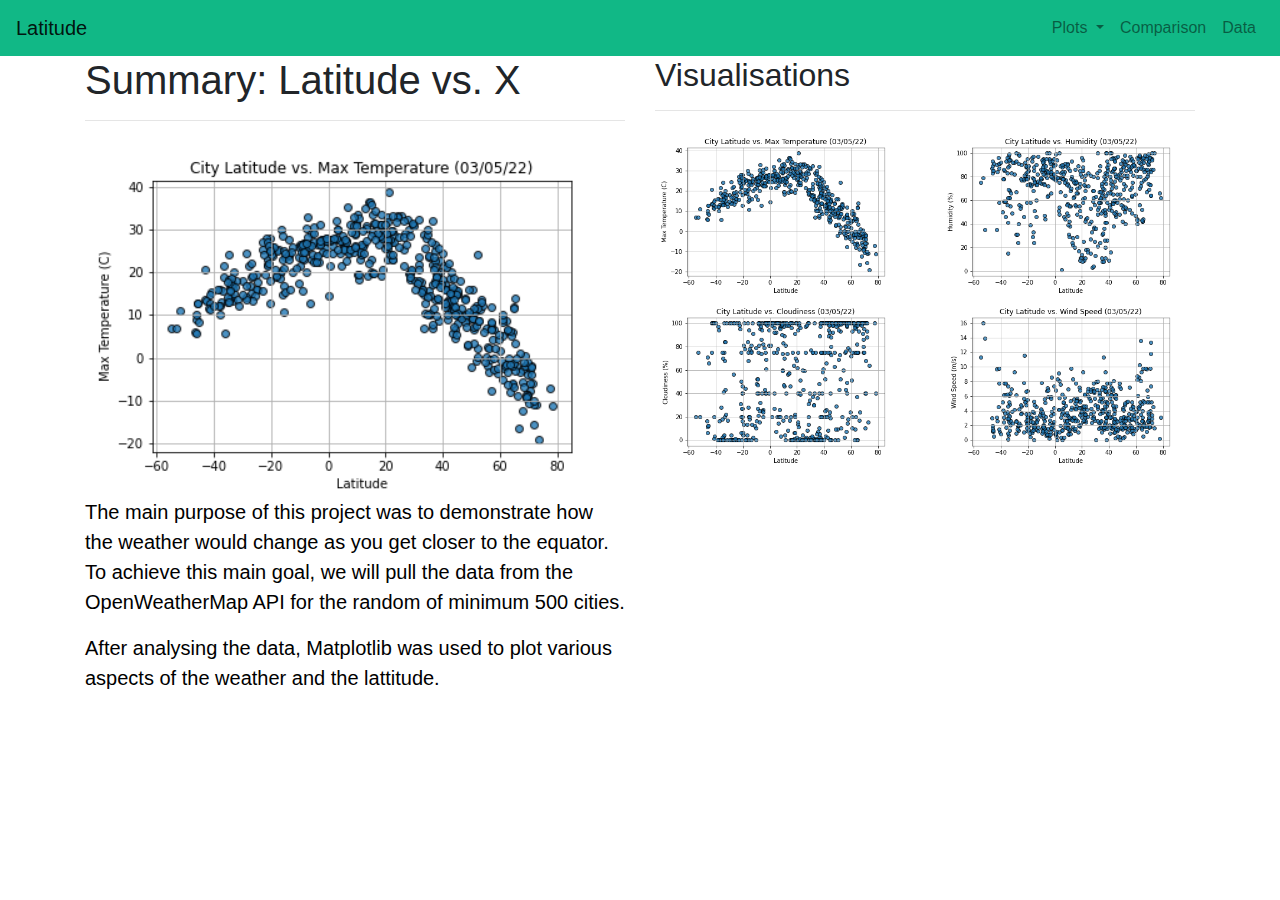
<file: index.html>
<!DOCTYPE html>
<html lang="en">

<head>
  <meta charset="UTF-8">
  <meta name="viewport" content="width=device-width, initial-scale=1.0">
  <title>Latitude</title>
  <script src="https://ajax.googleapis.com/ajax/libs/jquery/3.6.0/jquery.min.js"></script>
  <script src="https://maxcdn.bootstrapcdn.com/bootstrap/4.3.1/js/bootstrap.min.js"></script>

  <link rel="stylesheet" href="https://stackpath.bootstrapcdn.com/bootstrap/4.3.1/css/bootstrap.min.css"
    integrity="sha384-ggOyR0iXCbMQv3Xipma34MD+dH/1fQ784/j6cY/iJTQUOhcWr7x9JvoRxT2MZw1T" crossorigin="anonymous">
  <link rel="stylesheet" href="Resources/assets/css/style.css">
</head>

<body>

  <!--Insert Bootstrap Navbar-->
  <nav class="navbar navbar-expand-lg navbar-light">
    <a class="navbar-brand" href="index.html">Latitude</a>
    <button class="navbar-toggler" type="button" data-toggle="collapse" data-target="#navbarNavDropdown"
      aria-controls="navbarNavDropdown" aria-expanded="false" aria-label="Toggle navigation">
      <span class="navbar-toggler-icon"></span>
    </button>

    <div class="collapse navbar-collapse" id="navbarNavDropdown">
      <ul class="navbar-nav ml-auto">
        <li class="nav-item dropdown">
          <a class="nav-link dropdown-toggle" href="#" id="navbarDropdownMenuLink" role="button" data-toggle="dropdown"
            aria-haspopup="true" aria-expanded="false">
            Plots
          </a>

          <!--Insert submenu & menu bar to go to other pages-->
          <div class="dropdown-menu" aria-labelledby="navbarDropdownMenuLink">
            <a class="dropdown-item" href="visualisations/visualisation.html">Max Temperature</a>
            <a class="dropdown-item" href="visualisations/hum.html">Humidity</a>
            <a class="dropdown-item" href="visualisations/cloudiness.html">Cloudiness</a>
            <a class="dropdown-item" href="visualisations/wind.html">Wind Speed</a>
          </div>
        </li>
        <li class="nav-item">
          <a class="nav-link" href="comparison.html">Comparison</a>
        </li>
        <li class="nav-item">
          <a class="nav-link" href="Resources/data_html.html">Data</a>
        </li>
      </ul>
      </ul>
    </div>
  </nav>

  <!--Landing page contents with page width automatically adjust as per content-->
  <div class="container">
    <div class="row">

      <div class="col-md-6">
        <h1 class="h1">Summary: Latitude vs. X</h1>
        <hr>
        <img class="img-fluid rounded float-left" src="Resources/assets/images/Fig1.png">
        <p class="lead">The main purpose of this project was to demonstrate how the weather would change as you get
          closer to the equator. To achieve this main goal, we will pull the data from the OpenWeatherMap API for the
          random of minimum 500 cities.</p>
        <p class="lead">After analysing the data, Matplotlib was used to plot various aspects of the weather and the
          lattitude.</p>
      </div>

      <!--creating right handside container for Visualisations graph with links -->
      <div class="col">

        <h2 class="h2">Visualisations</h2>
        <hr>
        <div class="row">
          <div class="col">
            <a href="visualisations/visualisation.html"><img class="img-fluid thumbnail"
                src="Resources/assets/images/Fig1.png" style="height:100%"></a>
          </div>
          <div class="col">
            <a href="visualisations/hum.html"><img class="img-fluid thumbnail" src="Resources/assets/images/Fig2.png"
                style="height:100%"></a>
          </div>
        </div>

        <div class="row">
          <div class="col">
            <a href="visualisations/cloudiness.html"><img class="img-fluid thumbnail"
                src="Resources/assets/images/Fig3.png" style="height:100%"></a>
          </div>
          <div class="col">
            <a href="visualisations/wind.html"><img class="img-fluid thumbnail" src="Resources/assets/images/Fig4.png"
                style="height:100%"></a>
          </div>
        </div>

      </div>
    </div>

  </div>


</body>

</html>
</file>
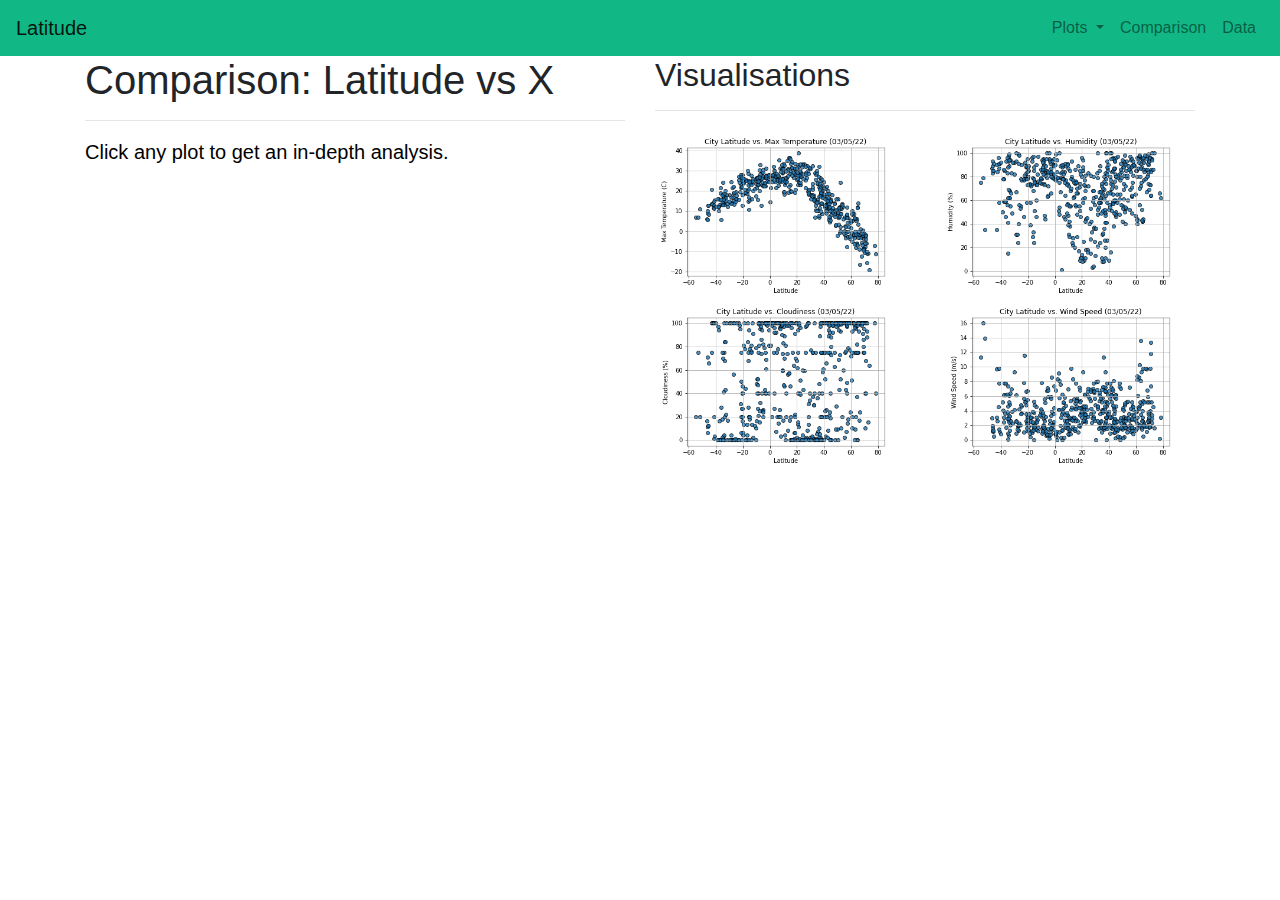
<file: comparison.html>
<!DOCTYPE html>
<html lang="en">

<head>
  <meta charset="UTF-8">
  <meta name="viewport" content="width=device-width, initial-scale=1.0">
  <title>Latitude</title>
  <script src="https://ajax.googleapis.com/ajax/libs/jquery/3.6.0/jquery.min.js"></script>
  <script src="https://maxcdn.bootstrapcdn.com/bootstrap/4.3.1/js/bootstrap.min.js"></script>

  <link rel="stylesheet" href="https://stackpath.bootstrapcdn.com/bootstrap/4.3.1/css/bootstrap.min.css"
    integrity="sha384-ggOyR0iXCbMQv3Xipma34MD+dH/1fQ784/j6cY/iJTQUOhcWr7x9JvoRxT2MZw1T" crossorigin="anonymous">
  <link rel="stylesheet" href="Resources/assets/css/style.css">
</head>

<body>

  <!--Insert Bootstrap Navbar-->
  <nav class="navbar navbar-expand-lg navbar-light">
    <a class="navbar-brand" href="index.html">Latitude</a>
    <button class="navbar-toggler" type="button" data-toggle="collapse" data-target="#navbarNavDropdown"
      aria-controls="navbarNavDropdown" aria-expanded="false" aria-label="Toggle navigation">
      <span class="navbar-toggler-icon"></span>
    </button>

    <div class="collapse navbar-collapse" id="navbarNavDropdown">
      <ul class="navbar-nav ml-auto">
        <li class="nav-item dropdown">
          <a class="nav-link dropdown-toggle" href="#" id="navbarDropdownMenuLink" role="button" data-toggle="dropdown"
            aria-haspopup="true" aria-expanded="false">
            Plots
          </a>

          <!--Insert submenu & menu bar to go to other pages-->
          <div class="dropdown-menu" aria-labelledby="navbarDropdownMenuLink">
            <a class="dropdown-item" href="visualisations/visualisation.html">Max Temperature</a>
            <a class="dropdown-item" href="visualisations/hum.html">Humidity</a>
            <a class="dropdown-item" href="visualisations/cloudiness.html">Cloudiness</a>
            <a class="dropdown-item" href="visualisations/wind.html">Wind Speed</a>
          </div>
        </li>
        <li class="nav-item">
          <a class="nav-link" href="comparison.html">Comparison</a>
        </li>
        <li class="nav-item">
          <a class="nav-link" href="Resources/data_html.html">Data</a>
        </li>
      </ul>
    </div>
  </nav>

  <!--Humidity page contents with page width automatically adjust as per content-->
  <div class="container">
    <div class="row">
      <div class="col-md-6">
        <h1 class="h1">Comparison: Latitude vs X</h1>
        <hr>
        <p class="lead">Click any plot to get an in-depth analysis. </p>

      </div>

      <!--creating right handside container for Visualisations graph with links -->
      <div class="col">
        
          <h2 class="h2">Visualisations</h2>
          <hr>
          <div class="row">
            <div class="col">
              <a href="visualisations/visualisation.html"><img class="img-fluid thumbnail"
                  src="Resources/assets/images/Fig1.png" style="height:100%"></a>
            </div>
            <div class="col">
              <a href="visualisations/hum.html"><img class="img-fluid thumbnail" src="Resources/assets/images/Fig2.png"
                  style="height:100%"></a>
            </div>
          </div>

          <div class="row">
            <div class="col">
              <a href="visualisations/cloudiness.html"><img class="img-fluid thumbnail"
                  src="Resources/assets/images/Fig3.png" style="height:100%"></a>
            </div>
            <div class="col">
              <a href="visualisations/wind.html"><img class="img-fluid thumbnail" src="Resources/assets/images/Fig4.png"
                  style="height:100%"></a>
            </div>
          </div>
        
      </div>
    </div>

  </div>


</body>

</html>
</file>
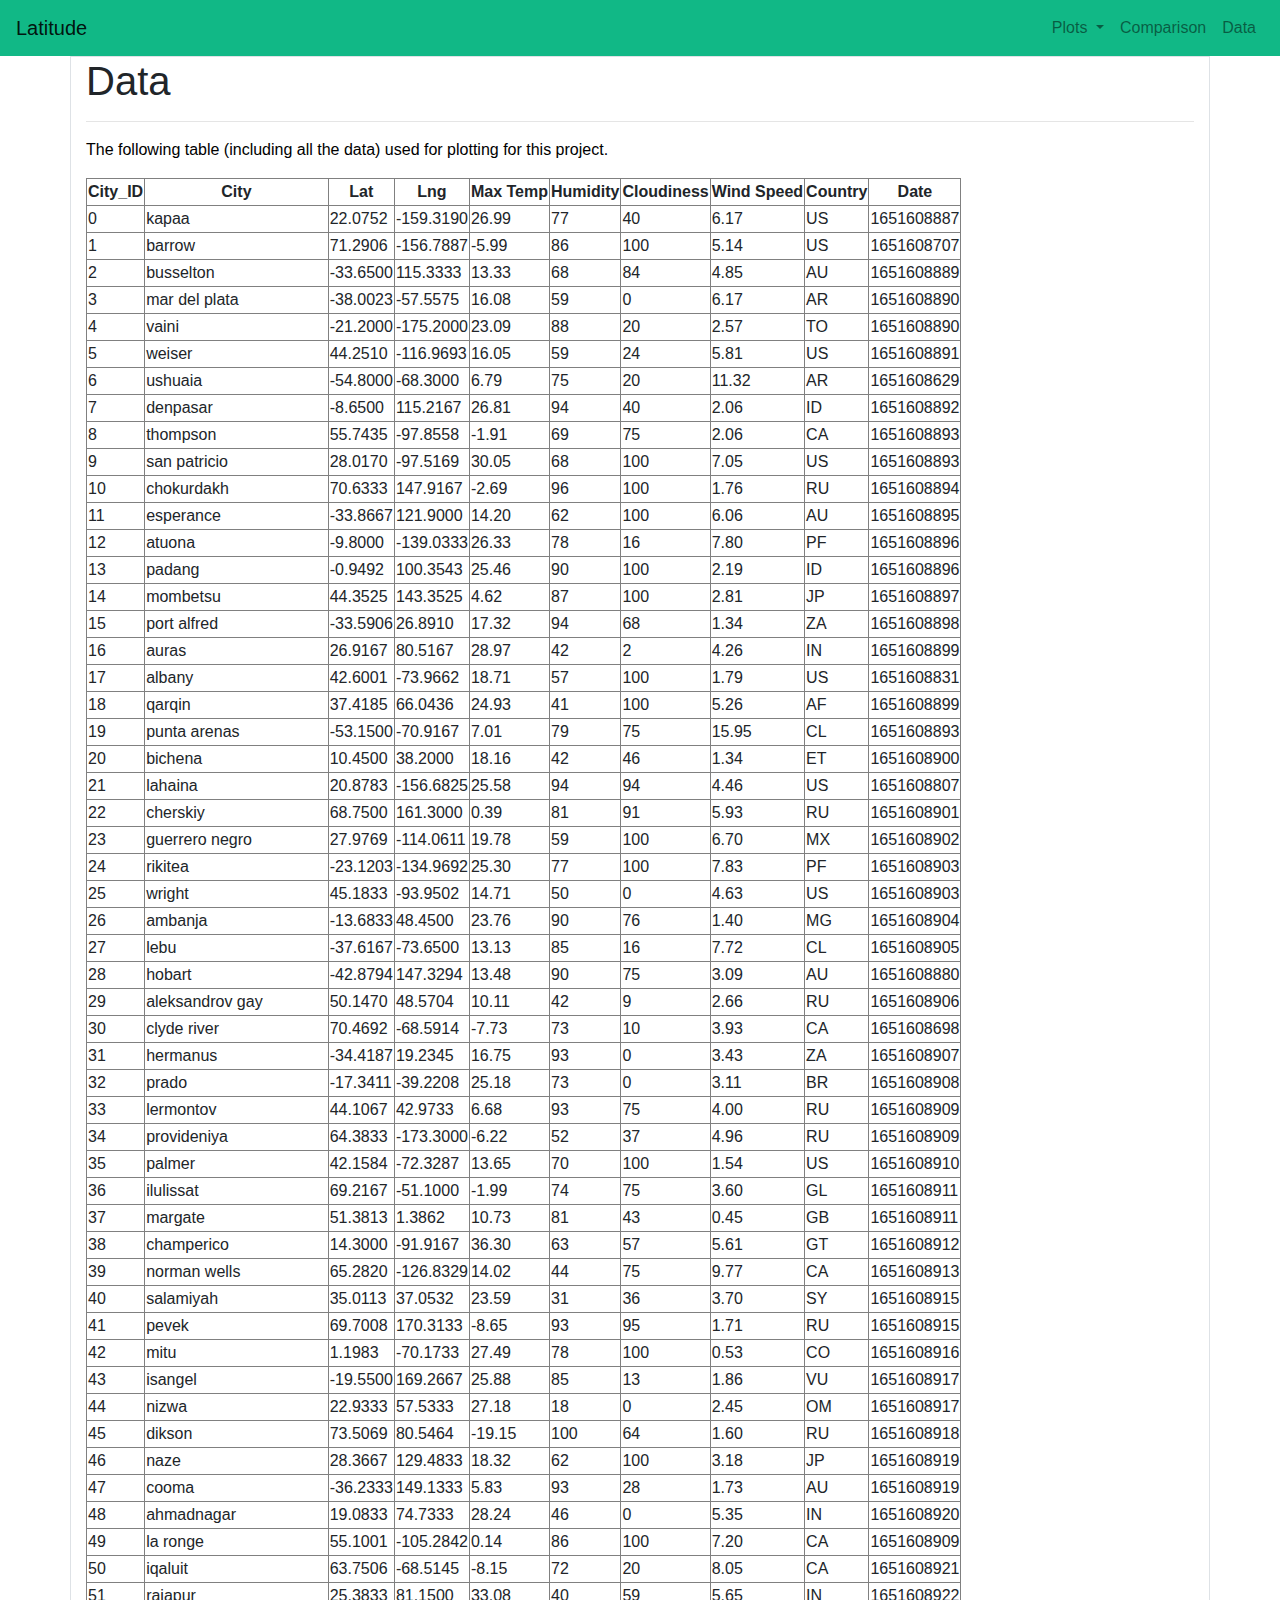
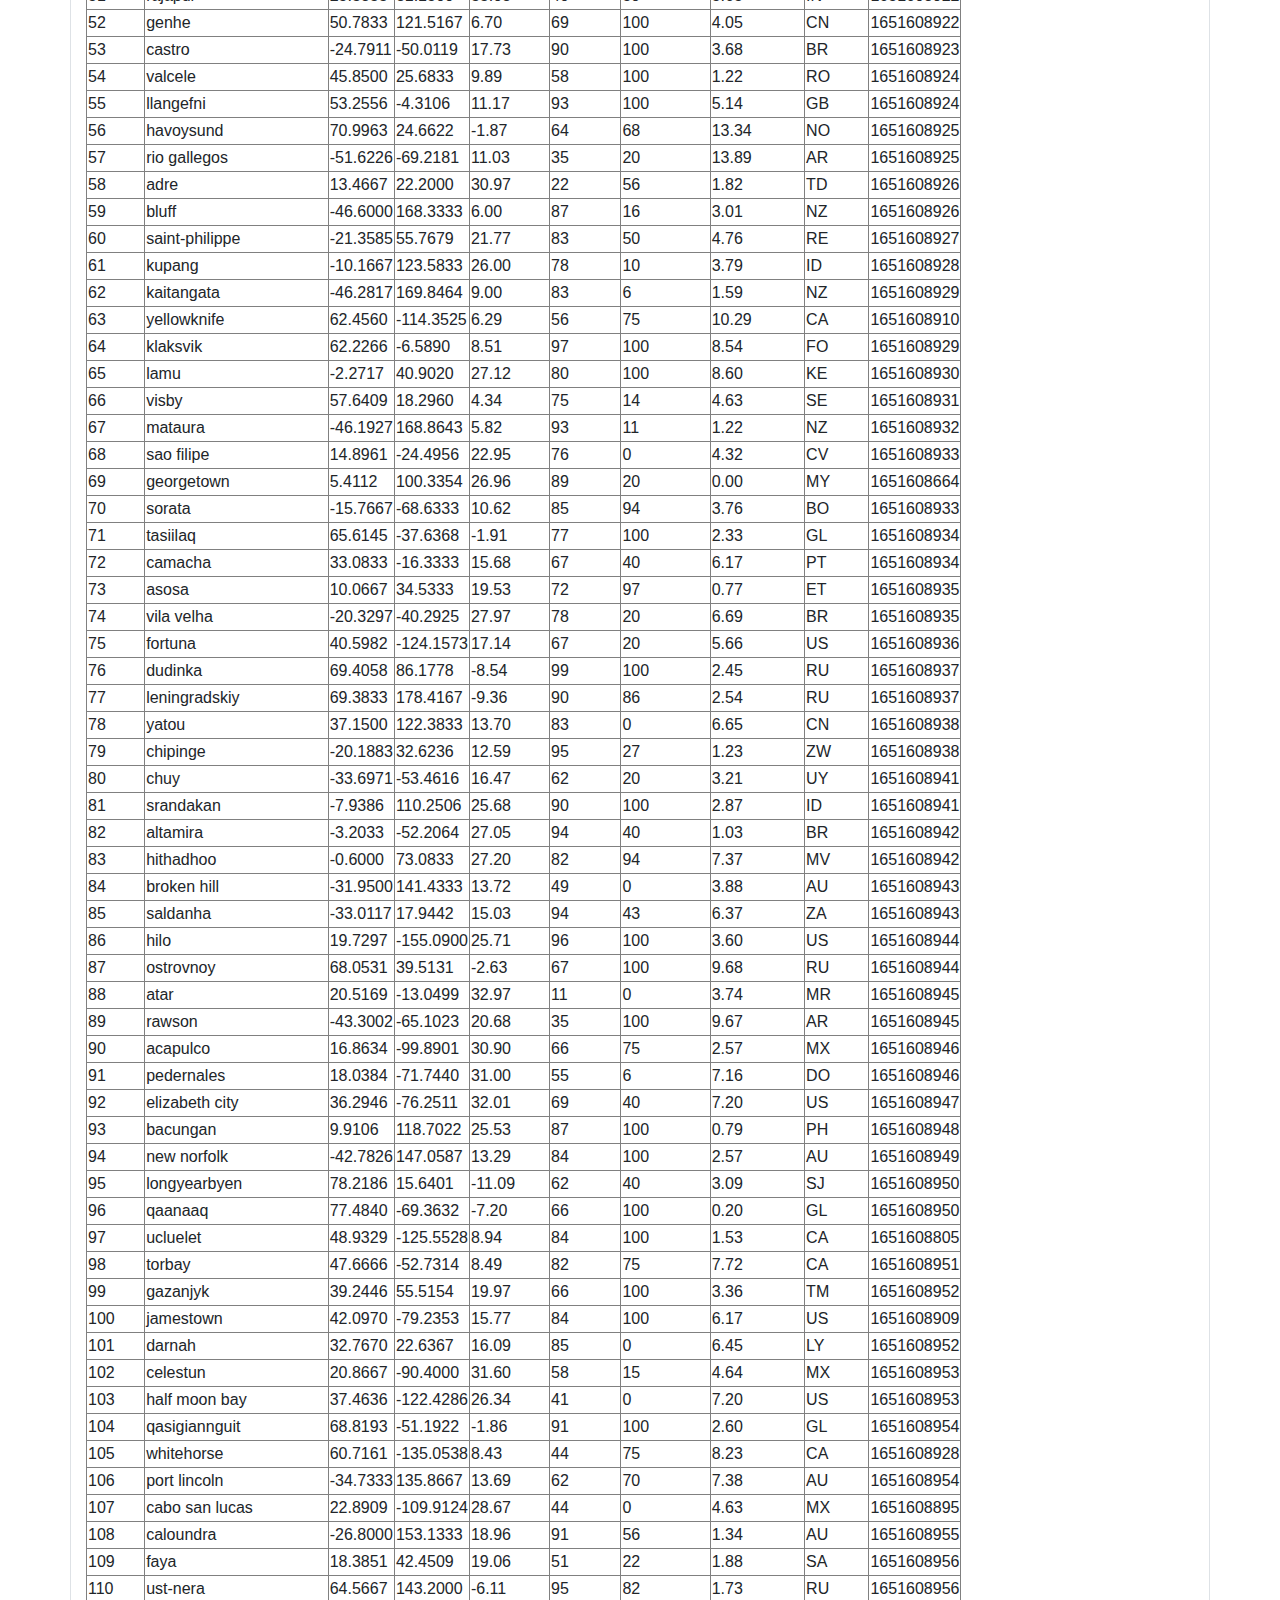
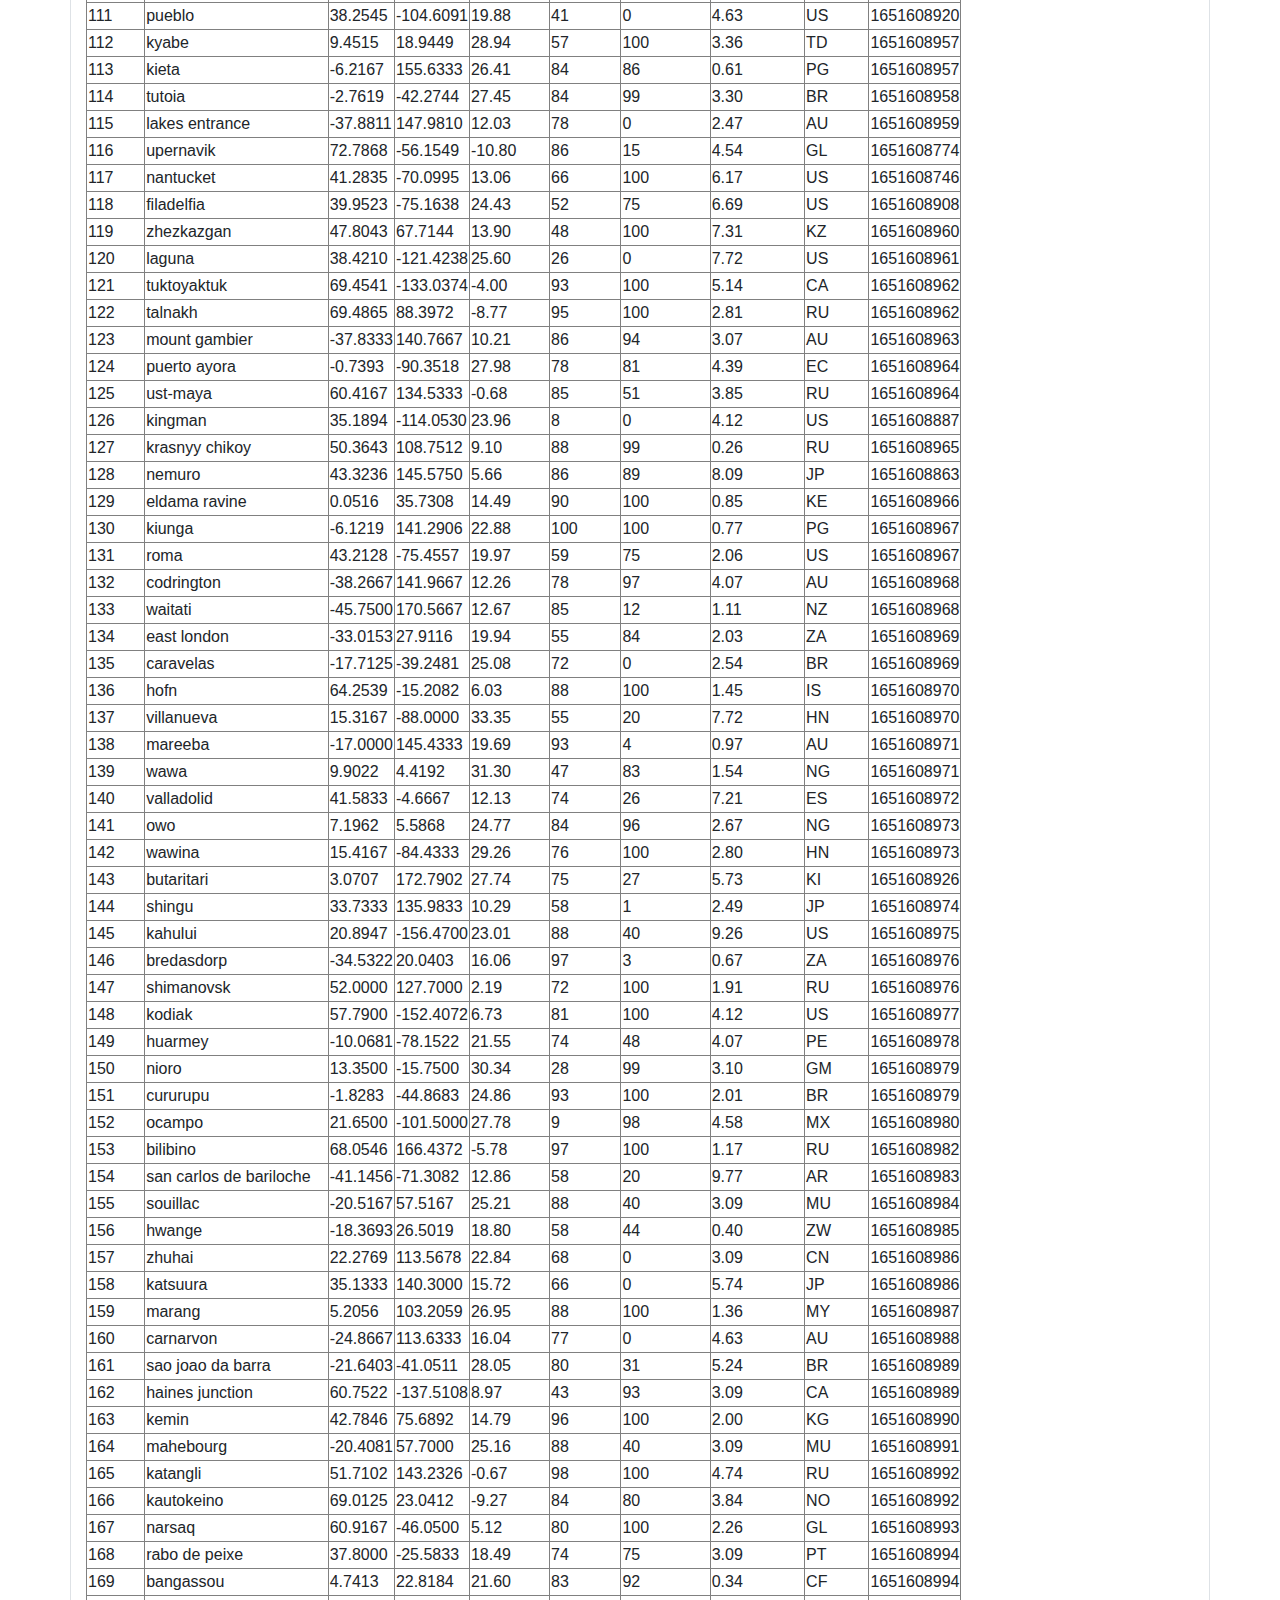
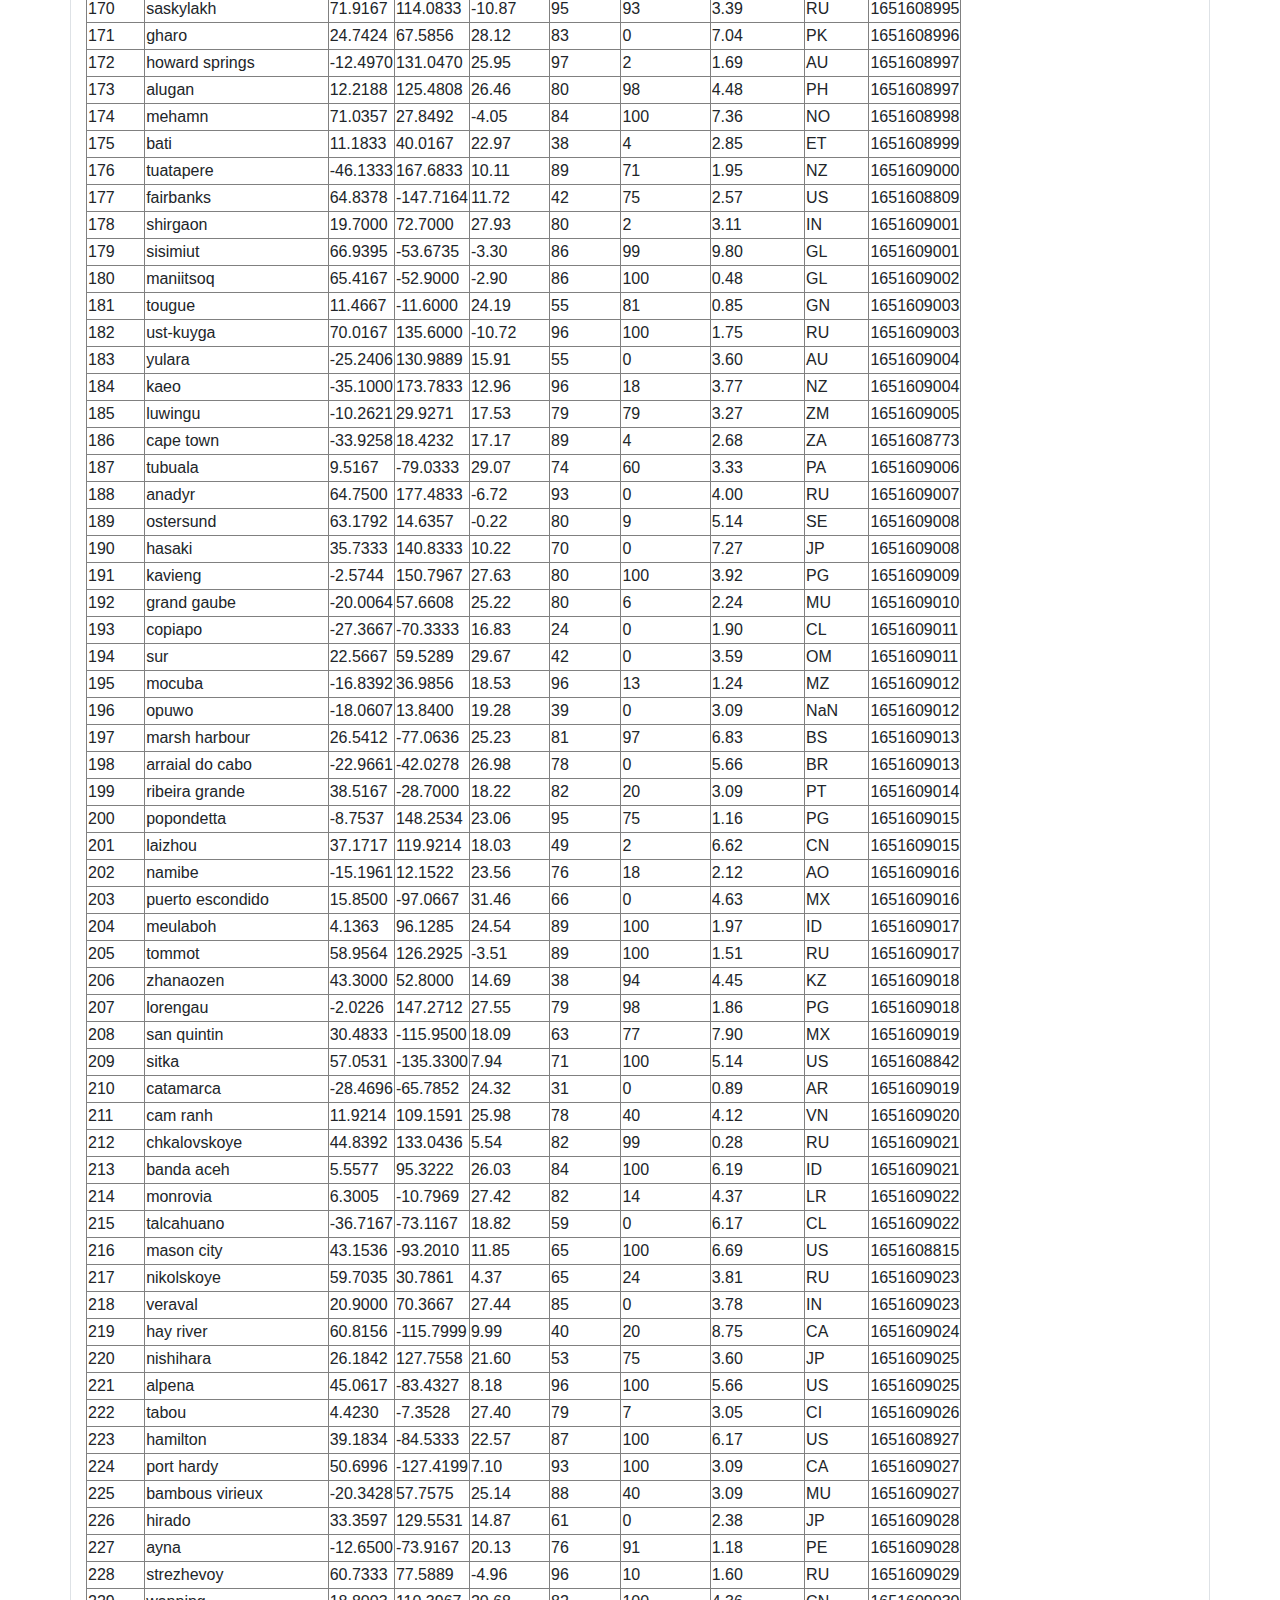
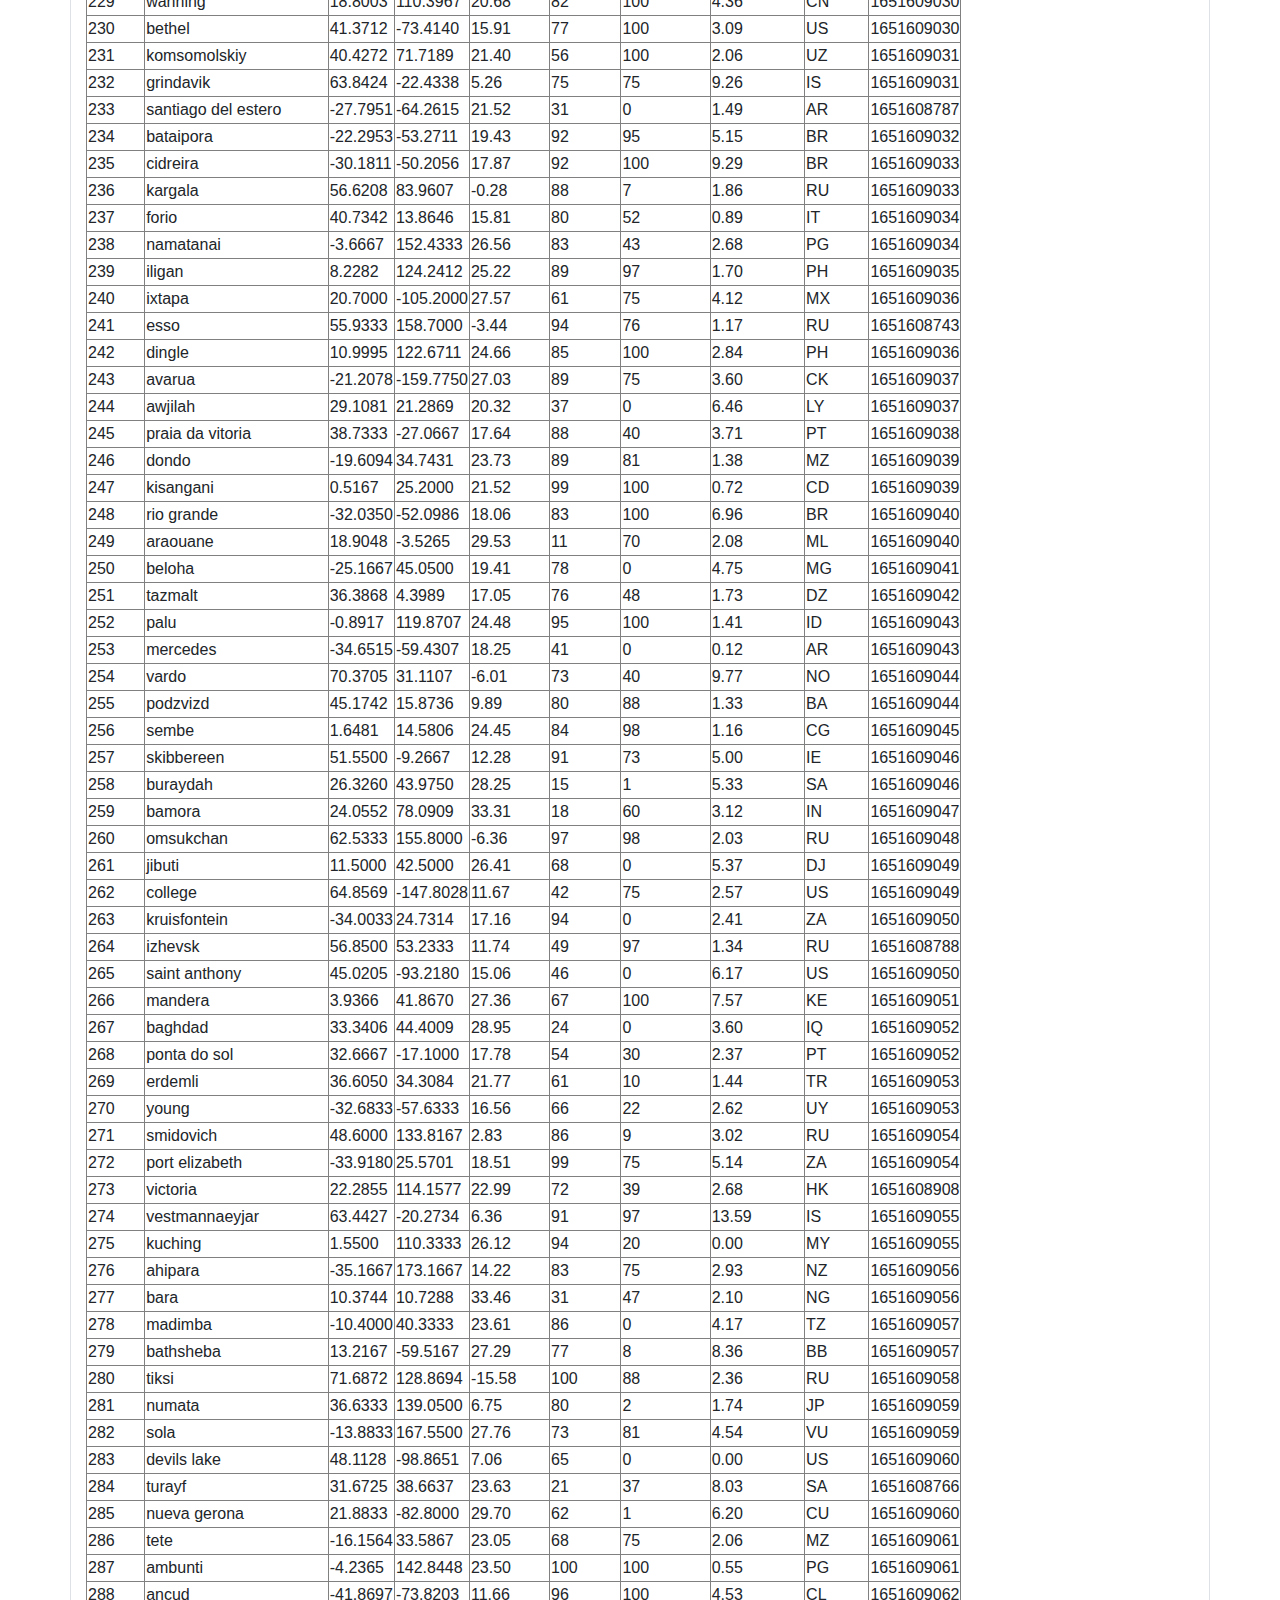
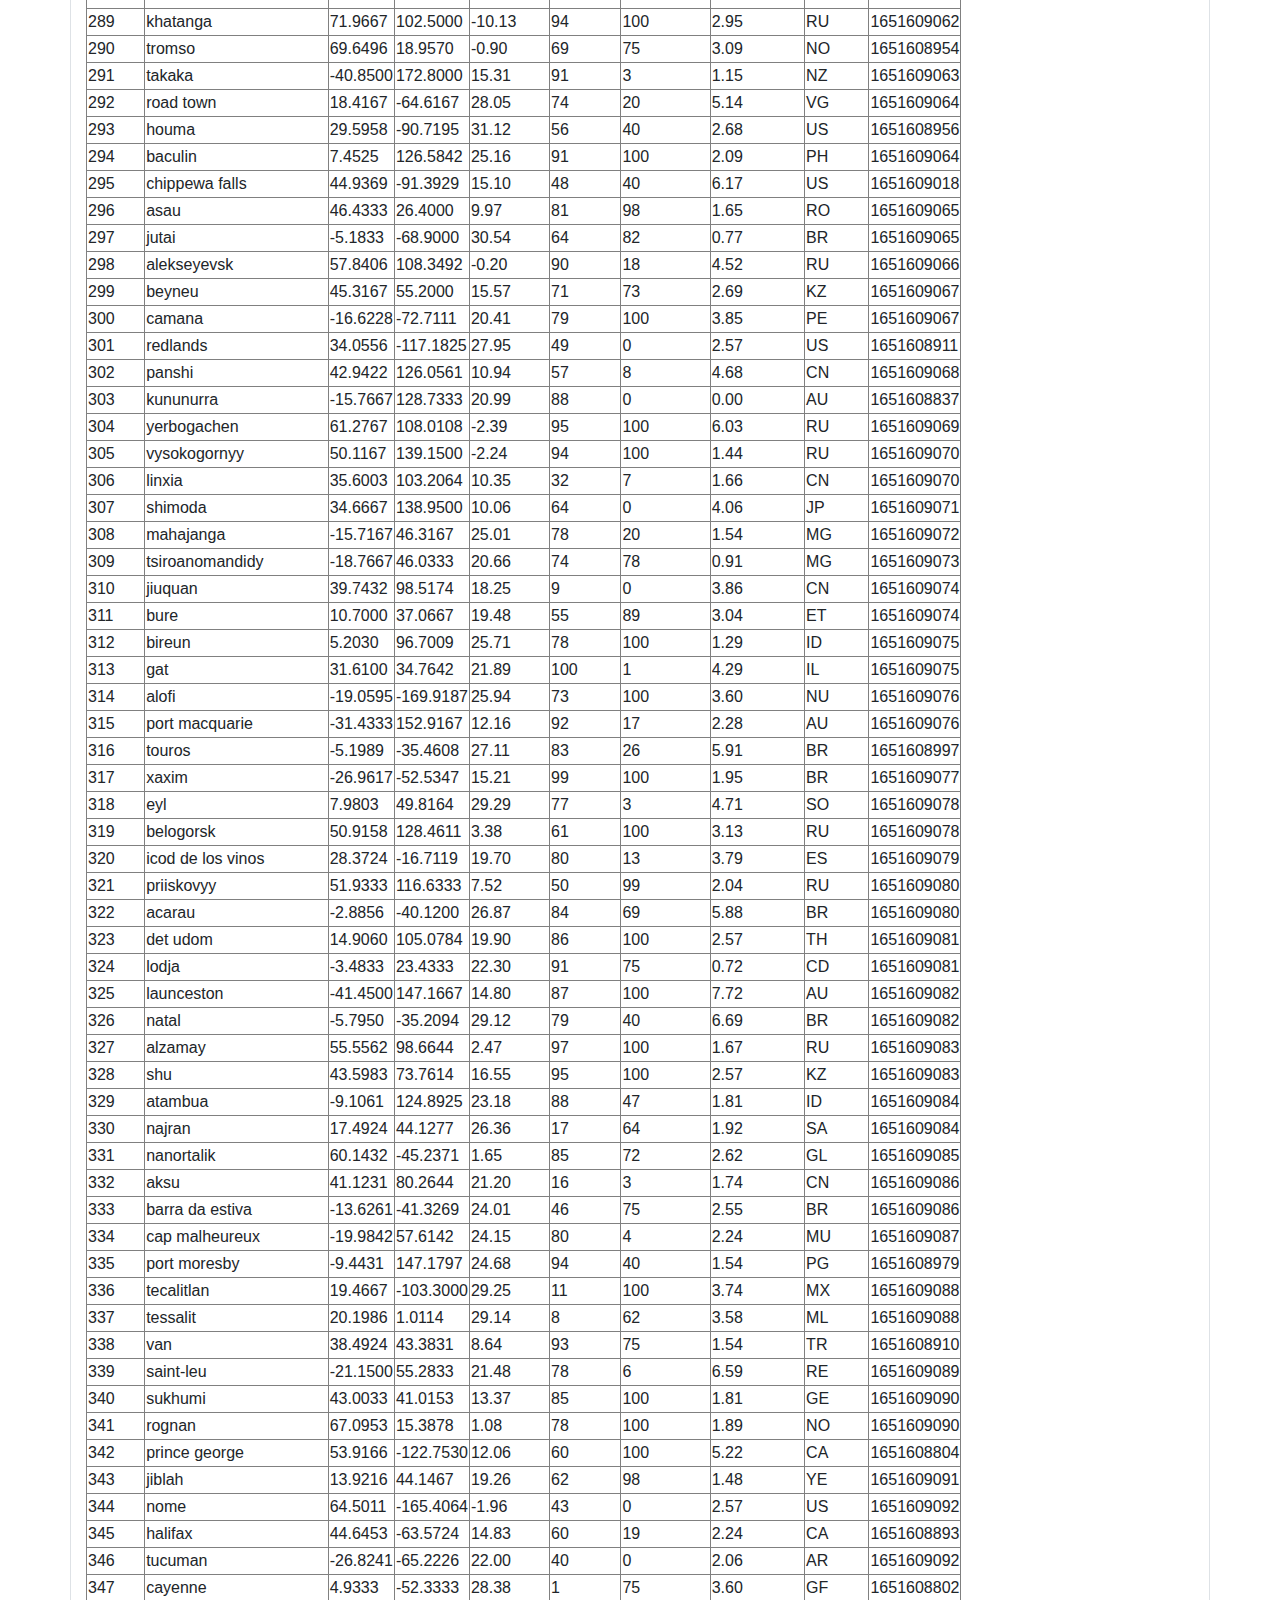
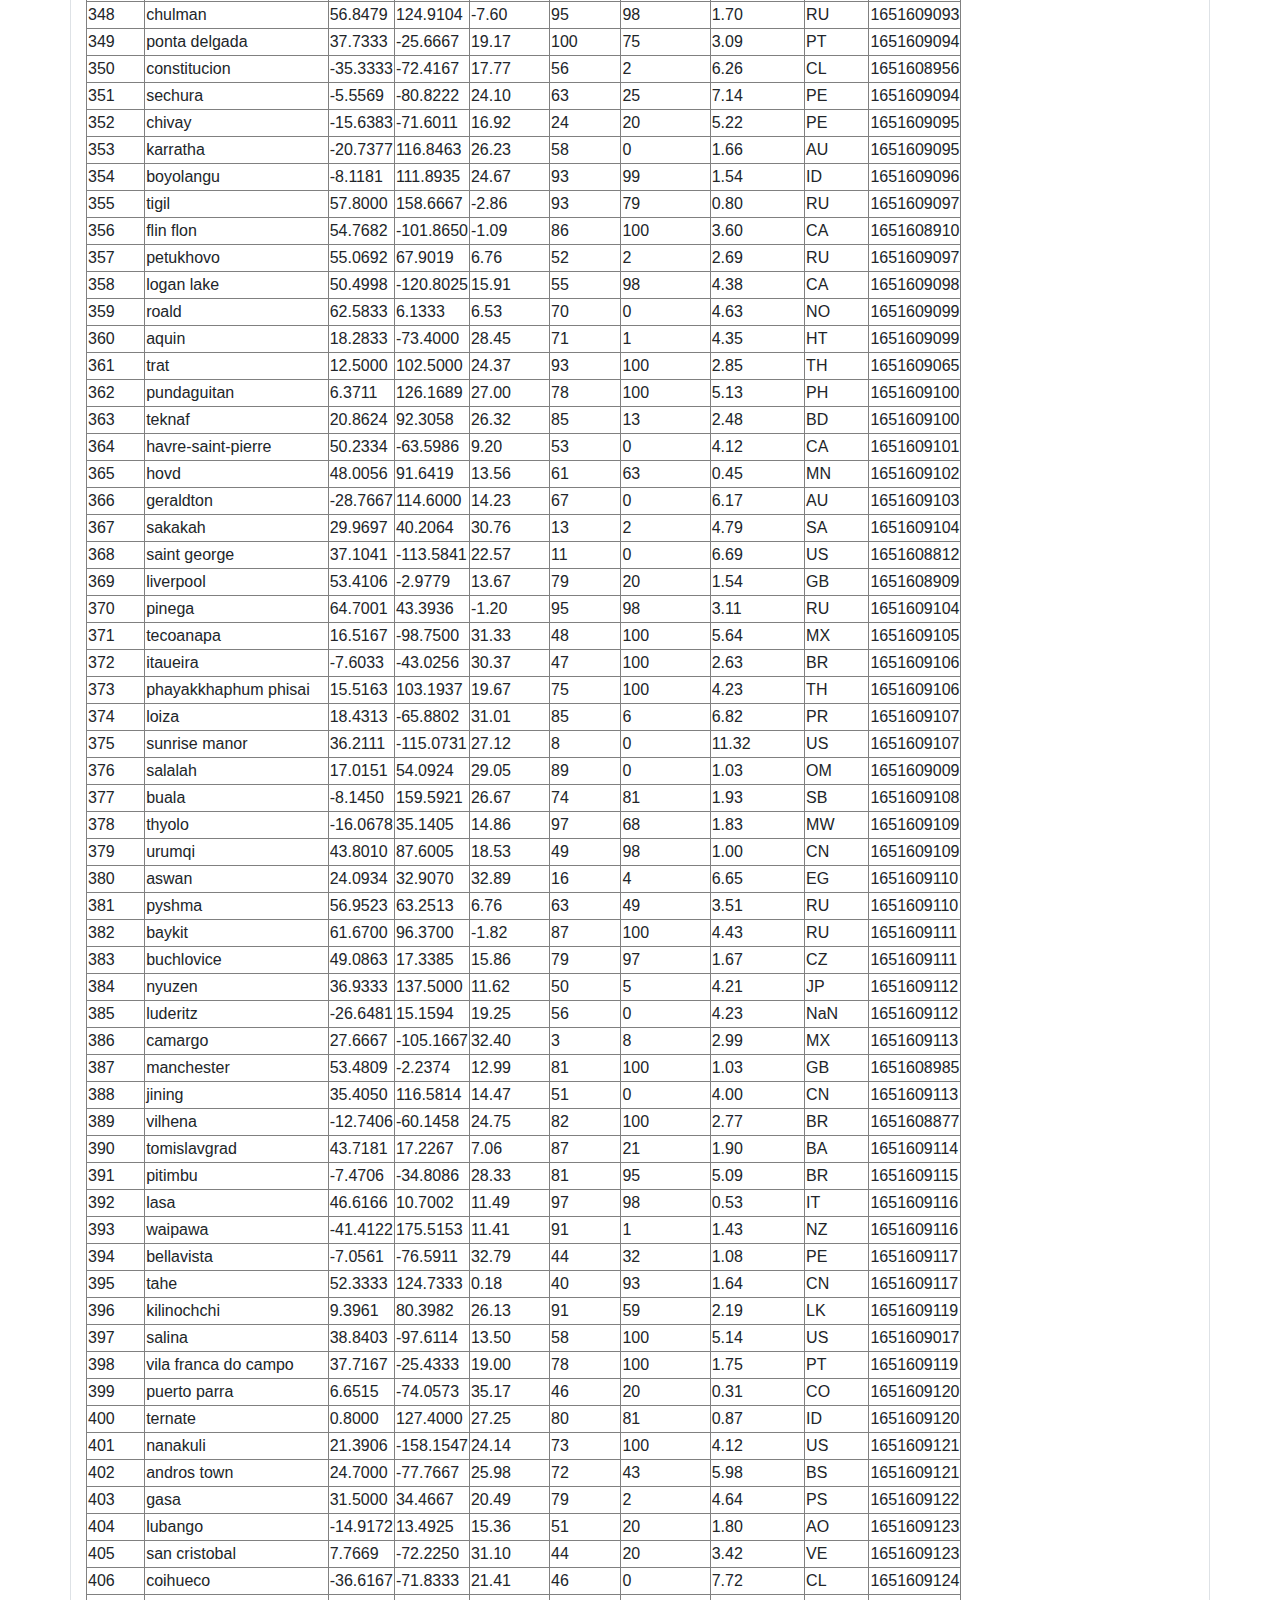
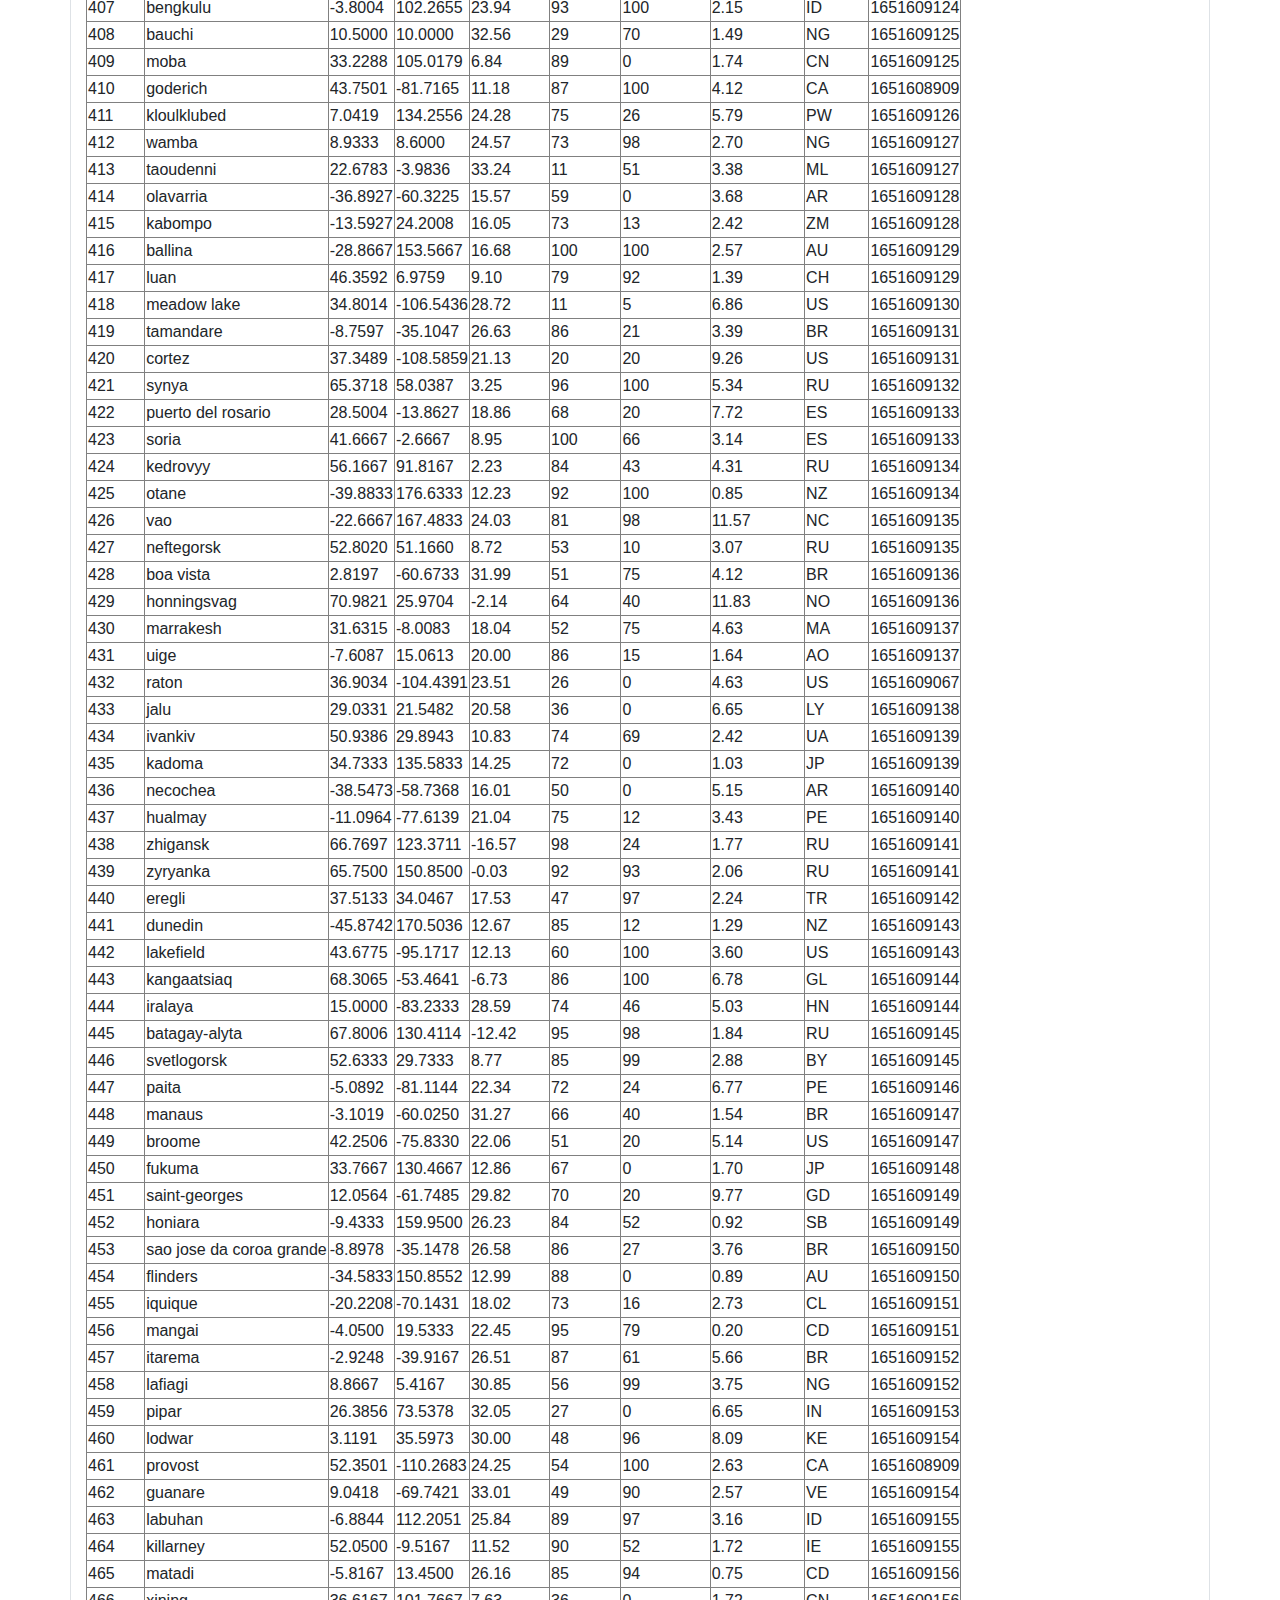
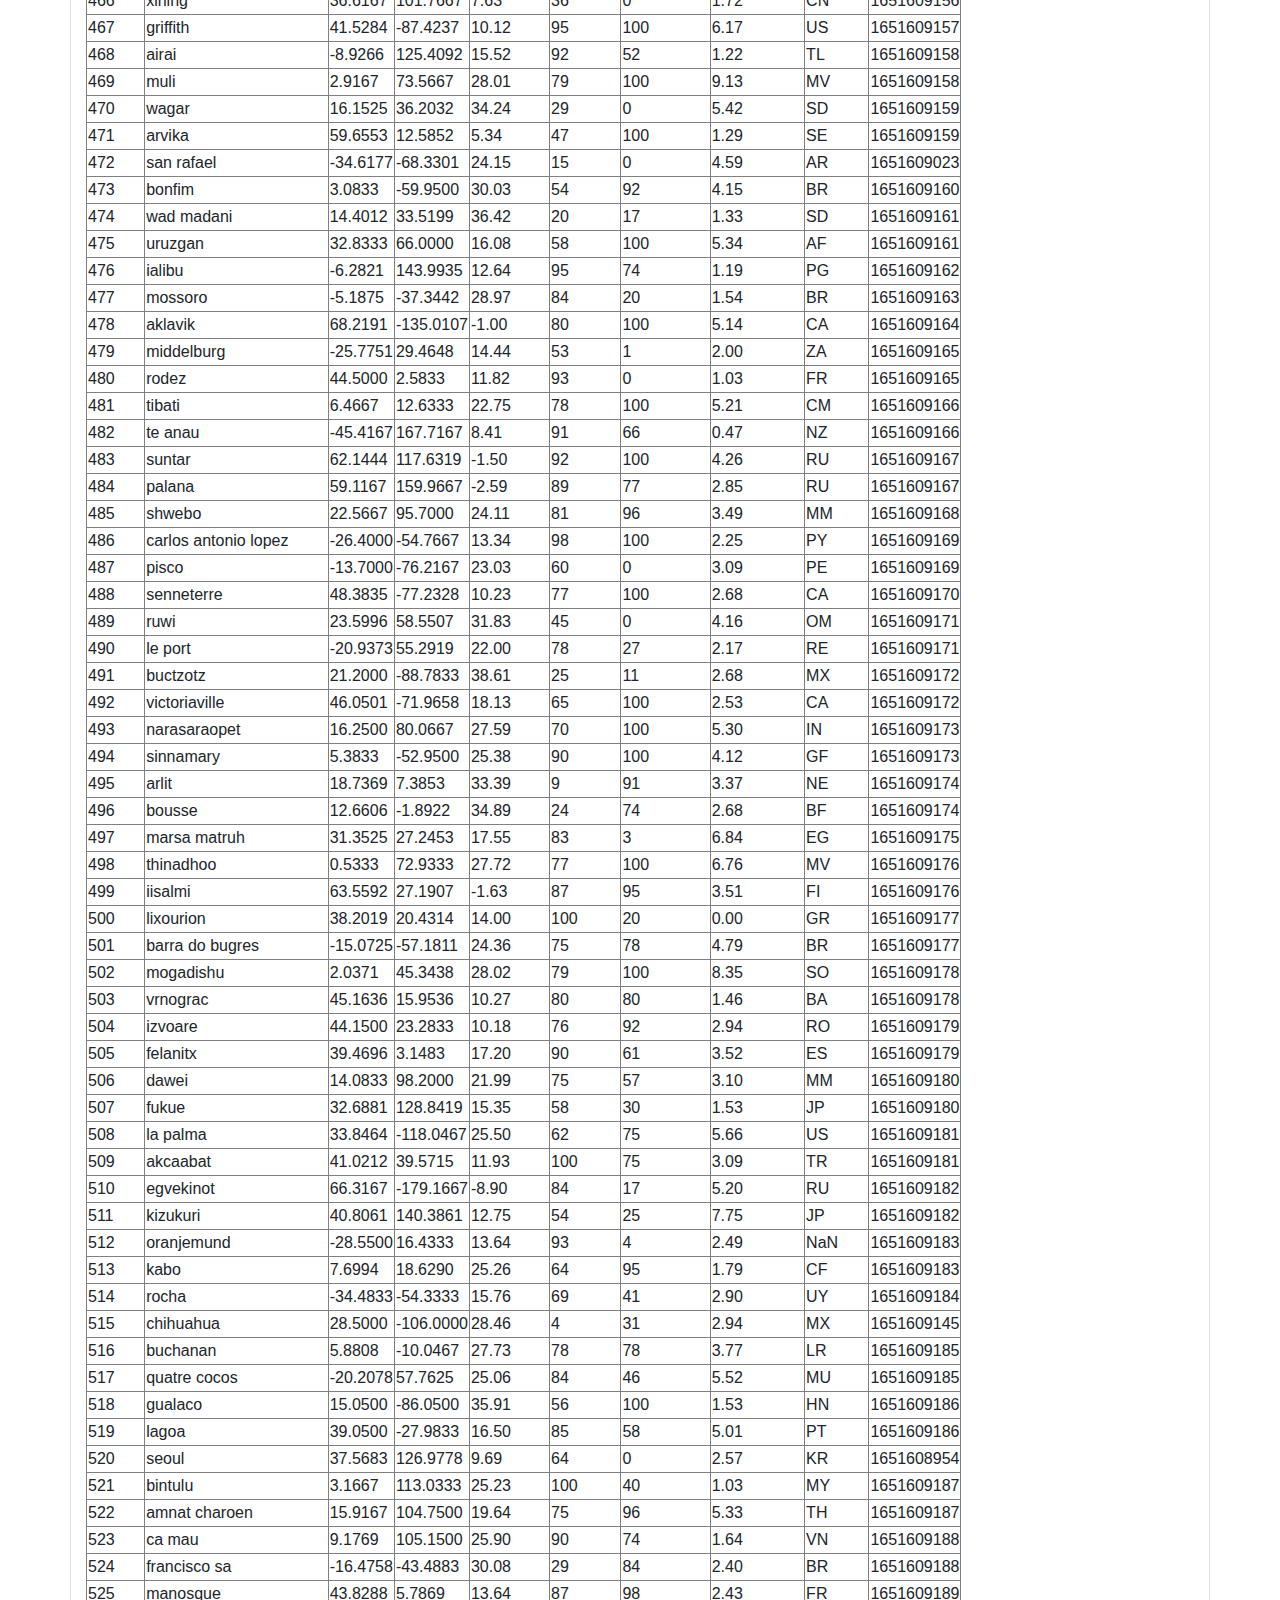
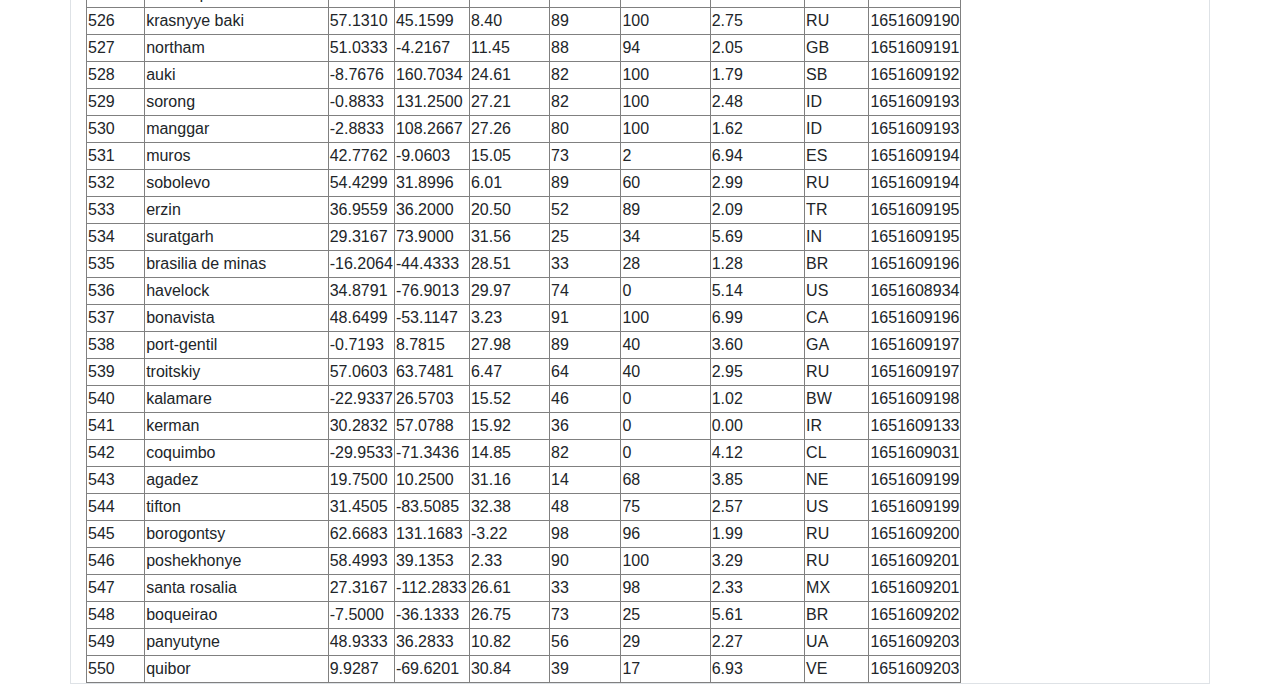
<file: Resources/data_html.html>
<!DOCTYPE html>
<html lang="en">

<head>
  <meta charset="UTF-8">
  <meta name="viewport" content="width=device-width, initial-scale=1.0">
  <title>Latitude</title>

  <!--insert functions, css and style-->
  <script src="https://ajax.googleapis.com/ajax/libs/jquery/3.6.0/jquery.min.js"></script>
  <script src="https://maxcdn.bootstrapcdn.com/bootstrap/4.3.1/js/bootstrap.min.js"></script>

  <link rel="stylesheet" href="https://stackpath.bootstrapcdn.com/bootstrap/4.3.1/css/bootstrap.min.css"
    integrity="sha384-ggOyR0iXCbMQv3Xipma34MD+dH/1fQ784/j6cY/iJTQUOhcWr7x9JvoRxT2MZw1T" crossorigin="anonymous">
  <link rel="stylesheet" href="assets/css/style.css">
</head>

<body>

  <!--Insert Bootstrap Navbar-->
  <nav class="navbar navbar-expand-lg navbar-light">
    <a class="navbar-brand" href="../index.html">Latitude</a>
    <button class="navbar-toggler" type="button" data-toggle="collapse" data-target="#navbarNavDropdown"
      aria-controls="navbarNavDropdown" aria-expanded="false" aria-label="Toggle navigation">
      <span class="navbar-toggler-icon"></span>
    </button>

    <div class="collapse navbar-collapse" id="navbarNavDropdown">
      <ul class="navbar-nav ml-auto">
        <li class="nav-item dropdown">
          <a class="nav-link dropdown-toggle" href="#" id="navbarDropdownMenuLink" role="button" data-toggle="dropdown"
            aria-haspopup="true" aria-expanded="false">
            Plots
          </a>

          <!--Insert submenu & menu bar to go to other pages-->
          <div class="dropdown-menu" aria-labelledby="navbarDropdownMenuLink">
            <a class="dropdown-item" href="../visualisations/visualisation.html">Max Temperature</a>
            <a class="dropdown-item" href="../visualisations/hum.html">Humidity</a>
            <a class="dropdown-item" href="../visualisations/cloudiness.html">Cloudiness</a>
            <a class="dropdown-item" href="../visualisations/wind.html">Wind Speed</a>
          </div>
        </li>
        <li class="nav-item">
          <a class="nav-link" href="../comparison.html">Comparison</a>
        </li>
        <li class="nav-item">
          <a class="nav-link" href="data_html.html">Data</a>
        </li>
      </ul>
    </div>
  </nav>


  <div class="container">
    <div class="row">
      <div class="col-md-12 col-sm-12 border divbdy">
        <h1 class="h1">Data</h1>
        <hr>
        <p>The following table (including all the data) used for plotting for this project.</p>


        <table border="1" class="dataframe">
          <thead class="thead-light">
            <tr style="text-align: center;">
              <th>City_ID</th>
              <th>City</th>
              <th>Lat</th>
              <th>Lng</th>
              <th>Max Temp</th>
              <th>Humidity</th>
              <th>Cloudiness</th>
              <th>Wind Speed</th>
              <th>Country</th>
              <th>Date</th>
            </tr>
          </thead>
          <tbody>
            <tr>
              <td>0</td>
              <td>kapaa</td>
              <td>22.0752</td>
              <td>-159.3190</td>
              <td>26.99</td>
              <td>77</td>
              <td>40</td>
              <td>6.17</td>
              <td>US</td>
              <td>1651608887</td>
            </tr>
            <tr>
              <td>1</td>
              <td>barrow</td>
              <td>71.2906</td>
              <td>-156.7887</td>
              <td>-5.99</td>
              <td>86</td>
              <td>100</td>
              <td>5.14</td>
              <td>US</td>
              <td>1651608707</td>
            </tr>
            <tr>
              <td>2</td>
              <td>busselton</td>
              <td>-33.6500</td>
              <td>115.3333</td>
              <td>13.33</td>
              <td>68</td>
              <td>84</td>
              <td>4.85</td>
              <td>AU</td>
              <td>1651608889</td>
            </tr>
            <tr>
              <td>3</td>
              <td>mar del plata</td>
              <td>-38.0023</td>
              <td>-57.5575</td>
              <td>16.08</td>
              <td>59</td>
              <td>0</td>
              <td>6.17</td>
              <td>AR</td>
              <td>1651608890</td>
            </tr>
            <tr>
              <td>4</td>
              <td>vaini</td>
              <td>-21.2000</td>
              <td>-175.2000</td>
              <td>23.09</td>
              <td>88</td>
              <td>20</td>
              <td>2.57</td>
              <td>TO</td>
              <td>1651608890</td>
            </tr>
            <tr>
              <td>5</td>
              <td>weiser</td>
              <td>44.2510</td>
              <td>-116.9693</td>
              <td>16.05</td>
              <td>59</td>
              <td>24</td>
              <td>5.81</td>
              <td>US</td>
              <td>1651608891</td>
            </tr>
            <tr>
              <td>6</td>
              <td>ushuaia</td>
              <td>-54.8000</td>
              <td>-68.3000</td>
              <td>6.79</td>
              <td>75</td>
              <td>20</td>
              <td>11.32</td>
              <td>AR</td>
              <td>1651608629</td>
            </tr>
            <tr>
              <td>7</td>
              <td>denpasar</td>
              <td>-8.6500</td>
              <td>115.2167</td>
              <td>26.81</td>
              <td>94</td>
              <td>40</td>
              <td>2.06</td>
              <td>ID</td>
              <td>1651608892</td>
            </tr>
            <tr>
              <td>8</td>
              <td>thompson</td>
              <td>55.7435</td>
              <td>-97.8558</td>
              <td>-1.91</td>
              <td>69</td>
              <td>75</td>
              <td>2.06</td>
              <td>CA</td>
              <td>1651608893</td>
            </tr>
            <tr>
              <td>9</td>
              <td>san patricio</td>
              <td>28.0170</td>
              <td>-97.5169</td>
              <td>30.05</td>
              <td>68</td>
              <td>100</td>
              <td>7.05</td>
              <td>US</td>
              <td>1651608893</td>
            </tr>
            <tr>
              <td>10</td>
              <td>chokurdakh</td>
              <td>70.6333</td>
              <td>147.9167</td>
              <td>-2.69</td>
              <td>96</td>
              <td>100</td>
              <td>1.76</td>
              <td>RU</td>
              <td>1651608894</td>
            </tr>
            <tr>
              <td>11</td>
              <td>esperance</td>
              <td>-33.8667</td>
              <td>121.9000</td>
              <td>14.20</td>
              <td>62</td>
              <td>100</td>
              <td>6.06</td>
              <td>AU</td>
              <td>1651608895</td>
            </tr>
            <tr>
              <td>12</td>
              <td>atuona</td>
              <td>-9.8000</td>
              <td>-139.0333</td>
              <td>26.33</td>
              <td>78</td>
              <td>16</td>
              <td>7.80</td>
              <td>PF</td>
              <td>1651608896</td>
            </tr>
            <tr>
              <td>13</td>
              <td>padang</td>
              <td>-0.9492</td>
              <td>100.3543</td>
              <td>25.46</td>
              <td>90</td>
              <td>100</td>
              <td>2.19</td>
              <td>ID</td>
              <td>1651608896</td>
            </tr>
            <tr>
              <td>14</td>
              <td>mombetsu</td>
              <td>44.3525</td>
              <td>143.3525</td>
              <td>4.62</td>
              <td>87</td>
              <td>100</td>
              <td>2.81</td>
              <td>JP</td>
              <td>1651608897</td>
            </tr>
            <tr>
              <td>15</td>
              <td>port alfred</td>
              <td>-33.5906</td>
              <td>26.8910</td>
              <td>17.32</td>
              <td>94</td>
              <td>68</td>
              <td>1.34</td>
              <td>ZA</td>
              <td>1651608898</td>
            </tr>
            <tr>
              <td>16</td>
              <td>auras</td>
              <td>26.9167</td>
              <td>80.5167</td>
              <td>28.97</td>
              <td>42</td>
              <td>2</td>
              <td>4.26</td>
              <td>IN</td>
              <td>1651608899</td>
            </tr>
            <tr>
              <td>17</td>
              <td>albany</td>
              <td>42.6001</td>
              <td>-73.9662</td>
              <td>18.71</td>
              <td>57</td>
              <td>100</td>
              <td>1.79</td>
              <td>US</td>
              <td>1651608831</td>
            </tr>
            <tr>
              <td>18</td>
              <td>qarqin</td>
              <td>37.4185</td>
              <td>66.0436</td>
              <td>24.93</td>
              <td>41</td>
              <td>100</td>
              <td>5.26</td>
              <td>AF</td>
              <td>1651608899</td>
            </tr>
            <tr>
              <td>19</td>
              <td>punta arenas</td>
              <td>-53.1500</td>
              <td>-70.9167</td>
              <td>7.01</td>
              <td>79</td>
              <td>75</td>
              <td>15.95</td>
              <td>CL</td>
              <td>1651608893</td>
            </tr>
            <tr>
              <td>20</td>
              <td>bichena</td>
              <td>10.4500</td>
              <td>38.2000</td>
              <td>18.16</td>
              <td>42</td>
              <td>46</td>
              <td>1.34</td>
              <td>ET</td>
              <td>1651608900</td>
            </tr>
            <tr>
              <td>21</td>
              <td>lahaina</td>
              <td>20.8783</td>
              <td>-156.6825</td>
              <td>25.58</td>
              <td>94</td>
              <td>94</td>
              <td>4.46</td>
              <td>US</td>
              <td>1651608807</td>
            </tr>
            <tr>
              <td>22</td>
              <td>cherskiy</td>
              <td>68.7500</td>
              <td>161.3000</td>
              <td>0.39</td>
              <td>81</td>
              <td>91</td>
              <td>5.93</td>
              <td>RU</td>
              <td>1651608901</td>
            </tr>
            <tr>
              <td>23</td>
              <td>guerrero negro</td>
              <td>27.9769</td>
              <td>-114.0611</td>
              <td>19.78</td>
              <td>59</td>
              <td>100</td>
              <td>6.70</td>
              <td>MX</td>
              <td>1651608902</td>
            </tr>
            <tr>
              <td>24</td>
              <td>rikitea</td>
              <td>-23.1203</td>
              <td>-134.9692</td>
              <td>25.30</td>
              <td>77</td>
              <td>100</td>
              <td>7.83</td>
              <td>PF</td>
              <td>1651608903</td>
            </tr>
            <tr>
              <td>25</td>
              <td>wright</td>
              <td>45.1833</td>
              <td>-93.9502</td>
              <td>14.71</td>
              <td>50</td>
              <td>0</td>
              <td>4.63</td>
              <td>US</td>
              <td>1651608903</td>
            </tr>
            <tr>
              <td>26</td>
              <td>ambanja</td>
              <td>-13.6833</td>
              <td>48.4500</td>
              <td>23.76</td>
              <td>90</td>
              <td>76</td>
              <td>1.40</td>
              <td>MG</td>
              <td>1651608904</td>
            </tr>
            <tr>
              <td>27</td>
              <td>lebu</td>
              <td>-37.6167</td>
              <td>-73.6500</td>
              <td>13.13</td>
              <td>85</td>
              <td>16</td>
              <td>7.72</td>
              <td>CL</td>
              <td>1651608905</td>
            </tr>
            <tr>
              <td>28</td>
              <td>hobart</td>
              <td>-42.8794</td>
              <td>147.3294</td>
              <td>13.48</td>
              <td>90</td>
              <td>75</td>
              <td>3.09</td>
              <td>AU</td>
              <td>1651608880</td>
            </tr>
            <tr>
              <td>29</td>
              <td>aleksandrov gay</td>
              <td>50.1470</td>
              <td>48.5704</td>
              <td>10.11</td>
              <td>42</td>
              <td>9</td>
              <td>2.66</td>
              <td>RU</td>
              <td>1651608906</td>
            </tr>
            <tr>
              <td>30</td>
              <td>clyde river</td>
              <td>70.4692</td>
              <td>-68.5914</td>
              <td>-7.73</td>
              <td>73</td>
              <td>10</td>
              <td>3.93</td>
              <td>CA</td>
              <td>1651608698</td>
            </tr>
            <tr>
              <td>31</td>
              <td>hermanus</td>
              <td>-34.4187</td>
              <td>19.2345</td>
              <td>16.75</td>
              <td>93</td>
              <td>0</td>
              <td>3.43</td>
              <td>ZA</td>
              <td>1651608907</td>
            </tr>
            <tr>
              <td>32</td>
              <td>prado</td>
              <td>-17.3411</td>
              <td>-39.2208</td>
              <td>25.18</td>
              <td>73</td>
              <td>0</td>
              <td>3.11</td>
              <td>BR</td>
              <td>1651608908</td>
            </tr>
            <tr>
              <td>33</td>
              <td>lermontov</td>
              <td>44.1067</td>
              <td>42.9733</td>
              <td>6.68</td>
              <td>93</td>
              <td>75</td>
              <td>4.00</td>
              <td>RU</td>
              <td>1651608909</td>
            </tr>
            <tr>
              <td>34</td>
              <td>provideniya</td>
              <td>64.3833</td>
              <td>-173.3000</td>
              <td>-6.22</td>
              <td>52</td>
              <td>37</td>
              <td>4.96</td>
              <td>RU</td>
              <td>1651608909</td>
            </tr>
            <tr>
              <td>35</td>
              <td>palmer</td>
              <td>42.1584</td>
              <td>-72.3287</td>
              <td>13.65</td>
              <td>70</td>
              <td>100</td>
              <td>1.54</td>
              <td>US</td>
              <td>1651608910</td>
            </tr>
            <tr>
              <td>36</td>
              <td>ilulissat</td>
              <td>69.2167</td>
              <td>-51.1000</td>
              <td>-1.99</td>
              <td>74</td>
              <td>75</td>
              <td>3.60</td>
              <td>GL</td>
              <td>1651608911</td>
            </tr>
            <tr>
              <td>37</td>
              <td>margate</td>
              <td>51.3813</td>
              <td>1.3862</td>
              <td>10.73</td>
              <td>81</td>
              <td>43</td>
              <td>0.45</td>
              <td>GB</td>
              <td>1651608911</td>
            </tr>
            <tr>
              <td>38</td>
              <td>champerico</td>
              <td>14.3000</td>
              <td>-91.9167</td>
              <td>36.30</td>
              <td>63</td>
              <td>57</td>
              <td>5.61</td>
              <td>GT</td>
              <td>1651608912</td>
            </tr>
            <tr>
              <td>39</td>
              <td>norman wells</td>
              <td>65.2820</td>
              <td>-126.8329</td>
              <td>14.02</td>
              <td>44</td>
              <td>75</td>
              <td>9.77</td>
              <td>CA</td>
              <td>1651608913</td>
            </tr>
            <tr>
              <td>40</td>
              <td>salamiyah</td>
              <td>35.0113</td>
              <td>37.0532</td>
              <td>23.59</td>
              <td>31</td>
              <td>36</td>
              <td>3.70</td>
              <td>SY</td>
              <td>1651608915</td>
            </tr>
            <tr>
              <td>41</td>
              <td>pevek</td>
              <td>69.7008</td>
              <td>170.3133</td>
              <td>-8.65</td>
              <td>93</td>
              <td>95</td>
              <td>1.71</td>
              <td>RU</td>
              <td>1651608915</td>
            </tr>
            <tr>
              <td>42</td>
              <td>mitu</td>
              <td>1.1983</td>
              <td>-70.1733</td>
              <td>27.49</td>
              <td>78</td>
              <td>100</td>
              <td>0.53</td>
              <td>CO</td>
              <td>1651608916</td>
            </tr>
            <tr>
              <td>43</td>
              <td>isangel</td>
              <td>-19.5500</td>
              <td>169.2667</td>
              <td>25.88</td>
              <td>85</td>
              <td>13</td>
              <td>1.86</td>
              <td>VU</td>
              <td>1651608917</td>
            </tr>
            <tr>
              <td>44</td>
              <td>nizwa</td>
              <td>22.9333</td>
              <td>57.5333</td>
              <td>27.18</td>
              <td>18</td>
              <td>0</td>
              <td>2.45</td>
              <td>OM</td>
              <td>1651608917</td>
            </tr>
            <tr>
              <td>45</td>
              <td>dikson</td>
              <td>73.5069</td>
              <td>80.5464</td>
              <td>-19.15</td>
              <td>100</td>
              <td>64</td>
              <td>1.60</td>
              <td>RU</td>
              <td>1651608918</td>
            </tr>
            <tr>
              <td>46</td>
              <td>naze</td>
              <td>28.3667</td>
              <td>129.4833</td>
              <td>18.32</td>
              <td>62</td>
              <td>100</td>
              <td>3.18</td>
              <td>JP</td>
              <td>1651608919</td>
            </tr>
            <tr>
              <td>47</td>
              <td>cooma</td>
              <td>-36.2333</td>
              <td>149.1333</td>
              <td>5.83</td>
              <td>93</td>
              <td>28</td>
              <td>1.73</td>
              <td>AU</td>
              <td>1651608919</td>
            </tr>
            <tr>
              <td>48</td>
              <td>ahmadnagar</td>
              <td>19.0833</td>
              <td>74.7333</td>
              <td>28.24</td>
              <td>46</td>
              <td>0</td>
              <td>5.35</td>
              <td>IN</td>
              <td>1651608920</td>
            </tr>
            <tr>
              <td>49</td>
              <td>la ronge</td>
              <td>55.1001</td>
              <td>-105.2842</td>
              <td>0.14</td>
              <td>86</td>
              <td>100</td>
              <td>7.20</td>
              <td>CA</td>
              <td>1651608909</td>
            </tr>
            <tr>
              <td>50</td>
              <td>iqaluit</td>
              <td>63.7506</td>
              <td>-68.5145</td>
              <td>-8.15</td>
              <td>72</td>
              <td>20</td>
              <td>8.05</td>
              <td>CA</td>
              <td>1651608921</td>
            </tr>
            <tr>
              <td>51</td>
              <td>rajapur</td>
              <td>25.3833</td>
              <td>81.1500</td>
              <td>33.08</td>
              <td>40</td>
              <td>59</td>
              <td>5.65</td>
              <td>IN</td>
              <td>1651608922</td>
            </tr>
            <tr>
              <td>52</td>
              <td>genhe</td>
              <td>50.7833</td>
              <td>121.5167</td>
              <td>6.70</td>
              <td>69</td>
              <td>100</td>
              <td>4.05</td>
              <td>CN</td>
              <td>1651608922</td>
            </tr>
            <tr>
              <td>53</td>
              <td>castro</td>
              <td>-24.7911</td>
              <td>-50.0119</td>
              <td>17.73</td>
              <td>90</td>
              <td>100</td>
              <td>3.68</td>
              <td>BR</td>
              <td>1651608923</td>
            </tr>
            <tr>
              <td>54</td>
              <td>valcele</td>
              <td>45.8500</td>
              <td>25.6833</td>
              <td>9.89</td>
              <td>58</td>
              <td>100</td>
              <td>1.22</td>
              <td>RO</td>
              <td>1651608924</td>
            </tr>
            <tr>
              <td>55</td>
              <td>llangefni</td>
              <td>53.2556</td>
              <td>-4.3106</td>
              <td>11.17</td>
              <td>93</td>
              <td>100</td>
              <td>5.14</td>
              <td>GB</td>
              <td>1651608924</td>
            </tr>
            <tr>
              <td>56</td>
              <td>havoysund</td>
              <td>70.9963</td>
              <td>24.6622</td>
              <td>-1.87</td>
              <td>64</td>
              <td>68</td>
              <td>13.34</td>
              <td>NO</td>
              <td>1651608925</td>
            </tr>
            <tr>
              <td>57</td>
              <td>rio gallegos</td>
              <td>-51.6226</td>
              <td>-69.2181</td>
              <td>11.03</td>
              <td>35</td>
              <td>20</td>
              <td>13.89</td>
              <td>AR</td>
              <td>1651608925</td>
            </tr>
            <tr>
              <td>58</td>
              <td>adre</td>
              <td>13.4667</td>
              <td>22.2000</td>
              <td>30.97</td>
              <td>22</td>
              <td>56</td>
              <td>1.82</td>
              <td>TD</td>
              <td>1651608926</td>
            </tr>
            <tr>
              <td>59</td>
              <td>bluff</td>
              <td>-46.6000</td>
              <td>168.3333</td>
              <td>6.00</td>
              <td>87</td>
              <td>16</td>
              <td>3.01</td>
              <td>NZ</td>
              <td>1651608926</td>
            </tr>
            <tr>
              <td>60</td>
              <td>saint-philippe</td>
              <td>-21.3585</td>
              <td>55.7679</td>
              <td>21.77</td>
              <td>83</td>
              <td>50</td>
              <td>4.76</td>
              <td>RE</td>
              <td>1651608927</td>
            </tr>
            <tr>
              <td>61</td>
              <td>kupang</td>
              <td>-10.1667</td>
              <td>123.5833</td>
              <td>26.00</td>
              <td>78</td>
              <td>10</td>
              <td>3.79</td>
              <td>ID</td>
              <td>1651608928</td>
            </tr>
            <tr>
              <td>62</td>
              <td>kaitangata</td>
              <td>-46.2817</td>
              <td>169.8464</td>
              <td>9.00</td>
              <td>83</td>
              <td>6</td>
              <td>1.59</td>
              <td>NZ</td>
              <td>1651608929</td>
            </tr>
            <tr>
              <td>63</td>
              <td>yellowknife</td>
              <td>62.4560</td>
              <td>-114.3525</td>
              <td>6.29</td>
              <td>56</td>
              <td>75</td>
              <td>10.29</td>
              <td>CA</td>
              <td>1651608910</td>
            </tr>
            <tr>
              <td>64</td>
              <td>klaksvik</td>
              <td>62.2266</td>
              <td>-6.5890</td>
              <td>8.51</td>
              <td>97</td>
              <td>100</td>
              <td>8.54</td>
              <td>FO</td>
              <td>1651608929</td>
            </tr>
            <tr>
              <td>65</td>
              <td>lamu</td>
              <td>-2.2717</td>
              <td>40.9020</td>
              <td>27.12</td>
              <td>80</td>
              <td>100</td>
              <td>8.60</td>
              <td>KE</td>
              <td>1651608930</td>
            </tr>
            <tr>
              <td>66</td>
              <td>visby</td>
              <td>57.6409</td>
              <td>18.2960</td>
              <td>4.34</td>
              <td>75</td>
              <td>14</td>
              <td>4.63</td>
              <td>SE</td>
              <td>1651608931</td>
            </tr>
            <tr>
              <td>67</td>
              <td>mataura</td>
              <td>-46.1927</td>
              <td>168.8643</td>
              <td>5.82</td>
              <td>93</td>
              <td>11</td>
              <td>1.22</td>
              <td>NZ</td>
              <td>1651608932</td>
            </tr>
            <tr>
              <td>68</td>
              <td>sao filipe</td>
              <td>14.8961</td>
              <td>-24.4956</td>
              <td>22.95</td>
              <td>76</td>
              <td>0</td>
              <td>4.32</td>
              <td>CV</td>
              <td>1651608933</td>
            </tr>
            <tr>
              <td>69</td>
              <td>georgetown</td>
              <td>5.4112</td>
              <td>100.3354</td>
              <td>26.96</td>
              <td>89</td>
              <td>20</td>
              <td>0.00</td>
              <td>MY</td>
              <td>1651608664</td>
            </tr>
            <tr>
              <td>70</td>
              <td>sorata</td>
              <td>-15.7667</td>
              <td>-68.6333</td>
              <td>10.62</td>
              <td>85</td>
              <td>94</td>
              <td>3.76</td>
              <td>BO</td>
              <td>1651608933</td>
            </tr>
            <tr>
              <td>71</td>
              <td>tasiilaq</td>
              <td>65.6145</td>
              <td>-37.6368</td>
              <td>-1.91</td>
              <td>77</td>
              <td>100</td>
              <td>2.33</td>
              <td>GL</td>
              <td>1651608934</td>
            </tr>
            <tr>
              <td>72</td>
              <td>camacha</td>
              <td>33.0833</td>
              <td>-16.3333</td>
              <td>15.68</td>
              <td>67</td>
              <td>40</td>
              <td>6.17</td>
              <td>PT</td>
              <td>1651608934</td>
            </tr>
            <tr>
              <td>73</td>
              <td>asosa</td>
              <td>10.0667</td>
              <td>34.5333</td>
              <td>19.53</td>
              <td>72</td>
              <td>97</td>
              <td>0.77</td>
              <td>ET</td>
              <td>1651608935</td>
            </tr>
            <tr>
              <td>74</td>
              <td>vila velha</td>
              <td>-20.3297</td>
              <td>-40.2925</td>
              <td>27.97</td>
              <td>78</td>
              <td>20</td>
              <td>6.69</td>
              <td>BR</td>
              <td>1651608935</td>
            </tr>
            <tr>
              <td>75</td>
              <td>fortuna</td>
              <td>40.5982</td>
              <td>-124.1573</td>
              <td>17.14</td>
              <td>67</td>
              <td>20</td>
              <td>5.66</td>
              <td>US</td>
              <td>1651608936</td>
            </tr>
            <tr>
              <td>76</td>
              <td>dudinka</td>
              <td>69.4058</td>
              <td>86.1778</td>
              <td>-8.54</td>
              <td>99</td>
              <td>100</td>
              <td>2.45</td>
              <td>RU</td>
              <td>1651608937</td>
            </tr>
            <tr>
              <td>77</td>
              <td>leningradskiy</td>
              <td>69.3833</td>
              <td>178.4167</td>
              <td>-9.36</td>
              <td>90</td>
              <td>86</td>
              <td>2.54</td>
              <td>RU</td>
              <td>1651608937</td>
            </tr>
            <tr>
              <td>78</td>
              <td>yatou</td>
              <td>37.1500</td>
              <td>122.3833</td>
              <td>13.70</td>
              <td>83</td>
              <td>0</td>
              <td>6.65</td>
              <td>CN</td>
              <td>1651608938</td>
            </tr>
            <tr>
              <td>79</td>
              <td>chipinge</td>
              <td>-20.1883</td>
              <td>32.6236</td>
              <td>12.59</td>
              <td>95</td>
              <td>27</td>
              <td>1.23</td>
              <td>ZW</td>
              <td>1651608938</td>
            </tr>
            <tr>
              <td>80</td>
              <td>chuy</td>
              <td>-33.6971</td>
              <td>-53.4616</td>
              <td>16.47</td>
              <td>62</td>
              <td>20</td>
              <td>3.21</td>
              <td>UY</td>
              <td>1651608941</td>
            </tr>
            <tr>
              <td>81</td>
              <td>srandakan</td>
              <td>-7.9386</td>
              <td>110.2506</td>
              <td>25.68</td>
              <td>90</td>
              <td>100</td>
              <td>2.87</td>
              <td>ID</td>
              <td>1651608941</td>
            </tr>
            <tr>
              <td>82</td>
              <td>altamira</td>
              <td>-3.2033</td>
              <td>-52.2064</td>
              <td>27.05</td>
              <td>94</td>
              <td>40</td>
              <td>1.03</td>
              <td>BR</td>
              <td>1651608942</td>
            </tr>
            <tr>
              <td>83</td>
              <td>hithadhoo</td>
              <td>-0.6000</td>
              <td>73.0833</td>
              <td>27.20</td>
              <td>82</td>
              <td>94</td>
              <td>7.37</td>
              <td>MV</td>
              <td>1651608942</td>
            </tr>
            <tr>
              <td>84</td>
              <td>broken hill</td>
              <td>-31.9500</td>
              <td>141.4333</td>
              <td>13.72</td>
              <td>49</td>
              <td>0</td>
              <td>3.88</td>
              <td>AU</td>
              <td>1651608943</td>
            </tr>
            <tr>
              <td>85</td>
              <td>saldanha</td>
              <td>-33.0117</td>
              <td>17.9442</td>
              <td>15.03</td>
              <td>94</td>
              <td>43</td>
              <td>6.37</td>
              <td>ZA</td>
              <td>1651608943</td>
            </tr>
            <tr>
              <td>86</td>
              <td>hilo</td>
              <td>19.7297</td>
              <td>-155.0900</td>
              <td>25.71</td>
              <td>96</td>
              <td>100</td>
              <td>3.60</td>
              <td>US</td>
              <td>1651608944</td>
            </tr>
            <tr>
              <td>87</td>
              <td>ostrovnoy</td>
              <td>68.0531</td>
              <td>39.5131</td>
              <td>-2.63</td>
              <td>67</td>
              <td>100</td>
              <td>9.68</td>
              <td>RU</td>
              <td>1651608944</td>
            </tr>
            <tr>
              <td>88</td>
              <td>atar</td>
              <td>20.5169</td>
              <td>-13.0499</td>
              <td>32.97</td>
              <td>11</td>
              <td>0</td>
              <td>3.74</td>
              <td>MR</td>
              <td>1651608945</td>
            </tr>
            <tr>
              <td>89</td>
              <td>rawson</td>
              <td>-43.3002</td>
              <td>-65.1023</td>
              <td>20.68</td>
              <td>35</td>
              <td>100</td>
              <td>9.67</td>
              <td>AR</td>
              <td>1651608945</td>
            </tr>
            <tr>
              <td>90</td>
              <td>acapulco</td>
              <td>16.8634</td>
              <td>-99.8901</td>
              <td>30.90</td>
              <td>66</td>
              <td>75</td>
              <td>2.57</td>
              <td>MX</td>
              <td>1651608946</td>
            </tr>
            <tr>
              <td>91</td>
              <td>pedernales</td>
              <td>18.0384</td>
              <td>-71.7440</td>
              <td>31.00</td>
              <td>55</td>
              <td>6</td>
              <td>7.16</td>
              <td>DO</td>
              <td>1651608946</td>
            </tr>
            <tr>
              <td>92</td>
              <td>elizabeth city</td>
              <td>36.2946</td>
              <td>-76.2511</td>
              <td>32.01</td>
              <td>69</td>
              <td>40</td>
              <td>7.20</td>
              <td>US</td>
              <td>1651608947</td>
            </tr>
            <tr>
              <td>93</td>
              <td>bacungan</td>
              <td>9.9106</td>
              <td>118.7022</td>
              <td>25.53</td>
              <td>87</td>
              <td>100</td>
              <td>0.79</td>
              <td>PH</td>
              <td>1651608948</td>
            </tr>
            <tr>
              <td>94</td>
              <td>new norfolk</td>
              <td>-42.7826</td>
              <td>147.0587</td>
              <td>13.29</td>
              <td>84</td>
              <td>100</td>
              <td>2.57</td>
              <td>AU</td>
              <td>1651608949</td>
            </tr>
            <tr>
              <td>95</td>
              <td>longyearbyen</td>
              <td>78.2186</td>
              <td>15.6401</td>
              <td>-11.09</td>
              <td>62</td>
              <td>40</td>
              <td>3.09</td>
              <td>SJ</td>
              <td>1651608950</td>
            </tr>
            <tr>
              <td>96</td>
              <td>qaanaaq</td>
              <td>77.4840</td>
              <td>-69.3632</td>
              <td>-7.20</td>
              <td>66</td>
              <td>100</td>
              <td>0.20</td>
              <td>GL</td>
              <td>1651608950</td>
            </tr>
            <tr>
              <td>97</td>
              <td>ucluelet</td>
              <td>48.9329</td>
              <td>-125.5528</td>
              <td>8.94</td>
              <td>84</td>
              <td>100</td>
              <td>1.53</td>
              <td>CA</td>
              <td>1651608805</td>
            </tr>
            <tr>
              <td>98</td>
              <td>torbay</td>
              <td>47.6666</td>
              <td>-52.7314</td>
              <td>8.49</td>
              <td>82</td>
              <td>75</td>
              <td>7.72</td>
              <td>CA</td>
              <td>1651608951</td>
            </tr>
            <tr>
              <td>99</td>
              <td>gazanjyk</td>
              <td>39.2446</td>
              <td>55.5154</td>
              <td>19.97</td>
              <td>66</td>
              <td>100</td>
              <td>3.36</td>
              <td>TM</td>
              <td>1651608952</td>
            </tr>
            <tr>
              <td>100</td>
              <td>jamestown</td>
              <td>42.0970</td>
              <td>-79.2353</td>
              <td>15.77</td>
              <td>84</td>
              <td>100</td>
              <td>6.17</td>
              <td>US</td>
              <td>1651608909</td>
            </tr>
            <tr>
              <td>101</td>
              <td>darnah</td>
              <td>32.7670</td>
              <td>22.6367</td>
              <td>16.09</td>
              <td>85</td>
              <td>0</td>
              <td>6.45</td>
              <td>LY</td>
              <td>1651608952</td>
            </tr>
            <tr>
              <td>102</td>
              <td>celestun</td>
              <td>20.8667</td>
              <td>-90.4000</td>
              <td>31.60</td>
              <td>58</td>
              <td>15</td>
              <td>4.64</td>
              <td>MX</td>
              <td>1651608953</td>
            </tr>
            <tr>
              <td>103</td>
              <td>half moon bay</td>
              <td>37.4636</td>
              <td>-122.4286</td>
              <td>26.34</td>
              <td>41</td>
              <td>0</td>
              <td>7.20</td>
              <td>US</td>
              <td>1651608953</td>
            </tr>
            <tr>
              <td>104</td>
              <td>qasigiannguit</td>
              <td>68.8193</td>
              <td>-51.1922</td>
              <td>-1.86</td>
              <td>91</td>
              <td>100</td>
              <td>2.60</td>
              <td>GL</td>
              <td>1651608954</td>
            </tr>
            <tr>
              <td>105</td>
              <td>whitehorse</td>
              <td>60.7161</td>
              <td>-135.0538</td>
              <td>8.43</td>
              <td>44</td>
              <td>75</td>
              <td>8.23</td>
              <td>CA</td>
              <td>1651608928</td>
            </tr>
            <tr>
              <td>106</td>
              <td>port lincoln</td>
              <td>-34.7333</td>
              <td>135.8667</td>
              <td>13.69</td>
              <td>62</td>
              <td>70</td>
              <td>7.38</td>
              <td>AU</td>
              <td>1651608954</td>
            </tr>
            <tr>
              <td>107</td>
              <td>cabo san lucas</td>
              <td>22.8909</td>
              <td>-109.9124</td>
              <td>28.67</td>
              <td>44</td>
              <td>0</td>
              <td>4.63</td>
              <td>MX</td>
              <td>1651608895</td>
            </tr>
            <tr>
              <td>108</td>
              <td>caloundra</td>
              <td>-26.8000</td>
              <td>153.1333</td>
              <td>18.96</td>
              <td>91</td>
              <td>56</td>
              <td>1.34</td>
              <td>AU</td>
              <td>1651608955</td>
            </tr>
            <tr>
              <td>109</td>
              <td>faya</td>
              <td>18.3851</td>
              <td>42.4509</td>
              <td>19.06</td>
              <td>51</td>
              <td>22</td>
              <td>1.88</td>
              <td>SA</td>
              <td>1651608956</td>
            </tr>
            <tr>
              <td>110</td>
              <td>ust-nera</td>
              <td>64.5667</td>
              <td>143.2000</td>
              <td>-6.11</td>
              <td>95</td>
              <td>82</td>
              <td>1.73</td>
              <td>RU</td>
              <td>1651608956</td>
            </tr>
            <tr>
              <td>111</td>
              <td>pueblo</td>
              <td>38.2545</td>
              <td>-104.6091</td>
              <td>19.88</td>
              <td>41</td>
              <td>0</td>
              <td>4.63</td>
              <td>US</td>
              <td>1651608920</td>
            </tr>
            <tr>
              <td>112</td>
              <td>kyabe</td>
              <td>9.4515</td>
              <td>18.9449</td>
              <td>28.94</td>
              <td>57</td>
              <td>100</td>
              <td>3.36</td>
              <td>TD</td>
              <td>1651608957</td>
            </tr>
            <tr>
              <td>113</td>
              <td>kieta</td>
              <td>-6.2167</td>
              <td>155.6333</td>
              <td>26.41</td>
              <td>84</td>
              <td>86</td>
              <td>0.61</td>
              <td>PG</td>
              <td>1651608957</td>
            </tr>
            <tr>
              <td>114</td>
              <td>tutoia</td>
              <td>-2.7619</td>
              <td>-42.2744</td>
              <td>27.45</td>
              <td>84</td>
              <td>99</td>
              <td>3.30</td>
              <td>BR</td>
              <td>1651608958</td>
            </tr>
            <tr>
              <td>115</td>
              <td>lakes entrance</td>
              <td>-37.8811</td>
              <td>147.9810</td>
              <td>12.03</td>
              <td>78</td>
              <td>0</td>
              <td>2.47</td>
              <td>AU</td>
              <td>1651608959</td>
            </tr>
            <tr>
              <td>116</td>
              <td>upernavik</td>
              <td>72.7868</td>
              <td>-56.1549</td>
              <td>-10.80</td>
              <td>86</td>
              <td>15</td>
              <td>4.54</td>
              <td>GL</td>
              <td>1651608774</td>
            </tr>
            <tr>
              <td>117</td>
              <td>nantucket</td>
              <td>41.2835</td>
              <td>-70.0995</td>
              <td>13.06</td>
              <td>66</td>
              <td>100</td>
              <td>6.17</td>
              <td>US</td>
              <td>1651608746</td>
            </tr>
            <tr>
              <td>118</td>
              <td>filadelfia</td>
              <td>39.9523</td>
              <td>-75.1638</td>
              <td>24.43</td>
              <td>52</td>
              <td>75</td>
              <td>6.69</td>
              <td>US</td>
              <td>1651608908</td>
            </tr>
            <tr>
              <td>119</td>
              <td>zhezkazgan</td>
              <td>47.8043</td>
              <td>67.7144</td>
              <td>13.90</td>
              <td>48</td>
              <td>100</td>
              <td>7.31</td>
              <td>KZ</td>
              <td>1651608960</td>
            </tr>
            <tr>
              <td>120</td>
              <td>laguna</td>
              <td>38.4210</td>
              <td>-121.4238</td>
              <td>25.60</td>
              <td>26</td>
              <td>0</td>
              <td>7.72</td>
              <td>US</td>
              <td>1651608961</td>
            </tr>
            <tr>
              <td>121</td>
              <td>tuktoyaktuk</td>
              <td>69.4541</td>
              <td>-133.0374</td>
              <td>-4.00</td>
              <td>93</td>
              <td>100</td>
              <td>5.14</td>
              <td>CA</td>
              <td>1651608962</td>
            </tr>
            <tr>
              <td>122</td>
              <td>talnakh</td>
              <td>69.4865</td>
              <td>88.3972</td>
              <td>-8.77</td>
              <td>95</td>
              <td>100</td>
              <td>2.81</td>
              <td>RU</td>
              <td>1651608962</td>
            </tr>
            <tr>
              <td>123</td>
              <td>mount gambier</td>
              <td>-37.8333</td>
              <td>140.7667</td>
              <td>10.21</td>
              <td>86</td>
              <td>94</td>
              <td>3.07</td>
              <td>AU</td>
              <td>1651608963</td>
            </tr>
            <tr>
              <td>124</td>
              <td>puerto ayora</td>
              <td>-0.7393</td>
              <td>-90.3518</td>
              <td>27.98</td>
              <td>78</td>
              <td>81</td>
              <td>4.39</td>
              <td>EC</td>
              <td>1651608964</td>
            </tr>
            <tr>
              <td>125</td>
              <td>ust-maya</td>
              <td>60.4167</td>
              <td>134.5333</td>
              <td>-0.68</td>
              <td>85</td>
              <td>51</td>
              <td>3.85</td>
              <td>RU</td>
              <td>1651608964</td>
            </tr>
            <tr>
              <td>126</td>
              <td>kingman</td>
              <td>35.1894</td>
              <td>-114.0530</td>
              <td>23.96</td>
              <td>8</td>
              <td>0</td>
              <td>4.12</td>
              <td>US</td>
              <td>1651608887</td>
            </tr>
            <tr>
              <td>127</td>
              <td>krasnyy chikoy</td>
              <td>50.3643</td>
              <td>108.7512</td>
              <td>9.10</td>
              <td>88</td>
              <td>99</td>
              <td>0.26</td>
              <td>RU</td>
              <td>1651608965</td>
            </tr>
            <tr>
              <td>128</td>
              <td>nemuro</td>
              <td>43.3236</td>
              <td>145.5750</td>
              <td>5.66</td>
              <td>86</td>
              <td>89</td>
              <td>8.09</td>
              <td>JP</td>
              <td>1651608863</td>
            </tr>
            <tr>
              <td>129</td>
              <td>eldama ravine</td>
              <td>0.0516</td>
              <td>35.7308</td>
              <td>14.49</td>
              <td>90</td>
              <td>100</td>
              <td>0.85</td>
              <td>KE</td>
              <td>1651608966</td>
            </tr>
            <tr>
              <td>130</td>
              <td>kiunga</td>
              <td>-6.1219</td>
              <td>141.2906</td>
              <td>22.88</td>
              <td>100</td>
              <td>100</td>
              <td>0.77</td>
              <td>PG</td>
              <td>1651608967</td>
            </tr>
            <tr>
              <td>131</td>
              <td>roma</td>
              <td>43.2128</td>
              <td>-75.4557</td>
              <td>19.97</td>
              <td>59</td>
              <td>75</td>
              <td>2.06</td>
              <td>US</td>
              <td>1651608967</td>
            </tr>
            <tr>
              <td>132</td>
              <td>codrington</td>
              <td>-38.2667</td>
              <td>141.9667</td>
              <td>12.26</td>
              <td>78</td>
              <td>97</td>
              <td>4.07</td>
              <td>AU</td>
              <td>1651608968</td>
            </tr>
            <tr>
              <td>133</td>
              <td>waitati</td>
              <td>-45.7500</td>
              <td>170.5667</td>
              <td>12.67</td>
              <td>85</td>
              <td>12</td>
              <td>1.11</td>
              <td>NZ</td>
              <td>1651608968</td>
            </tr>
            <tr>
              <td>134</td>
              <td>east london</td>
              <td>-33.0153</td>
              <td>27.9116</td>
              <td>19.94</td>
              <td>55</td>
              <td>84</td>
              <td>2.03</td>
              <td>ZA</td>
              <td>1651608969</td>
            </tr>
            <tr>
              <td>135</td>
              <td>caravelas</td>
              <td>-17.7125</td>
              <td>-39.2481</td>
              <td>25.08</td>
              <td>72</td>
              <td>0</td>
              <td>2.54</td>
              <td>BR</td>
              <td>1651608969</td>
            </tr>
            <tr>
              <td>136</td>
              <td>hofn</td>
              <td>64.2539</td>
              <td>-15.2082</td>
              <td>6.03</td>
              <td>88</td>
              <td>100</td>
              <td>1.45</td>
              <td>IS</td>
              <td>1651608970</td>
            </tr>
            <tr>
              <td>137</td>
              <td>villanueva</td>
              <td>15.3167</td>
              <td>-88.0000</td>
              <td>33.35</td>
              <td>55</td>
              <td>20</td>
              <td>7.72</td>
              <td>HN</td>
              <td>1651608970</td>
            </tr>
            <tr>
              <td>138</td>
              <td>mareeba</td>
              <td>-17.0000</td>
              <td>145.4333</td>
              <td>19.69</td>
              <td>93</td>
              <td>4</td>
              <td>0.97</td>
              <td>AU</td>
              <td>1651608971</td>
            </tr>
            <tr>
              <td>139</td>
              <td>wawa</td>
              <td>9.9022</td>
              <td>4.4192</td>
              <td>31.30</td>
              <td>47</td>
              <td>83</td>
              <td>1.54</td>
              <td>NG</td>
              <td>1651608971</td>
            </tr>
            <tr>
              <td>140</td>
              <td>valladolid</td>
              <td>41.5833</td>
              <td>-4.6667</td>
              <td>12.13</td>
              <td>74</td>
              <td>26</td>
              <td>7.21</td>
              <td>ES</td>
              <td>1651608972</td>
            </tr>
            <tr>
              <td>141</td>
              <td>owo</td>
              <td>7.1962</td>
              <td>5.5868</td>
              <td>24.77</td>
              <td>84</td>
              <td>96</td>
              <td>2.67</td>
              <td>NG</td>
              <td>1651608973</td>
            </tr>
            <tr>
              <td>142</td>
              <td>wawina</td>
              <td>15.4167</td>
              <td>-84.4333</td>
              <td>29.26</td>
              <td>76</td>
              <td>100</td>
              <td>2.80</td>
              <td>HN</td>
              <td>1651608973</td>
            </tr>
            <tr>
              <td>143</td>
              <td>butaritari</td>
              <td>3.0707</td>
              <td>172.7902</td>
              <td>27.74</td>
              <td>75</td>
              <td>27</td>
              <td>5.73</td>
              <td>KI</td>
              <td>1651608926</td>
            </tr>
            <tr>
              <td>144</td>
              <td>shingu</td>
              <td>33.7333</td>
              <td>135.9833</td>
              <td>10.29</td>
              <td>58</td>
              <td>1</td>
              <td>2.49</td>
              <td>JP</td>
              <td>1651608974</td>
            </tr>
            <tr>
              <td>145</td>
              <td>kahului</td>
              <td>20.8947</td>
              <td>-156.4700</td>
              <td>23.01</td>
              <td>88</td>
              <td>40</td>
              <td>9.26</td>
              <td>US</td>
              <td>1651608975</td>
            </tr>
            <tr>
              <td>146</td>
              <td>bredasdorp</td>
              <td>-34.5322</td>
              <td>20.0403</td>
              <td>16.06</td>
              <td>97</td>
              <td>3</td>
              <td>0.67</td>
              <td>ZA</td>
              <td>1651608976</td>
            </tr>
            <tr>
              <td>147</td>
              <td>shimanovsk</td>
              <td>52.0000</td>
              <td>127.7000</td>
              <td>2.19</td>
              <td>72</td>
              <td>100</td>
              <td>1.91</td>
              <td>RU</td>
              <td>1651608976</td>
            </tr>
            <tr>
              <td>148</td>
              <td>kodiak</td>
              <td>57.7900</td>
              <td>-152.4072</td>
              <td>6.73</td>
              <td>81</td>
              <td>100</td>
              <td>4.12</td>
              <td>US</td>
              <td>1651608977</td>
            </tr>
            <tr>
              <td>149</td>
              <td>huarmey</td>
              <td>-10.0681</td>
              <td>-78.1522</td>
              <td>21.55</td>
              <td>74</td>
              <td>48</td>
              <td>4.07</td>
              <td>PE</td>
              <td>1651608978</td>
            </tr>
            <tr>
              <td>150</td>
              <td>nioro</td>
              <td>13.3500</td>
              <td>-15.7500</td>
              <td>30.34</td>
              <td>28</td>
              <td>99</td>
              <td>3.10</td>
              <td>GM</td>
              <td>1651608979</td>
            </tr>
            <tr>
              <td>151</td>
              <td>cururupu</td>
              <td>-1.8283</td>
              <td>-44.8683</td>
              <td>24.86</td>
              <td>93</td>
              <td>100</td>
              <td>2.01</td>
              <td>BR</td>
              <td>1651608979</td>
            </tr>
            <tr>
              <td>152</td>
              <td>ocampo</td>
              <td>21.6500</td>
              <td>-101.5000</td>
              <td>27.78</td>
              <td>9</td>
              <td>98</td>
              <td>4.58</td>
              <td>MX</td>
              <td>1651608980</td>
            </tr>
            <tr>
              <td>153</td>
              <td>bilibino</td>
              <td>68.0546</td>
              <td>166.4372</td>
              <td>-5.78</td>
              <td>97</td>
              <td>100</td>
              <td>1.17</td>
              <td>RU</td>
              <td>1651608982</td>
            </tr>
            <tr>
              <td>154</td>
              <td>san carlos de bariloche</td>
              <td>-41.1456</td>
              <td>-71.3082</td>
              <td>12.86</td>
              <td>58</td>
              <td>20</td>
              <td>9.77</td>
              <td>AR</td>
              <td>1651608983</td>
            </tr>
            <tr>
              <td>155</td>
              <td>souillac</td>
              <td>-20.5167</td>
              <td>57.5167</td>
              <td>25.21</td>
              <td>88</td>
              <td>40</td>
              <td>3.09</td>
              <td>MU</td>
              <td>1651608984</td>
            </tr>
            <tr>
              <td>156</td>
              <td>hwange</td>
              <td>-18.3693</td>
              <td>26.5019</td>
              <td>18.80</td>
              <td>58</td>
              <td>44</td>
              <td>0.40</td>
              <td>ZW</td>
              <td>1651608985</td>
            </tr>
            <tr>
              <td>157</td>
              <td>zhuhai</td>
              <td>22.2769</td>
              <td>113.5678</td>
              <td>22.84</td>
              <td>68</td>
              <td>0</td>
              <td>3.09</td>
              <td>CN</td>
              <td>1651608986</td>
            </tr>
            <tr>
              <td>158</td>
              <td>katsuura</td>
              <td>35.1333</td>
              <td>140.3000</td>
              <td>15.72</td>
              <td>66</td>
              <td>0</td>
              <td>5.74</td>
              <td>JP</td>
              <td>1651608986</td>
            </tr>
            <tr>
              <td>159</td>
              <td>marang</td>
              <td>5.2056</td>
              <td>103.2059</td>
              <td>26.95</td>
              <td>88</td>
              <td>100</td>
              <td>1.36</td>
              <td>MY</td>
              <td>1651608987</td>
            </tr>
            <tr>
              <td>160</td>
              <td>carnarvon</td>
              <td>-24.8667</td>
              <td>113.6333</td>
              <td>16.04</td>
              <td>77</td>
              <td>0</td>
              <td>4.63</td>
              <td>AU</td>
              <td>1651608988</td>
            </tr>
            <tr>
              <td>161</td>
              <td>sao joao da barra</td>
              <td>-21.6403</td>
              <td>-41.0511</td>
              <td>28.05</td>
              <td>80</td>
              <td>31</td>
              <td>5.24</td>
              <td>BR</td>
              <td>1651608989</td>
            </tr>
            <tr>
              <td>162</td>
              <td>haines junction</td>
              <td>60.7522</td>
              <td>-137.5108</td>
              <td>8.97</td>
              <td>43</td>
              <td>93</td>
              <td>3.09</td>
              <td>CA</td>
              <td>1651608989</td>
            </tr>
            <tr>
              <td>163</td>
              <td>kemin</td>
              <td>42.7846</td>
              <td>75.6892</td>
              <td>14.79</td>
              <td>96</td>
              <td>100</td>
              <td>2.00</td>
              <td>KG</td>
              <td>1651608990</td>
            </tr>
            <tr>
              <td>164</td>
              <td>mahebourg</td>
              <td>-20.4081</td>
              <td>57.7000</td>
              <td>25.16</td>
              <td>88</td>
              <td>40</td>
              <td>3.09</td>
              <td>MU</td>
              <td>1651608991</td>
            </tr>
            <tr>
              <td>165</td>
              <td>katangli</td>
              <td>51.7102</td>
              <td>143.2326</td>
              <td>-0.67</td>
              <td>98</td>
              <td>100</td>
              <td>4.74</td>
              <td>RU</td>
              <td>1651608992</td>
            </tr>
            <tr>
              <td>166</td>
              <td>kautokeino</td>
              <td>69.0125</td>
              <td>23.0412</td>
              <td>-9.27</td>
              <td>84</td>
              <td>80</td>
              <td>3.84</td>
              <td>NO</td>
              <td>1651608992</td>
            </tr>
            <tr>
              <td>167</td>
              <td>narsaq</td>
              <td>60.9167</td>
              <td>-46.0500</td>
              <td>5.12</td>
              <td>80</td>
              <td>100</td>
              <td>2.26</td>
              <td>GL</td>
              <td>1651608993</td>
            </tr>
            <tr>
              <td>168</td>
              <td>rabo de peixe</td>
              <td>37.8000</td>
              <td>-25.5833</td>
              <td>18.49</td>
              <td>74</td>
              <td>75</td>
              <td>3.09</td>
              <td>PT</td>
              <td>1651608994</td>
            </tr>
            <tr>
              <td>169</td>
              <td>bangassou</td>
              <td>4.7413</td>
              <td>22.8184</td>
              <td>21.60</td>
              <td>83</td>
              <td>92</td>
              <td>0.34</td>
              <td>CF</td>
              <td>1651608994</td>
            </tr>
            <tr>
              <td>170</td>
              <td>saskylakh</td>
              <td>71.9167</td>
              <td>114.0833</td>
              <td>-10.87</td>
              <td>95</td>
              <td>93</td>
              <td>3.39</td>
              <td>RU</td>
              <td>1651608995</td>
            </tr>
            <tr>
              <td>171</td>
              <td>gharo</td>
              <td>24.7424</td>
              <td>67.5856</td>
              <td>28.12</td>
              <td>83</td>
              <td>0</td>
              <td>7.04</td>
              <td>PK</td>
              <td>1651608996</td>
            </tr>
            <tr>
              <td>172</td>
              <td>howard springs</td>
              <td>-12.4970</td>
              <td>131.0470</td>
              <td>25.95</td>
              <td>97</td>
              <td>2</td>
              <td>1.69</td>
              <td>AU</td>
              <td>1651608997</td>
            </tr>
            <tr>
              <td>173</td>
              <td>alugan</td>
              <td>12.2188</td>
              <td>125.4808</td>
              <td>26.46</td>
              <td>80</td>
              <td>98</td>
              <td>4.48</td>
              <td>PH</td>
              <td>1651608997</td>
            </tr>
            <tr>
              <td>174</td>
              <td>mehamn</td>
              <td>71.0357</td>
              <td>27.8492</td>
              <td>-4.05</td>
              <td>84</td>
              <td>100</td>
              <td>7.36</td>
              <td>NO</td>
              <td>1651608998</td>
            </tr>
            <tr>
              <td>175</td>
              <td>bati</td>
              <td>11.1833</td>
              <td>40.0167</td>
              <td>22.97</td>
              <td>38</td>
              <td>4</td>
              <td>2.85</td>
              <td>ET</td>
              <td>1651608999</td>
            </tr>
            <tr>
              <td>176</td>
              <td>tuatapere</td>
              <td>-46.1333</td>
              <td>167.6833</td>
              <td>10.11</td>
              <td>89</td>
              <td>71</td>
              <td>1.95</td>
              <td>NZ</td>
              <td>1651609000</td>
            </tr>
            <tr>
              <td>177</td>
              <td>fairbanks</td>
              <td>64.8378</td>
              <td>-147.7164</td>
              <td>11.72</td>
              <td>42</td>
              <td>75</td>
              <td>2.57</td>
              <td>US</td>
              <td>1651608809</td>
            </tr>
            <tr>
              <td>178</td>
              <td>shirgaon</td>
              <td>19.7000</td>
              <td>72.7000</td>
              <td>27.93</td>
              <td>80</td>
              <td>2</td>
              <td>3.11</td>
              <td>IN</td>
              <td>1651609001</td>
            </tr>
            <tr>
              <td>179</td>
              <td>sisimiut</td>
              <td>66.9395</td>
              <td>-53.6735</td>
              <td>-3.30</td>
              <td>86</td>
              <td>99</td>
              <td>9.80</td>
              <td>GL</td>
              <td>1651609001</td>
            </tr>
            <tr>
              <td>180</td>
              <td>maniitsoq</td>
              <td>65.4167</td>
              <td>-52.9000</td>
              <td>-2.90</td>
              <td>86</td>
              <td>100</td>
              <td>0.48</td>
              <td>GL</td>
              <td>1651609002</td>
            </tr>
            <tr>
              <td>181</td>
              <td>tougue</td>
              <td>11.4667</td>
              <td>-11.6000</td>
              <td>24.19</td>
              <td>55</td>
              <td>81</td>
              <td>0.85</td>
              <td>GN</td>
              <td>1651609003</td>
            </tr>
            <tr>
              <td>182</td>
              <td>ust-kuyga</td>
              <td>70.0167</td>
              <td>135.6000</td>
              <td>-10.72</td>
              <td>96</td>
              <td>100</td>
              <td>1.75</td>
              <td>RU</td>
              <td>1651609003</td>
            </tr>
            <tr>
              <td>183</td>
              <td>yulara</td>
              <td>-25.2406</td>
              <td>130.9889</td>
              <td>15.91</td>
              <td>55</td>
              <td>0</td>
              <td>3.60</td>
              <td>AU</td>
              <td>1651609004</td>
            </tr>
            <tr>
              <td>184</td>
              <td>kaeo</td>
              <td>-35.1000</td>
              <td>173.7833</td>
              <td>12.96</td>
              <td>96</td>
              <td>18</td>
              <td>3.77</td>
              <td>NZ</td>
              <td>1651609004</td>
            </tr>
            <tr>
              <td>185</td>
              <td>luwingu</td>
              <td>-10.2621</td>
              <td>29.9271</td>
              <td>17.53</td>
              <td>79</td>
              <td>79</td>
              <td>3.27</td>
              <td>ZM</td>
              <td>1651609005</td>
            </tr>
            <tr>
              <td>186</td>
              <td>cape town</td>
              <td>-33.9258</td>
              <td>18.4232</td>
              <td>17.17</td>
              <td>89</td>
              <td>4</td>
              <td>2.68</td>
              <td>ZA</td>
              <td>1651608773</td>
            </tr>
            <tr>
              <td>187</td>
              <td>tubuala</td>
              <td>9.5167</td>
              <td>-79.0333</td>
              <td>29.07</td>
              <td>74</td>
              <td>60</td>
              <td>3.33</td>
              <td>PA</td>
              <td>1651609006</td>
            </tr>
            <tr>
              <td>188</td>
              <td>anadyr</td>
              <td>64.7500</td>
              <td>177.4833</td>
              <td>-6.72</td>
              <td>93</td>
              <td>0</td>
              <td>4.00</td>
              <td>RU</td>
              <td>1651609007</td>
            </tr>
            <tr>
              <td>189</td>
              <td>ostersund</td>
              <td>63.1792</td>
              <td>14.6357</td>
              <td>-0.22</td>
              <td>80</td>
              <td>9</td>
              <td>5.14</td>
              <td>SE</td>
              <td>1651609008</td>
            </tr>
            <tr>
              <td>190</td>
              <td>hasaki</td>
              <td>35.7333</td>
              <td>140.8333</td>
              <td>10.22</td>
              <td>70</td>
              <td>0</td>
              <td>7.27</td>
              <td>JP</td>
              <td>1651609008</td>
            </tr>
            <tr>
              <td>191</td>
              <td>kavieng</td>
              <td>-2.5744</td>
              <td>150.7967</td>
              <td>27.63</td>
              <td>80</td>
              <td>100</td>
              <td>3.92</td>
              <td>PG</td>
              <td>1651609009</td>
            </tr>
            <tr>
              <td>192</td>
              <td>grand gaube</td>
              <td>-20.0064</td>
              <td>57.6608</td>
              <td>25.22</td>
              <td>80</td>
              <td>6</td>
              <td>2.24</td>
              <td>MU</td>
              <td>1651609010</td>
            </tr>
            <tr>
              <td>193</td>
              <td>copiapo</td>
              <td>-27.3667</td>
              <td>-70.3333</td>
              <td>16.83</td>
              <td>24</td>
              <td>0</td>
              <td>1.90</td>
              <td>CL</td>
              <td>1651609011</td>
            </tr>
            <tr>
              <td>194</td>
              <td>sur</td>
              <td>22.5667</td>
              <td>59.5289</td>
              <td>29.67</td>
              <td>42</td>
              <td>0</td>
              <td>3.59</td>
              <td>OM</td>
              <td>1651609011</td>
            </tr>
            <tr>
              <td>195</td>
              <td>mocuba</td>
              <td>-16.8392</td>
              <td>36.9856</td>
              <td>18.53</td>
              <td>96</td>
              <td>13</td>
              <td>1.24</td>
              <td>MZ</td>
              <td>1651609012</td>
            </tr>
            <tr>
              <td>196</td>
              <td>opuwo</td>
              <td>-18.0607</td>
              <td>13.8400</td>
              <td>19.28</td>
              <td>39</td>
              <td>0</td>
              <td>3.09</td>
              <td>NaN</td>
              <td>1651609012</td>
            </tr>
            <tr>
              <td>197</td>
              <td>marsh harbour</td>
              <td>26.5412</td>
              <td>-77.0636</td>
              <td>25.23</td>
              <td>81</td>
              <td>97</td>
              <td>6.83</td>
              <td>BS</td>
              <td>1651609013</td>
            </tr>
            <tr>
              <td>198</td>
              <td>arraial do cabo</td>
              <td>-22.9661</td>
              <td>-42.0278</td>
              <td>26.98</td>
              <td>78</td>
              <td>0</td>
              <td>5.66</td>
              <td>BR</td>
              <td>1651609013</td>
            </tr>
            <tr>
              <td>199</td>
              <td>ribeira grande</td>
              <td>38.5167</td>
              <td>-28.7000</td>
              <td>18.22</td>
              <td>82</td>
              <td>20</td>
              <td>3.09</td>
              <td>PT</td>
              <td>1651609014</td>
            </tr>
            <tr>
              <td>200</td>
              <td>popondetta</td>
              <td>-8.7537</td>
              <td>148.2534</td>
              <td>23.06</td>
              <td>95</td>
              <td>75</td>
              <td>1.16</td>
              <td>PG</td>
              <td>1651609015</td>
            </tr>
            <tr>
              <td>201</td>
              <td>laizhou</td>
              <td>37.1717</td>
              <td>119.9214</td>
              <td>18.03</td>
              <td>49</td>
              <td>2</td>
              <td>6.62</td>
              <td>CN</td>
              <td>1651609015</td>
            </tr>
            <tr>
              <td>202</td>
              <td>namibe</td>
              <td>-15.1961</td>
              <td>12.1522</td>
              <td>23.56</td>
              <td>76</td>
              <td>18</td>
              <td>2.12</td>
              <td>AO</td>
              <td>1651609016</td>
            </tr>
            <tr>
              <td>203</td>
              <td>puerto escondido</td>
              <td>15.8500</td>
              <td>-97.0667</td>
              <td>31.46</td>
              <td>66</td>
              <td>0</td>
              <td>4.63</td>
              <td>MX</td>
              <td>1651609016</td>
            </tr>
            <tr>
              <td>204</td>
              <td>meulaboh</td>
              <td>4.1363</td>
              <td>96.1285</td>
              <td>24.54</td>
              <td>89</td>
              <td>100</td>
              <td>1.97</td>
              <td>ID</td>
              <td>1651609017</td>
            </tr>
            <tr>
              <td>205</td>
              <td>tommot</td>
              <td>58.9564</td>
              <td>126.2925</td>
              <td>-3.51</td>
              <td>89</td>
              <td>100</td>
              <td>1.51</td>
              <td>RU</td>
              <td>1651609017</td>
            </tr>
            <tr>
              <td>206</td>
              <td>zhanaozen</td>
              <td>43.3000</td>
              <td>52.8000</td>
              <td>14.69</td>
              <td>38</td>
              <td>94</td>
              <td>4.45</td>
              <td>KZ</td>
              <td>1651609018</td>
            </tr>
            <tr>
              <td>207</td>
              <td>lorengau</td>
              <td>-2.0226</td>
              <td>147.2712</td>
              <td>27.55</td>
              <td>79</td>
              <td>98</td>
              <td>1.86</td>
              <td>PG</td>
              <td>1651609018</td>
            </tr>
            <tr>
              <td>208</td>
              <td>san quintin</td>
              <td>30.4833</td>
              <td>-115.9500</td>
              <td>18.09</td>
              <td>63</td>
              <td>77</td>
              <td>7.90</td>
              <td>MX</td>
              <td>1651609019</td>
            </tr>
            <tr>
              <td>209</td>
              <td>sitka</td>
              <td>57.0531</td>
              <td>-135.3300</td>
              <td>7.94</td>
              <td>71</td>
              <td>100</td>
              <td>5.14</td>
              <td>US</td>
              <td>1651608842</td>
            </tr>
            <tr>
              <td>210</td>
              <td>catamarca</td>
              <td>-28.4696</td>
              <td>-65.7852</td>
              <td>24.32</td>
              <td>31</td>
              <td>0</td>
              <td>0.89</td>
              <td>AR</td>
              <td>1651609019</td>
            </tr>
            <tr>
              <td>211</td>
              <td>cam ranh</td>
              <td>11.9214</td>
              <td>109.1591</td>
              <td>25.98</td>
              <td>78</td>
              <td>40</td>
              <td>4.12</td>
              <td>VN</td>
              <td>1651609020</td>
            </tr>
            <tr>
              <td>212</td>
              <td>chkalovskoye</td>
              <td>44.8392</td>
              <td>133.0436</td>
              <td>5.54</td>
              <td>82</td>
              <td>99</td>
              <td>0.28</td>
              <td>RU</td>
              <td>1651609021</td>
            </tr>
            <tr>
              <td>213</td>
              <td>banda aceh</td>
              <td>5.5577</td>
              <td>95.3222</td>
              <td>26.03</td>
              <td>84</td>
              <td>100</td>
              <td>6.19</td>
              <td>ID</td>
              <td>1651609021</td>
            </tr>
            <tr>
              <td>214</td>
              <td>monrovia</td>
              <td>6.3005</td>
              <td>-10.7969</td>
              <td>27.42</td>
              <td>82</td>
              <td>14</td>
              <td>4.37</td>
              <td>LR</td>
              <td>1651609022</td>
            </tr>
            <tr>
              <td>215</td>
              <td>talcahuano</td>
              <td>-36.7167</td>
              <td>-73.1167</td>
              <td>18.82</td>
              <td>59</td>
              <td>0</td>
              <td>6.17</td>
              <td>CL</td>
              <td>1651609022</td>
            </tr>
            <tr>
              <td>216</td>
              <td>mason city</td>
              <td>43.1536</td>
              <td>-93.2010</td>
              <td>11.85</td>
              <td>65</td>
              <td>100</td>
              <td>6.69</td>
              <td>US</td>
              <td>1651608815</td>
            </tr>
            <tr>
              <td>217</td>
              <td>nikolskoye</td>
              <td>59.7035</td>
              <td>30.7861</td>
              <td>4.37</td>
              <td>65</td>
              <td>24</td>
              <td>3.81</td>
              <td>RU</td>
              <td>1651609023</td>
            </tr>
            <tr>
              <td>218</td>
              <td>veraval</td>
              <td>20.9000</td>
              <td>70.3667</td>
              <td>27.44</td>
              <td>85</td>
              <td>0</td>
              <td>3.78</td>
              <td>IN</td>
              <td>1651609023</td>
            </tr>
            <tr>
              <td>219</td>
              <td>hay river</td>
              <td>60.8156</td>
              <td>-115.7999</td>
              <td>9.99</td>
              <td>40</td>
              <td>20</td>
              <td>8.75</td>
              <td>CA</td>
              <td>1651609024</td>
            </tr>
            <tr>
              <td>220</td>
              <td>nishihara</td>
              <td>26.1842</td>
              <td>127.7558</td>
              <td>21.60</td>
              <td>53</td>
              <td>75</td>
              <td>3.60</td>
              <td>JP</td>
              <td>1651609025</td>
            </tr>
            <tr>
              <td>221</td>
              <td>alpena</td>
              <td>45.0617</td>
              <td>-83.4327</td>
              <td>8.18</td>
              <td>96</td>
              <td>100</td>
              <td>5.66</td>
              <td>US</td>
              <td>1651609025</td>
            </tr>
            <tr>
              <td>222</td>
              <td>tabou</td>
              <td>4.4230</td>
              <td>-7.3528</td>
              <td>27.40</td>
              <td>79</td>
              <td>7</td>
              <td>3.05</td>
              <td>CI</td>
              <td>1651609026</td>
            </tr>
            <tr>
              <td>223</td>
              <td>hamilton</td>
              <td>39.1834</td>
              <td>-84.5333</td>
              <td>22.57</td>
              <td>87</td>
              <td>100</td>
              <td>6.17</td>
              <td>US</td>
              <td>1651608927</td>
            </tr>
            <tr>
              <td>224</td>
              <td>port hardy</td>
              <td>50.6996</td>
              <td>-127.4199</td>
              <td>7.10</td>
              <td>93</td>
              <td>100</td>
              <td>3.09</td>
              <td>CA</td>
              <td>1651609027</td>
            </tr>
            <tr>
              <td>225</td>
              <td>bambous virieux</td>
              <td>-20.3428</td>
              <td>57.7575</td>
              <td>25.14</td>
              <td>88</td>
              <td>40</td>
              <td>3.09</td>
              <td>MU</td>
              <td>1651609027</td>
            </tr>
            <tr>
              <td>226</td>
              <td>hirado</td>
              <td>33.3597</td>
              <td>129.5531</td>
              <td>14.87</td>
              <td>61</td>
              <td>0</td>
              <td>2.38</td>
              <td>JP</td>
              <td>1651609028</td>
            </tr>
            <tr>
              <td>227</td>
              <td>ayna</td>
              <td>-12.6500</td>
              <td>-73.9167</td>
              <td>20.13</td>
              <td>76</td>
              <td>91</td>
              <td>1.18</td>
              <td>PE</td>
              <td>1651609028</td>
            </tr>
            <tr>
              <td>228</td>
              <td>strezhevoy</td>
              <td>60.7333</td>
              <td>77.5889</td>
              <td>-4.96</td>
              <td>96</td>
              <td>10</td>
              <td>1.60</td>
              <td>RU</td>
              <td>1651609029</td>
            </tr>
            <tr>
              <td>229</td>
              <td>wanning</td>
              <td>18.8003</td>
              <td>110.3967</td>
              <td>20.68</td>
              <td>82</td>
              <td>100</td>
              <td>4.36</td>
              <td>CN</td>
              <td>1651609030</td>
            </tr>
            <tr>
              <td>230</td>
              <td>bethel</td>
              <td>41.3712</td>
              <td>-73.4140</td>
              <td>15.91</td>
              <td>77</td>
              <td>100</td>
              <td>3.09</td>
              <td>US</td>
              <td>1651609030</td>
            </tr>
            <tr>
              <td>231</td>
              <td>komsomolskiy</td>
              <td>40.4272</td>
              <td>71.7189</td>
              <td>21.40</td>
              <td>56</td>
              <td>100</td>
              <td>2.06</td>
              <td>UZ</td>
              <td>1651609031</td>
            </tr>
            <tr>
              <td>232</td>
              <td>grindavik</td>
              <td>63.8424</td>
              <td>-22.4338</td>
              <td>5.26</td>
              <td>75</td>
              <td>75</td>
              <td>9.26</td>
              <td>IS</td>
              <td>1651609031</td>
            </tr>
            <tr>
              <td>233</td>
              <td>santiago del estero</td>
              <td>-27.7951</td>
              <td>-64.2615</td>
              <td>21.52</td>
              <td>31</td>
              <td>0</td>
              <td>1.49</td>
              <td>AR</td>
              <td>1651608787</td>
            </tr>
            <tr>
              <td>234</td>
              <td>bataipora</td>
              <td>-22.2953</td>
              <td>-53.2711</td>
              <td>19.43</td>
              <td>92</td>
              <td>95</td>
              <td>5.15</td>
              <td>BR</td>
              <td>1651609032</td>
            </tr>
            <tr>
              <td>235</td>
              <td>cidreira</td>
              <td>-30.1811</td>
              <td>-50.2056</td>
              <td>17.87</td>
              <td>92</td>
              <td>100</td>
              <td>9.29</td>
              <td>BR</td>
              <td>1651609033</td>
            </tr>
            <tr>
              <td>236</td>
              <td>kargala</td>
              <td>56.6208</td>
              <td>83.9607</td>
              <td>-0.28</td>
              <td>88</td>
              <td>7</td>
              <td>1.86</td>
              <td>RU</td>
              <td>1651609033</td>
            </tr>
            <tr>
              <td>237</td>
              <td>forio</td>
              <td>40.7342</td>
              <td>13.8646</td>
              <td>15.81</td>
              <td>80</td>
              <td>52</td>
              <td>0.89</td>
              <td>IT</td>
              <td>1651609034</td>
            </tr>
            <tr>
              <td>238</td>
              <td>namatanai</td>
              <td>-3.6667</td>
              <td>152.4333</td>
              <td>26.56</td>
              <td>83</td>
              <td>43</td>
              <td>2.68</td>
              <td>PG</td>
              <td>1651609034</td>
            </tr>
            <tr>
              <td>239</td>
              <td>iligan</td>
              <td>8.2282</td>
              <td>124.2412</td>
              <td>25.22</td>
              <td>89</td>
              <td>97</td>
              <td>1.70</td>
              <td>PH</td>
              <td>1651609035</td>
            </tr>
            <tr>
              <td>240</td>
              <td>ixtapa</td>
              <td>20.7000</td>
              <td>-105.2000</td>
              <td>27.57</td>
              <td>61</td>
              <td>75</td>
              <td>4.12</td>
              <td>MX</td>
              <td>1651609036</td>
            </tr>
            <tr>
              <td>241</td>
              <td>esso</td>
              <td>55.9333</td>
              <td>158.7000</td>
              <td>-3.44</td>
              <td>94</td>
              <td>76</td>
              <td>1.17</td>
              <td>RU</td>
              <td>1651608743</td>
            </tr>
            <tr>
              <td>242</td>
              <td>dingle</td>
              <td>10.9995</td>
              <td>122.6711</td>
              <td>24.66</td>
              <td>85</td>
              <td>100</td>
              <td>2.84</td>
              <td>PH</td>
              <td>1651609036</td>
            </tr>
            <tr>
              <td>243</td>
              <td>avarua</td>
              <td>-21.2078</td>
              <td>-159.7750</td>
              <td>27.03</td>
              <td>89</td>
              <td>75</td>
              <td>3.60</td>
              <td>CK</td>
              <td>1651609037</td>
            </tr>
            <tr>
              <td>244</td>
              <td>awjilah</td>
              <td>29.1081</td>
              <td>21.2869</td>
              <td>20.32</td>
              <td>37</td>
              <td>0</td>
              <td>6.46</td>
              <td>LY</td>
              <td>1651609037</td>
            </tr>
            <tr>
              <td>245</td>
              <td>praia da vitoria</td>
              <td>38.7333</td>
              <td>-27.0667</td>
              <td>17.64</td>
              <td>88</td>
              <td>40</td>
              <td>3.71</td>
              <td>PT</td>
              <td>1651609038</td>
            </tr>
            <tr>
              <td>246</td>
              <td>dondo</td>
              <td>-19.6094</td>
              <td>34.7431</td>
              <td>23.73</td>
              <td>89</td>
              <td>81</td>
              <td>1.38</td>
              <td>MZ</td>
              <td>1651609039</td>
            </tr>
            <tr>
              <td>247</td>
              <td>kisangani</td>
              <td>0.5167</td>
              <td>25.2000</td>
              <td>21.52</td>
              <td>99</td>
              <td>100</td>
              <td>0.72</td>
              <td>CD</td>
              <td>1651609039</td>
            </tr>
            <tr>
              <td>248</td>
              <td>rio grande</td>
              <td>-32.0350</td>
              <td>-52.0986</td>
              <td>18.06</td>
              <td>83</td>
              <td>100</td>
              <td>6.96</td>
              <td>BR</td>
              <td>1651609040</td>
            </tr>
            <tr>
              <td>249</td>
              <td>araouane</td>
              <td>18.9048</td>
              <td>-3.5265</td>
              <td>29.53</td>
              <td>11</td>
              <td>70</td>
              <td>2.08</td>
              <td>ML</td>
              <td>1651609040</td>
            </tr>
            <tr>
              <td>250</td>
              <td>beloha</td>
              <td>-25.1667</td>
              <td>45.0500</td>
              <td>19.41</td>
              <td>78</td>
              <td>0</td>
              <td>4.75</td>
              <td>MG</td>
              <td>1651609041</td>
            </tr>
            <tr>
              <td>251</td>
              <td>tazmalt</td>
              <td>36.3868</td>
              <td>4.3989</td>
              <td>17.05</td>
              <td>76</td>
              <td>48</td>
              <td>1.73</td>
              <td>DZ</td>
              <td>1651609042</td>
            </tr>
            <tr>
              <td>252</td>
              <td>palu</td>
              <td>-0.8917</td>
              <td>119.8707</td>
              <td>24.48</td>
              <td>95</td>
              <td>100</td>
              <td>1.41</td>
              <td>ID</td>
              <td>1651609043</td>
            </tr>
            <tr>
              <td>253</td>
              <td>mercedes</td>
              <td>-34.6515</td>
              <td>-59.4307</td>
              <td>18.25</td>
              <td>41</td>
              <td>0</td>
              <td>0.12</td>
              <td>AR</td>
              <td>1651609043</td>
            </tr>
            <tr>
              <td>254</td>
              <td>vardo</td>
              <td>70.3705</td>
              <td>31.1107</td>
              <td>-6.01</td>
              <td>73</td>
              <td>40</td>
              <td>9.77</td>
              <td>NO</td>
              <td>1651609044</td>
            </tr>
            <tr>
              <td>255</td>
              <td>podzvizd</td>
              <td>45.1742</td>
              <td>15.8736</td>
              <td>9.89</td>
              <td>80</td>
              <td>88</td>
              <td>1.33</td>
              <td>BA</td>
              <td>1651609044</td>
            </tr>
            <tr>
              <td>256</td>
              <td>sembe</td>
              <td>1.6481</td>
              <td>14.5806</td>
              <td>24.45</td>
              <td>84</td>
              <td>98</td>
              <td>1.16</td>
              <td>CG</td>
              <td>1651609045</td>
            </tr>
            <tr>
              <td>257</td>
              <td>skibbereen</td>
              <td>51.5500</td>
              <td>-9.2667</td>
              <td>12.28</td>
              <td>91</td>
              <td>73</td>
              <td>5.00</td>
              <td>IE</td>
              <td>1651609046</td>
            </tr>
            <tr>
              <td>258</td>
              <td>buraydah</td>
              <td>26.3260</td>
              <td>43.9750</td>
              <td>28.25</td>
              <td>15</td>
              <td>1</td>
              <td>5.33</td>
              <td>SA</td>
              <td>1651609046</td>
            </tr>
            <tr>
              <td>259</td>
              <td>bamora</td>
              <td>24.0552</td>
              <td>78.0909</td>
              <td>33.31</td>
              <td>18</td>
              <td>60</td>
              <td>3.12</td>
              <td>IN</td>
              <td>1651609047</td>
            </tr>
            <tr>
              <td>260</td>
              <td>omsukchan</td>
              <td>62.5333</td>
              <td>155.8000</td>
              <td>-6.36</td>
              <td>97</td>
              <td>98</td>
              <td>2.03</td>
              <td>RU</td>
              <td>1651609048</td>
            </tr>
            <tr>
              <td>261</td>
              <td>jibuti</td>
              <td>11.5000</td>
              <td>42.5000</td>
              <td>26.41</td>
              <td>68</td>
              <td>0</td>
              <td>5.37</td>
              <td>DJ</td>
              <td>1651609049</td>
            </tr>
            <tr>
              <td>262</td>
              <td>college</td>
              <td>64.8569</td>
              <td>-147.8028</td>
              <td>11.67</td>
              <td>42</td>
              <td>75</td>
              <td>2.57</td>
              <td>US</td>
              <td>1651609049</td>
            </tr>
            <tr>
              <td>263</td>
              <td>kruisfontein</td>
              <td>-34.0033</td>
              <td>24.7314</td>
              <td>17.16</td>
              <td>94</td>
              <td>0</td>
              <td>2.41</td>
              <td>ZA</td>
              <td>1651609050</td>
            </tr>
            <tr>
              <td>264</td>
              <td>izhevsk</td>
              <td>56.8500</td>
              <td>53.2333</td>
              <td>11.74</td>
              <td>49</td>
              <td>97</td>
              <td>1.34</td>
              <td>RU</td>
              <td>1651608788</td>
            </tr>
            <tr>
              <td>265</td>
              <td>saint anthony</td>
              <td>45.0205</td>
              <td>-93.2180</td>
              <td>15.06</td>
              <td>46</td>
              <td>0</td>
              <td>6.17</td>
              <td>US</td>
              <td>1651609050</td>
            </tr>
            <tr>
              <td>266</td>
              <td>mandera</td>
              <td>3.9366</td>
              <td>41.8670</td>
              <td>27.36</td>
              <td>67</td>
              <td>100</td>
              <td>7.57</td>
              <td>KE</td>
              <td>1651609051</td>
            </tr>
            <tr>
              <td>267</td>
              <td>baghdad</td>
              <td>33.3406</td>
              <td>44.4009</td>
              <td>28.95</td>
              <td>24</td>
              <td>0</td>
              <td>3.60</td>
              <td>IQ</td>
              <td>1651609052</td>
            </tr>
            <tr>
              <td>268</td>
              <td>ponta do sol</td>
              <td>32.6667</td>
              <td>-17.1000</td>
              <td>17.78</td>
              <td>54</td>
              <td>30</td>
              <td>2.37</td>
              <td>PT</td>
              <td>1651609052</td>
            </tr>
            <tr>
              <td>269</td>
              <td>erdemli</td>
              <td>36.6050</td>
              <td>34.3084</td>
              <td>21.77</td>
              <td>61</td>
              <td>10</td>
              <td>1.44</td>
              <td>TR</td>
              <td>1651609053</td>
            </tr>
            <tr>
              <td>270</td>
              <td>young</td>
              <td>-32.6833</td>
              <td>-57.6333</td>
              <td>16.56</td>
              <td>66</td>
              <td>22</td>
              <td>2.62</td>
              <td>UY</td>
              <td>1651609053</td>
            </tr>
            <tr>
              <td>271</td>
              <td>smidovich</td>
              <td>48.6000</td>
              <td>133.8167</td>
              <td>2.83</td>
              <td>86</td>
              <td>9</td>
              <td>3.02</td>
              <td>RU</td>
              <td>1651609054</td>
            </tr>
            <tr>
              <td>272</td>
              <td>port elizabeth</td>
              <td>-33.9180</td>
              <td>25.5701</td>
              <td>18.51</td>
              <td>99</td>
              <td>75</td>
              <td>5.14</td>
              <td>ZA</td>
              <td>1651609054</td>
            </tr>
            <tr>
              <td>273</td>
              <td>victoria</td>
              <td>22.2855</td>
              <td>114.1577</td>
              <td>22.99</td>
              <td>72</td>
              <td>39</td>
              <td>2.68</td>
              <td>HK</td>
              <td>1651608908</td>
            </tr>
            <tr>
              <td>274</td>
              <td>vestmannaeyjar</td>
              <td>63.4427</td>
              <td>-20.2734</td>
              <td>6.36</td>
              <td>91</td>
              <td>97</td>
              <td>13.59</td>
              <td>IS</td>
              <td>1651609055</td>
            </tr>
            <tr>
              <td>275</td>
              <td>kuching</td>
              <td>1.5500</td>
              <td>110.3333</td>
              <td>26.12</td>
              <td>94</td>
              <td>20</td>
              <td>0.00</td>
              <td>MY</td>
              <td>1651609055</td>
            </tr>
            <tr>
              <td>276</td>
              <td>ahipara</td>
              <td>-35.1667</td>
              <td>173.1667</td>
              <td>14.22</td>
              <td>83</td>
              <td>75</td>
              <td>2.93</td>
              <td>NZ</td>
              <td>1651609056</td>
            </tr>
            <tr>
              <td>277</td>
              <td>bara</td>
              <td>10.3744</td>
              <td>10.7288</td>
              <td>33.46</td>
              <td>31</td>
              <td>47</td>
              <td>2.10</td>
              <td>NG</td>
              <td>1651609056</td>
            </tr>
            <tr>
              <td>278</td>
              <td>madimba</td>
              <td>-10.4000</td>
              <td>40.3333</td>
              <td>23.61</td>
              <td>86</td>
              <td>0</td>
              <td>4.17</td>
              <td>TZ</td>
              <td>1651609057</td>
            </tr>
            <tr>
              <td>279</td>
              <td>bathsheba</td>
              <td>13.2167</td>
              <td>-59.5167</td>
              <td>27.29</td>
              <td>77</td>
              <td>8</td>
              <td>8.36</td>
              <td>BB</td>
              <td>1651609057</td>
            </tr>
            <tr>
              <td>280</td>
              <td>tiksi</td>
              <td>71.6872</td>
              <td>128.8694</td>
              <td>-15.58</td>
              <td>100</td>
              <td>88</td>
              <td>2.36</td>
              <td>RU</td>
              <td>1651609058</td>
            </tr>
            <tr>
              <td>281</td>
              <td>numata</td>
              <td>36.6333</td>
              <td>139.0500</td>
              <td>6.75</td>
              <td>80</td>
              <td>2</td>
              <td>1.74</td>
              <td>JP</td>
              <td>1651609059</td>
            </tr>
            <tr>
              <td>282</td>
              <td>sola</td>
              <td>-13.8833</td>
              <td>167.5500</td>
              <td>27.76</td>
              <td>73</td>
              <td>81</td>
              <td>4.54</td>
              <td>VU</td>
              <td>1651609059</td>
            </tr>
            <tr>
              <td>283</td>
              <td>devils lake</td>
              <td>48.1128</td>
              <td>-98.8651</td>
              <td>7.06</td>
              <td>65</td>
              <td>0</td>
              <td>0.00</td>
              <td>US</td>
              <td>1651609060</td>
            </tr>
            <tr>
              <td>284</td>
              <td>turayf</td>
              <td>31.6725</td>
              <td>38.6637</td>
              <td>23.63</td>
              <td>21</td>
              <td>37</td>
              <td>8.03</td>
              <td>SA</td>
              <td>1651608766</td>
            </tr>
            <tr>
              <td>285</td>
              <td>nueva gerona</td>
              <td>21.8833</td>
              <td>-82.8000</td>
              <td>29.70</td>
              <td>62</td>
              <td>1</td>
              <td>6.20</td>
              <td>CU</td>
              <td>1651609060</td>
            </tr>
            <tr>
              <td>286</td>
              <td>tete</td>
              <td>-16.1564</td>
              <td>33.5867</td>
              <td>23.05</td>
              <td>68</td>
              <td>75</td>
              <td>2.06</td>
              <td>MZ</td>
              <td>1651609061</td>
            </tr>
            <tr>
              <td>287</td>
              <td>ambunti</td>
              <td>-4.2365</td>
              <td>142.8448</td>
              <td>23.50</td>
              <td>100</td>
              <td>100</td>
              <td>0.55</td>
              <td>PG</td>
              <td>1651609061</td>
            </tr>
            <tr>
              <td>288</td>
              <td>ancud</td>
              <td>-41.8697</td>
              <td>-73.8203</td>
              <td>11.66</td>
              <td>96</td>
              <td>100</td>
              <td>4.53</td>
              <td>CL</td>
              <td>1651609062</td>
            </tr>
            <tr>
              <td>289</td>
              <td>khatanga</td>
              <td>71.9667</td>
              <td>102.5000</td>
              <td>-10.13</td>
              <td>94</td>
              <td>100</td>
              <td>2.95</td>
              <td>RU</td>
              <td>1651609062</td>
            </tr>
            <tr>
              <td>290</td>
              <td>tromso</td>
              <td>69.6496</td>
              <td>18.9570</td>
              <td>-0.90</td>
              <td>69</td>
              <td>75</td>
              <td>3.09</td>
              <td>NO</td>
              <td>1651608954</td>
            </tr>
            <tr>
              <td>291</td>
              <td>takaka</td>
              <td>-40.8500</td>
              <td>172.8000</td>
              <td>15.31</td>
              <td>91</td>
              <td>3</td>
              <td>1.15</td>
              <td>NZ</td>
              <td>1651609063</td>
            </tr>
            <tr>
              <td>292</td>
              <td>road town</td>
              <td>18.4167</td>
              <td>-64.6167</td>
              <td>28.05</td>
              <td>74</td>
              <td>20</td>
              <td>5.14</td>
              <td>VG</td>
              <td>1651609064</td>
            </tr>
            <tr>
              <td>293</td>
              <td>houma</td>
              <td>29.5958</td>
              <td>-90.7195</td>
              <td>31.12</td>
              <td>56</td>
              <td>40</td>
              <td>2.68</td>
              <td>US</td>
              <td>1651608956</td>
            </tr>
            <tr>
              <td>294</td>
              <td>baculin</td>
              <td>7.4525</td>
              <td>126.5842</td>
              <td>25.16</td>
              <td>91</td>
              <td>100</td>
              <td>2.09</td>
              <td>PH</td>
              <td>1651609064</td>
            </tr>
            <tr>
              <td>295</td>
              <td>chippewa falls</td>
              <td>44.9369</td>
              <td>-91.3929</td>
              <td>15.10</td>
              <td>48</td>
              <td>40</td>
              <td>6.17</td>
              <td>US</td>
              <td>1651609018</td>
            </tr>
            <tr>
              <td>296</td>
              <td>asau</td>
              <td>46.4333</td>
              <td>26.4000</td>
              <td>9.97</td>
              <td>81</td>
              <td>98</td>
              <td>1.65</td>
              <td>RO</td>
              <td>1651609065</td>
            </tr>
            <tr>
              <td>297</td>
              <td>jutai</td>
              <td>-5.1833</td>
              <td>-68.9000</td>
              <td>30.54</td>
              <td>64</td>
              <td>82</td>
              <td>0.77</td>
              <td>BR</td>
              <td>1651609065</td>
            </tr>
            <tr>
              <td>298</td>
              <td>alekseyevsk</td>
              <td>57.8406</td>
              <td>108.3492</td>
              <td>-0.20</td>
              <td>90</td>
              <td>18</td>
              <td>4.52</td>
              <td>RU</td>
              <td>1651609066</td>
            </tr>
            <tr>
              <td>299</td>
              <td>beyneu</td>
              <td>45.3167</td>
              <td>55.2000</td>
              <td>15.57</td>
              <td>71</td>
              <td>73</td>
              <td>2.69</td>
              <td>KZ</td>
              <td>1651609067</td>
            </tr>
            <tr>
              <td>300</td>
              <td>camana</td>
              <td>-16.6228</td>
              <td>-72.7111</td>
              <td>20.41</td>
              <td>79</td>
              <td>100</td>
              <td>3.85</td>
              <td>PE</td>
              <td>1651609067</td>
            </tr>
            <tr>
              <td>301</td>
              <td>redlands</td>
              <td>34.0556</td>
              <td>-117.1825</td>
              <td>27.95</td>
              <td>49</td>
              <td>0</td>
              <td>2.57</td>
              <td>US</td>
              <td>1651608911</td>
            </tr>
            <tr>
              <td>302</td>
              <td>panshi</td>
              <td>42.9422</td>
              <td>126.0561</td>
              <td>10.94</td>
              <td>57</td>
              <td>8</td>
              <td>4.68</td>
              <td>CN</td>
              <td>1651609068</td>
            </tr>
            <tr>
              <td>303</td>
              <td>kununurra</td>
              <td>-15.7667</td>
              <td>128.7333</td>
              <td>20.99</td>
              <td>88</td>
              <td>0</td>
              <td>0.00</td>
              <td>AU</td>
              <td>1651608837</td>
            </tr>
            <tr>
              <td>304</td>
              <td>yerbogachen</td>
              <td>61.2767</td>
              <td>108.0108</td>
              <td>-2.39</td>
              <td>95</td>
              <td>100</td>
              <td>6.03</td>
              <td>RU</td>
              <td>1651609069</td>
            </tr>
            <tr>
              <td>305</td>
              <td>vysokogornyy</td>
              <td>50.1167</td>
              <td>139.1500</td>
              <td>-2.24</td>
              <td>94</td>
              <td>100</td>
              <td>1.44</td>
              <td>RU</td>
              <td>1651609070</td>
            </tr>
            <tr>
              <td>306</td>
              <td>linxia</td>
              <td>35.6003</td>
              <td>103.2064</td>
              <td>10.35</td>
              <td>32</td>
              <td>7</td>
              <td>1.66</td>
              <td>CN</td>
              <td>1651609070</td>
            </tr>
            <tr>
              <td>307</td>
              <td>shimoda</td>
              <td>34.6667</td>
              <td>138.9500</td>
              <td>10.06</td>
              <td>64</td>
              <td>0</td>
              <td>4.06</td>
              <td>JP</td>
              <td>1651609071</td>
            </tr>
            <tr>
              <td>308</td>
              <td>mahajanga</td>
              <td>-15.7167</td>
              <td>46.3167</td>
              <td>25.01</td>
              <td>78</td>
              <td>20</td>
              <td>1.54</td>
              <td>MG</td>
              <td>1651609072</td>
            </tr>
            <tr>
              <td>309</td>
              <td>tsiroanomandidy</td>
              <td>-18.7667</td>
              <td>46.0333</td>
              <td>20.66</td>
              <td>74</td>
              <td>78</td>
              <td>0.91</td>
              <td>MG</td>
              <td>1651609073</td>
            </tr>
            <tr>
              <td>310</td>
              <td>jiuquan</td>
              <td>39.7432</td>
              <td>98.5174</td>
              <td>18.25</td>
              <td>9</td>
              <td>0</td>
              <td>3.86</td>
              <td>CN</td>
              <td>1651609074</td>
            </tr>
            <tr>
              <td>311</td>
              <td>bure</td>
              <td>10.7000</td>
              <td>37.0667</td>
              <td>19.48</td>
              <td>55</td>
              <td>89</td>
              <td>3.04</td>
              <td>ET</td>
              <td>1651609074</td>
            </tr>
            <tr>
              <td>312</td>
              <td>bireun</td>
              <td>5.2030</td>
              <td>96.7009</td>
              <td>25.71</td>
              <td>78</td>
              <td>100</td>
              <td>1.29</td>
              <td>ID</td>
              <td>1651609075</td>
            </tr>
            <tr>
              <td>313</td>
              <td>gat</td>
              <td>31.6100</td>
              <td>34.7642</td>
              <td>21.89</td>
              <td>100</td>
              <td>1</td>
              <td>4.29</td>
              <td>IL</td>
              <td>1651609075</td>
            </tr>
            <tr>
              <td>314</td>
              <td>alofi</td>
              <td>-19.0595</td>
              <td>-169.9187</td>
              <td>25.94</td>
              <td>73</td>
              <td>100</td>
              <td>3.60</td>
              <td>NU</td>
              <td>1651609076</td>
            </tr>
            <tr>
              <td>315</td>
              <td>port macquarie</td>
              <td>-31.4333</td>
              <td>152.9167</td>
              <td>12.16</td>
              <td>92</td>
              <td>17</td>
              <td>2.28</td>
              <td>AU</td>
              <td>1651609076</td>
            </tr>
            <tr>
              <td>316</td>
              <td>touros</td>
              <td>-5.1989</td>
              <td>-35.4608</td>
              <td>27.11</td>
              <td>83</td>
              <td>26</td>
              <td>5.91</td>
              <td>BR</td>
              <td>1651608997</td>
            </tr>
            <tr>
              <td>317</td>
              <td>xaxim</td>
              <td>-26.9617</td>
              <td>-52.5347</td>
              <td>15.21</td>
              <td>99</td>
              <td>100</td>
              <td>1.95</td>
              <td>BR</td>
              <td>1651609077</td>
            </tr>
            <tr>
              <td>318</td>
              <td>eyl</td>
              <td>7.9803</td>
              <td>49.8164</td>
              <td>29.29</td>
              <td>77</td>
              <td>3</td>
              <td>4.71</td>
              <td>SO</td>
              <td>1651609078</td>
            </tr>
            <tr>
              <td>319</td>
              <td>belogorsk</td>
              <td>50.9158</td>
              <td>128.4611</td>
              <td>3.38</td>
              <td>61</td>
              <td>100</td>
              <td>3.13</td>
              <td>RU</td>
              <td>1651609078</td>
            </tr>
            <tr>
              <td>320</td>
              <td>icod de los vinos</td>
              <td>28.3724</td>
              <td>-16.7119</td>
              <td>19.70</td>
              <td>80</td>
              <td>13</td>
              <td>3.79</td>
              <td>ES</td>
              <td>1651609079</td>
            </tr>
            <tr>
              <td>321</td>
              <td>priiskovyy</td>
              <td>51.9333</td>
              <td>116.6333</td>
              <td>7.52</td>
              <td>50</td>
              <td>99</td>
              <td>2.04</td>
              <td>RU</td>
              <td>1651609080</td>
            </tr>
            <tr>
              <td>322</td>
              <td>acarau</td>
              <td>-2.8856</td>
              <td>-40.1200</td>
              <td>26.87</td>
              <td>84</td>
              <td>69</td>
              <td>5.88</td>
              <td>BR</td>
              <td>1651609080</td>
            </tr>
            <tr>
              <td>323</td>
              <td>det udom</td>
              <td>14.9060</td>
              <td>105.0784</td>
              <td>19.90</td>
              <td>86</td>
              <td>100</td>
              <td>2.57</td>
              <td>TH</td>
              <td>1651609081</td>
            </tr>
            <tr>
              <td>324</td>
              <td>lodja</td>
              <td>-3.4833</td>
              <td>23.4333</td>
              <td>22.30</td>
              <td>91</td>
              <td>75</td>
              <td>0.72</td>
              <td>CD</td>
              <td>1651609081</td>
            </tr>
            <tr>
              <td>325</td>
              <td>launceston</td>
              <td>-41.4500</td>
              <td>147.1667</td>
              <td>14.80</td>
              <td>87</td>
              <td>100</td>
              <td>7.72</td>
              <td>AU</td>
              <td>1651609082</td>
            </tr>
            <tr>
              <td>326</td>
              <td>natal</td>
              <td>-5.7950</td>
              <td>-35.2094</td>
              <td>29.12</td>
              <td>79</td>
              <td>40</td>
              <td>6.69</td>
              <td>BR</td>
              <td>1651609082</td>
            </tr>
            <tr>
              <td>327</td>
              <td>alzamay</td>
              <td>55.5562</td>
              <td>98.6644</td>
              <td>2.47</td>
              <td>97</td>
              <td>100</td>
              <td>1.67</td>
              <td>RU</td>
              <td>1651609083</td>
            </tr>
            <tr>
              <td>328</td>
              <td>shu</td>
              <td>43.5983</td>
              <td>73.7614</td>
              <td>16.55</td>
              <td>95</td>
              <td>100</td>
              <td>2.57</td>
              <td>KZ</td>
              <td>1651609083</td>
            </tr>
            <tr>
              <td>329</td>
              <td>atambua</td>
              <td>-9.1061</td>
              <td>124.8925</td>
              <td>23.18</td>
              <td>88</td>
              <td>47</td>
              <td>1.81</td>
              <td>ID</td>
              <td>1651609084</td>
            </tr>
            <tr>
              <td>330</td>
              <td>najran</td>
              <td>17.4924</td>
              <td>44.1277</td>
              <td>26.36</td>
              <td>17</td>
              <td>64</td>
              <td>1.92</td>
              <td>SA</td>
              <td>1651609084</td>
            </tr>
            <tr>
              <td>331</td>
              <td>nanortalik</td>
              <td>60.1432</td>
              <td>-45.2371</td>
              <td>1.65</td>
              <td>85</td>
              <td>72</td>
              <td>2.62</td>
              <td>GL</td>
              <td>1651609085</td>
            </tr>
            <tr>
              <td>332</td>
              <td>aksu</td>
              <td>41.1231</td>
              <td>80.2644</td>
              <td>21.20</td>
              <td>16</td>
              <td>3</td>
              <td>1.74</td>
              <td>CN</td>
              <td>1651609086</td>
            </tr>
            <tr>
              <td>333</td>
              <td>barra da estiva</td>
              <td>-13.6261</td>
              <td>-41.3269</td>
              <td>24.01</td>
              <td>46</td>
              <td>75</td>
              <td>2.55</td>
              <td>BR</td>
              <td>1651609086</td>
            </tr>
            <tr>
              <td>334</td>
              <td>cap malheureux</td>
              <td>-19.9842</td>
              <td>57.6142</td>
              <td>24.15</td>
              <td>80</td>
              <td>4</td>
              <td>2.24</td>
              <td>MU</td>
              <td>1651609087</td>
            </tr>
            <tr>
              <td>335</td>
              <td>port moresby</td>
              <td>-9.4431</td>
              <td>147.1797</td>
              <td>24.68</td>
              <td>94</td>
              <td>40</td>
              <td>1.54</td>
              <td>PG</td>
              <td>1651608979</td>
            </tr>
            <tr>
              <td>336</td>
              <td>tecalitlan</td>
              <td>19.4667</td>
              <td>-103.3000</td>
              <td>29.25</td>
              <td>11</td>
              <td>100</td>
              <td>3.74</td>
              <td>MX</td>
              <td>1651609088</td>
            </tr>
            <tr>
              <td>337</td>
              <td>tessalit</td>
              <td>20.1986</td>
              <td>1.0114</td>
              <td>29.14</td>
              <td>8</td>
              <td>62</td>
              <td>3.58</td>
              <td>ML</td>
              <td>1651609088</td>
            </tr>
            <tr>
              <td>338</td>
              <td>van</td>
              <td>38.4924</td>
              <td>43.3831</td>
              <td>8.64</td>
              <td>93</td>
              <td>75</td>
              <td>1.54</td>
              <td>TR</td>
              <td>1651608910</td>
            </tr>
            <tr>
              <td>339</td>
              <td>saint-leu</td>
              <td>-21.1500</td>
              <td>55.2833</td>
              <td>21.48</td>
              <td>78</td>
              <td>6</td>
              <td>6.59</td>
              <td>RE</td>
              <td>1651609089</td>
            </tr>
            <tr>
              <td>340</td>
              <td>sukhumi</td>
              <td>43.0033</td>
              <td>41.0153</td>
              <td>13.37</td>
              <td>85</td>
              <td>100</td>
              <td>1.81</td>
              <td>GE</td>
              <td>1651609090</td>
            </tr>
            <tr>
              <td>341</td>
              <td>rognan</td>
              <td>67.0953</td>
              <td>15.3878</td>
              <td>1.08</td>
              <td>78</td>
              <td>100</td>
              <td>1.89</td>
              <td>NO</td>
              <td>1651609090</td>
            </tr>
            <tr>
              <td>342</td>
              <td>prince george</td>
              <td>53.9166</td>
              <td>-122.7530</td>
              <td>12.06</td>
              <td>60</td>
              <td>100</td>
              <td>5.22</td>
              <td>CA</td>
              <td>1651608804</td>
            </tr>
            <tr>
              <td>343</td>
              <td>jiblah</td>
              <td>13.9216</td>
              <td>44.1467</td>
              <td>19.26</td>
              <td>62</td>
              <td>98</td>
              <td>1.48</td>
              <td>YE</td>
              <td>1651609091</td>
            </tr>
            <tr>
              <td>344</td>
              <td>nome</td>
              <td>64.5011</td>
              <td>-165.4064</td>
              <td>-1.96</td>
              <td>43</td>
              <td>0</td>
              <td>2.57</td>
              <td>US</td>
              <td>1651609092</td>
            </tr>
            <tr>
              <td>345</td>
              <td>halifax</td>
              <td>44.6453</td>
              <td>-63.5724</td>
              <td>14.83</td>
              <td>60</td>
              <td>19</td>
              <td>2.24</td>
              <td>CA</td>
              <td>1651608893</td>
            </tr>
            <tr>
              <td>346</td>
              <td>tucuman</td>
              <td>-26.8241</td>
              <td>-65.2226</td>
              <td>22.00</td>
              <td>40</td>
              <td>0</td>
              <td>2.06</td>
              <td>AR</td>
              <td>1651609092</td>
            </tr>
            <tr>
              <td>347</td>
              <td>cayenne</td>
              <td>4.9333</td>
              <td>-52.3333</td>
              <td>28.38</td>
              <td>1</td>
              <td>75</td>
              <td>3.60</td>
              <td>GF</td>
              <td>1651608802</td>
            </tr>
            <tr>
              <td>348</td>
              <td>chulman</td>
              <td>56.8479</td>
              <td>124.9104</td>
              <td>-7.60</td>
              <td>95</td>
              <td>98</td>
              <td>1.70</td>
              <td>RU</td>
              <td>1651609093</td>
            </tr>
            <tr>
              <td>349</td>
              <td>ponta delgada</td>
              <td>37.7333</td>
              <td>-25.6667</td>
              <td>19.17</td>
              <td>100</td>
              <td>75</td>
              <td>3.09</td>
              <td>PT</td>
              <td>1651609094</td>
            </tr>
            <tr>
              <td>350</td>
              <td>constitucion</td>
              <td>-35.3333</td>
              <td>-72.4167</td>
              <td>17.77</td>
              <td>56</td>
              <td>2</td>
              <td>6.26</td>
              <td>CL</td>
              <td>1651608956</td>
            </tr>
            <tr>
              <td>351</td>
              <td>sechura</td>
              <td>-5.5569</td>
              <td>-80.8222</td>
              <td>24.10</td>
              <td>63</td>
              <td>25</td>
              <td>7.14</td>
              <td>PE</td>
              <td>1651609094</td>
            </tr>
            <tr>
              <td>352</td>
              <td>chivay</td>
              <td>-15.6383</td>
              <td>-71.6011</td>
              <td>16.92</td>
              <td>24</td>
              <td>20</td>
              <td>5.22</td>
              <td>PE</td>
              <td>1651609095</td>
            </tr>
            <tr>
              <td>353</td>
              <td>karratha</td>
              <td>-20.7377</td>
              <td>116.8463</td>
              <td>26.23</td>
              <td>58</td>
              <td>0</td>
              <td>1.66</td>
              <td>AU</td>
              <td>1651609095</td>
            </tr>
            <tr>
              <td>354</td>
              <td>boyolangu</td>
              <td>-8.1181</td>
              <td>111.8935</td>
              <td>24.67</td>
              <td>93</td>
              <td>99</td>
              <td>1.54</td>
              <td>ID</td>
              <td>1651609096</td>
            </tr>
            <tr>
              <td>355</td>
              <td>tigil</td>
              <td>57.8000</td>
              <td>158.6667</td>
              <td>-2.86</td>
              <td>93</td>
              <td>79</td>
              <td>0.80</td>
              <td>RU</td>
              <td>1651609097</td>
            </tr>
            <tr>
              <td>356</td>
              <td>flin flon</td>
              <td>54.7682</td>
              <td>-101.8650</td>
              <td>-1.09</td>
              <td>86</td>
              <td>100</td>
              <td>3.60</td>
              <td>CA</td>
              <td>1651608910</td>
            </tr>
            <tr>
              <td>357</td>
              <td>petukhovo</td>
              <td>55.0692</td>
              <td>67.9019</td>
              <td>6.76</td>
              <td>52</td>
              <td>2</td>
              <td>2.69</td>
              <td>RU</td>
              <td>1651609097</td>
            </tr>
            <tr>
              <td>358</td>
              <td>logan lake</td>
              <td>50.4998</td>
              <td>-120.8025</td>
              <td>15.91</td>
              <td>55</td>
              <td>98</td>
              <td>4.38</td>
              <td>CA</td>
              <td>1651609098</td>
            </tr>
            <tr>
              <td>359</td>
              <td>roald</td>
              <td>62.5833</td>
              <td>6.1333</td>
              <td>6.53</td>
              <td>70</td>
              <td>0</td>
              <td>4.63</td>
              <td>NO</td>
              <td>1651609099</td>
            </tr>
            <tr>
              <td>360</td>
              <td>aquin</td>
              <td>18.2833</td>
              <td>-73.4000</td>
              <td>28.45</td>
              <td>71</td>
              <td>1</td>
              <td>4.35</td>
              <td>HT</td>
              <td>1651609099</td>
            </tr>
            <tr>
              <td>361</td>
              <td>trat</td>
              <td>12.5000</td>
              <td>102.5000</td>
              <td>24.37</td>
              <td>93</td>
              <td>100</td>
              <td>2.85</td>
              <td>TH</td>
              <td>1651609065</td>
            </tr>
            <tr>
              <td>362</td>
              <td>pundaguitan</td>
              <td>6.3711</td>
              <td>126.1689</td>
              <td>27.00</td>
              <td>78</td>
              <td>100</td>
              <td>5.13</td>
              <td>PH</td>
              <td>1651609100</td>
            </tr>
            <tr>
              <td>363</td>
              <td>teknaf</td>
              <td>20.8624</td>
              <td>92.3058</td>
              <td>26.32</td>
              <td>85</td>
              <td>13</td>
              <td>2.48</td>
              <td>BD</td>
              <td>1651609100</td>
            </tr>
            <tr>
              <td>364</td>
              <td>havre-saint-pierre</td>
              <td>50.2334</td>
              <td>-63.5986</td>
              <td>9.20</td>
              <td>53</td>
              <td>0</td>
              <td>4.12</td>
              <td>CA</td>
              <td>1651609101</td>
            </tr>
            <tr>
              <td>365</td>
              <td>hovd</td>
              <td>48.0056</td>
              <td>91.6419</td>
              <td>13.56</td>
              <td>61</td>
              <td>63</td>
              <td>0.45</td>
              <td>MN</td>
              <td>1651609102</td>
            </tr>
            <tr>
              <td>366</td>
              <td>geraldton</td>
              <td>-28.7667</td>
              <td>114.6000</td>
              <td>14.23</td>
              <td>67</td>
              <td>0</td>
              <td>6.17</td>
              <td>AU</td>
              <td>1651609103</td>
            </tr>
            <tr>
              <td>367</td>
              <td>sakakah</td>
              <td>29.9697</td>
              <td>40.2064</td>
              <td>30.76</td>
              <td>13</td>
              <td>2</td>
              <td>4.79</td>
              <td>SA</td>
              <td>1651609104</td>
            </tr>
            <tr>
              <td>368</td>
              <td>saint george</td>
              <td>37.1041</td>
              <td>-113.5841</td>
              <td>22.57</td>
              <td>11</td>
              <td>0</td>
              <td>6.69</td>
              <td>US</td>
              <td>1651608812</td>
            </tr>
            <tr>
              <td>369</td>
              <td>liverpool</td>
              <td>53.4106</td>
              <td>-2.9779</td>
              <td>13.67</td>
              <td>79</td>
              <td>20</td>
              <td>1.54</td>
              <td>GB</td>
              <td>1651608909</td>
            </tr>
            <tr>
              <td>370</td>
              <td>pinega</td>
              <td>64.7001</td>
              <td>43.3936</td>
              <td>-1.20</td>
              <td>95</td>
              <td>98</td>
              <td>3.11</td>
              <td>RU</td>
              <td>1651609104</td>
            </tr>
            <tr>
              <td>371</td>
              <td>tecoanapa</td>
              <td>16.5167</td>
              <td>-98.7500</td>
              <td>31.33</td>
              <td>48</td>
              <td>100</td>
              <td>5.64</td>
              <td>MX</td>
              <td>1651609105</td>
            </tr>
            <tr>
              <td>372</td>
              <td>itaueira</td>
              <td>-7.6033</td>
              <td>-43.0256</td>
              <td>30.37</td>
              <td>47</td>
              <td>100</td>
              <td>2.63</td>
              <td>BR</td>
              <td>1651609106</td>
            </tr>
            <tr>
              <td>373</td>
              <td>phayakkhaphum phisai</td>
              <td>15.5163</td>
              <td>103.1937</td>
              <td>19.67</td>
              <td>75</td>
              <td>100</td>
              <td>4.23</td>
              <td>TH</td>
              <td>1651609106</td>
            </tr>
            <tr>
              <td>374</td>
              <td>loiza</td>
              <td>18.4313</td>
              <td>-65.8802</td>
              <td>31.01</td>
              <td>85</td>
              <td>6</td>
              <td>6.82</td>
              <td>PR</td>
              <td>1651609107</td>
            </tr>
            <tr>
              <td>375</td>
              <td>sunrise manor</td>
              <td>36.2111</td>
              <td>-115.0731</td>
              <td>27.12</td>
              <td>8</td>
              <td>0</td>
              <td>11.32</td>
              <td>US</td>
              <td>1651609107</td>
            </tr>
            <tr>
              <td>376</td>
              <td>salalah</td>
              <td>17.0151</td>
              <td>54.0924</td>
              <td>29.05</td>
              <td>89</td>
              <td>0</td>
              <td>1.03</td>
              <td>OM</td>
              <td>1651609009</td>
            </tr>
            <tr>
              <td>377</td>
              <td>buala</td>
              <td>-8.1450</td>
              <td>159.5921</td>
              <td>26.67</td>
              <td>74</td>
              <td>81</td>
              <td>1.93</td>
              <td>SB</td>
              <td>1651609108</td>
            </tr>
            <tr>
              <td>378</td>
              <td>thyolo</td>
              <td>-16.0678</td>
              <td>35.1405</td>
              <td>14.86</td>
              <td>97</td>
              <td>68</td>
              <td>1.83</td>
              <td>MW</td>
              <td>1651609109</td>
            </tr>
            <tr>
              <td>379</td>
              <td>urumqi</td>
              <td>43.8010</td>
              <td>87.6005</td>
              <td>18.53</td>
              <td>49</td>
              <td>98</td>
              <td>1.00</td>
              <td>CN</td>
              <td>1651609109</td>
            </tr>
            <tr>
              <td>380</td>
              <td>aswan</td>
              <td>24.0934</td>
              <td>32.9070</td>
              <td>32.89</td>
              <td>16</td>
              <td>4</td>
              <td>6.65</td>
              <td>EG</td>
              <td>1651609110</td>
            </tr>
            <tr>
              <td>381</td>
              <td>pyshma</td>
              <td>56.9523</td>
              <td>63.2513</td>
              <td>6.76</td>
              <td>63</td>
              <td>49</td>
              <td>3.51</td>
              <td>RU</td>
              <td>1651609110</td>
            </tr>
            <tr>
              <td>382</td>
              <td>baykit</td>
              <td>61.6700</td>
              <td>96.3700</td>
              <td>-1.82</td>
              <td>87</td>
              <td>100</td>
              <td>4.43</td>
              <td>RU</td>
              <td>1651609111</td>
            </tr>
            <tr>
              <td>383</td>
              <td>buchlovice</td>
              <td>49.0863</td>
              <td>17.3385</td>
              <td>15.86</td>
              <td>79</td>
              <td>97</td>
              <td>1.67</td>
              <td>CZ</td>
              <td>1651609111</td>
            </tr>
            <tr>
              <td>384</td>
              <td>nyuzen</td>
              <td>36.9333</td>
              <td>137.5000</td>
              <td>11.62</td>
              <td>50</td>
              <td>5</td>
              <td>4.21</td>
              <td>JP</td>
              <td>1651609112</td>
            </tr>
            <tr>
              <td>385</td>
              <td>luderitz</td>
              <td>-26.6481</td>
              <td>15.1594</td>
              <td>19.25</td>
              <td>56</td>
              <td>0</td>
              <td>4.23</td>
              <td>NaN</td>
              <td>1651609112</td>
            </tr>
            <tr>
              <td>386</td>
              <td>camargo</td>
              <td>27.6667</td>
              <td>-105.1667</td>
              <td>32.40</td>
              <td>3</td>
              <td>8</td>
              <td>2.99</td>
              <td>MX</td>
              <td>1651609113</td>
            </tr>
            <tr>
              <td>387</td>
              <td>manchester</td>
              <td>53.4809</td>
              <td>-2.2374</td>
              <td>12.99</td>
              <td>81</td>
              <td>100</td>
              <td>1.03</td>
              <td>GB</td>
              <td>1651608985</td>
            </tr>
            <tr>
              <td>388</td>
              <td>jining</td>
              <td>35.4050</td>
              <td>116.5814</td>
              <td>14.47</td>
              <td>51</td>
              <td>0</td>
              <td>4.00</td>
              <td>CN</td>
              <td>1651609113</td>
            </tr>
            <tr>
              <td>389</td>
              <td>vilhena</td>
              <td>-12.7406</td>
              <td>-60.1458</td>
              <td>24.75</td>
              <td>82</td>
              <td>100</td>
              <td>2.77</td>
              <td>BR</td>
              <td>1651608877</td>
            </tr>
            <tr>
              <td>390</td>
              <td>tomislavgrad</td>
              <td>43.7181</td>
              <td>17.2267</td>
              <td>7.06</td>
              <td>87</td>
              <td>21</td>
              <td>1.90</td>
              <td>BA</td>
              <td>1651609114</td>
            </tr>
            <tr>
              <td>391</td>
              <td>pitimbu</td>
              <td>-7.4706</td>
              <td>-34.8086</td>
              <td>28.33</td>
              <td>81</td>
              <td>95</td>
              <td>5.09</td>
              <td>BR</td>
              <td>1651609115</td>
            </tr>
            <tr>
              <td>392</td>
              <td>lasa</td>
              <td>46.6166</td>
              <td>10.7002</td>
              <td>11.49</td>
              <td>97</td>
              <td>98</td>
              <td>0.53</td>
              <td>IT</td>
              <td>1651609116</td>
            </tr>
            <tr>
              <td>393</td>
              <td>waipawa</td>
              <td>-41.4122</td>
              <td>175.5153</td>
              <td>11.41</td>
              <td>91</td>
              <td>1</td>
              <td>1.43</td>
              <td>NZ</td>
              <td>1651609116</td>
            </tr>
            <tr>
              <td>394</td>
              <td>bellavista</td>
              <td>-7.0561</td>
              <td>-76.5911</td>
              <td>32.79</td>
              <td>44</td>
              <td>32</td>
              <td>1.08</td>
              <td>PE</td>
              <td>1651609117</td>
            </tr>
            <tr>
              <td>395</td>
              <td>tahe</td>
              <td>52.3333</td>
              <td>124.7333</td>
              <td>0.18</td>
              <td>40</td>
              <td>93</td>
              <td>1.64</td>
              <td>CN</td>
              <td>1651609117</td>
            </tr>
            <tr>
              <td>396</td>
              <td>kilinochchi</td>
              <td>9.3961</td>
              <td>80.3982</td>
              <td>26.13</td>
              <td>91</td>
              <td>59</td>
              <td>2.19</td>
              <td>LK</td>
              <td>1651609119</td>
            </tr>
            <tr>
              <td>397</td>
              <td>salina</td>
              <td>38.8403</td>
              <td>-97.6114</td>
              <td>13.50</td>
              <td>58</td>
              <td>100</td>
              <td>5.14</td>
              <td>US</td>
              <td>1651609017</td>
            </tr>
            <tr>
              <td>398</td>
              <td>vila franca do campo</td>
              <td>37.7167</td>
              <td>-25.4333</td>
              <td>19.00</td>
              <td>78</td>
              <td>100</td>
              <td>1.75</td>
              <td>PT</td>
              <td>1651609119</td>
            </tr>
            <tr>
              <td>399</td>
              <td>puerto parra</td>
              <td>6.6515</td>
              <td>-74.0573</td>
              <td>35.17</td>
              <td>46</td>
              <td>20</td>
              <td>0.31</td>
              <td>CO</td>
              <td>1651609120</td>
            </tr>
            <tr>
              <td>400</td>
              <td>ternate</td>
              <td>0.8000</td>
              <td>127.4000</td>
              <td>27.25</td>
              <td>80</td>
              <td>81</td>
              <td>0.87</td>
              <td>ID</td>
              <td>1651609120</td>
            </tr>
            <tr>
              <td>401</td>
              <td>nanakuli</td>
              <td>21.3906</td>
              <td>-158.1547</td>
              <td>24.14</td>
              <td>73</td>
              <td>100</td>
              <td>4.12</td>
              <td>US</td>
              <td>1651609121</td>
            </tr>
            <tr>
              <td>402</td>
              <td>andros town</td>
              <td>24.7000</td>
              <td>-77.7667</td>
              <td>25.98</td>
              <td>72</td>
              <td>43</td>
              <td>5.98</td>
              <td>BS</td>
              <td>1651609121</td>
            </tr>
            <tr>
              <td>403</td>
              <td>gasa</td>
              <td>31.5000</td>
              <td>34.4667</td>
              <td>20.49</td>
              <td>79</td>
              <td>2</td>
              <td>4.64</td>
              <td>PS</td>
              <td>1651609122</td>
            </tr>
            <tr>
              <td>404</td>
              <td>lubango</td>
              <td>-14.9172</td>
              <td>13.4925</td>
              <td>15.36</td>
              <td>51</td>
              <td>20</td>
              <td>1.80</td>
              <td>AO</td>
              <td>1651609123</td>
            </tr>
            <tr>
              <td>405</td>
              <td>san cristobal</td>
              <td>7.7669</td>
              <td>-72.2250</td>
              <td>31.10</td>
              <td>44</td>
              <td>20</td>
              <td>3.42</td>
              <td>VE</td>
              <td>1651609123</td>
            </tr>
            <tr>
              <td>406</td>
              <td>coihueco</td>
              <td>-36.6167</td>
              <td>-71.8333</td>
              <td>21.41</td>
              <td>46</td>
              <td>0</td>
              <td>7.72</td>
              <td>CL</td>
              <td>1651609124</td>
            </tr>
            <tr>
              <td>407</td>
              <td>bengkulu</td>
              <td>-3.8004</td>
              <td>102.2655</td>
              <td>23.94</td>
              <td>93</td>
              <td>100</td>
              <td>2.15</td>
              <td>ID</td>
              <td>1651609124</td>
            </tr>
            <tr>
              <td>408</td>
              <td>bauchi</td>
              <td>10.5000</td>
              <td>10.0000</td>
              <td>32.56</td>
              <td>29</td>
              <td>70</td>
              <td>1.49</td>
              <td>NG</td>
              <td>1651609125</td>
            </tr>
            <tr>
              <td>409</td>
              <td>moba</td>
              <td>33.2288</td>
              <td>105.0179</td>
              <td>6.84</td>
              <td>89</td>
              <td>0</td>
              <td>1.74</td>
              <td>CN</td>
              <td>1651609125</td>
            </tr>
            <tr>
              <td>410</td>
              <td>goderich</td>
              <td>43.7501</td>
              <td>-81.7165</td>
              <td>11.18</td>
              <td>87</td>
              <td>100</td>
              <td>4.12</td>
              <td>CA</td>
              <td>1651608909</td>
            </tr>
            <tr>
              <td>411</td>
              <td>kloulklubed</td>
              <td>7.0419</td>
              <td>134.2556</td>
              <td>24.28</td>
              <td>75</td>
              <td>26</td>
              <td>5.79</td>
              <td>PW</td>
              <td>1651609126</td>
            </tr>
            <tr>
              <td>412</td>
              <td>wamba</td>
              <td>8.9333</td>
              <td>8.6000</td>
              <td>24.57</td>
              <td>73</td>
              <td>98</td>
              <td>2.70</td>
              <td>NG</td>
              <td>1651609127</td>
            </tr>
            <tr>
              <td>413</td>
              <td>taoudenni</td>
              <td>22.6783</td>
              <td>-3.9836</td>
              <td>33.24</td>
              <td>11</td>
              <td>51</td>
              <td>3.38</td>
              <td>ML</td>
              <td>1651609127</td>
            </tr>
            <tr>
              <td>414</td>
              <td>olavarria</td>
              <td>-36.8927</td>
              <td>-60.3225</td>
              <td>15.57</td>
              <td>59</td>
              <td>0</td>
              <td>3.68</td>
              <td>AR</td>
              <td>1651609128</td>
            </tr>
            <tr>
              <td>415</td>
              <td>kabompo</td>
              <td>-13.5927</td>
              <td>24.2008</td>
              <td>16.05</td>
              <td>73</td>
              <td>13</td>
              <td>2.42</td>
              <td>ZM</td>
              <td>1651609128</td>
            </tr>
            <tr>
              <td>416</td>
              <td>ballina</td>
              <td>-28.8667</td>
              <td>153.5667</td>
              <td>16.68</td>
              <td>100</td>
              <td>100</td>
              <td>2.57</td>
              <td>AU</td>
              <td>1651609129</td>
            </tr>
            <tr>
              <td>417</td>
              <td>luan</td>
              <td>46.3592</td>
              <td>6.9759</td>
              <td>9.10</td>
              <td>79</td>
              <td>92</td>
              <td>1.39</td>
              <td>CH</td>
              <td>1651609129</td>
            </tr>
            <tr>
              <td>418</td>
              <td>meadow lake</td>
              <td>34.8014</td>
              <td>-106.5436</td>
              <td>28.72</td>
              <td>11</td>
              <td>5</td>
              <td>6.86</td>
              <td>US</td>
              <td>1651609130</td>
            </tr>
            <tr>
              <td>419</td>
              <td>tamandare</td>
              <td>-8.7597</td>
              <td>-35.1047</td>
              <td>26.63</td>
              <td>86</td>
              <td>21</td>
              <td>3.39</td>
              <td>BR</td>
              <td>1651609131</td>
            </tr>
            <tr>
              <td>420</td>
              <td>cortez</td>
              <td>37.3489</td>
              <td>-108.5859</td>
              <td>21.13</td>
              <td>20</td>
              <td>20</td>
              <td>9.26</td>
              <td>US</td>
              <td>1651609131</td>
            </tr>
            <tr>
              <td>421</td>
              <td>synya</td>
              <td>65.3718</td>
              <td>58.0387</td>
              <td>3.25</td>
              <td>96</td>
              <td>100</td>
              <td>5.34</td>
              <td>RU</td>
              <td>1651609132</td>
            </tr>
            <tr>
              <td>422</td>
              <td>puerto del rosario</td>
              <td>28.5004</td>
              <td>-13.8627</td>
              <td>18.86</td>
              <td>68</td>
              <td>20</td>
              <td>7.72</td>
              <td>ES</td>
              <td>1651609133</td>
            </tr>
            <tr>
              <td>423</td>
              <td>soria</td>
              <td>41.6667</td>
              <td>-2.6667</td>
              <td>8.95</td>
              <td>100</td>
              <td>66</td>
              <td>3.14</td>
              <td>ES</td>
              <td>1651609133</td>
            </tr>
            <tr>
              <td>424</td>
              <td>kedrovyy</td>
              <td>56.1667</td>
              <td>91.8167</td>
              <td>2.23</td>
              <td>84</td>
              <td>43</td>
              <td>4.31</td>
              <td>RU</td>
              <td>1651609134</td>
            </tr>
            <tr>
              <td>425</td>
              <td>otane</td>
              <td>-39.8833</td>
              <td>176.6333</td>
              <td>12.23</td>
              <td>92</td>
              <td>100</td>
              <td>0.85</td>
              <td>NZ</td>
              <td>1651609134</td>
            </tr>
            <tr>
              <td>426</td>
              <td>vao</td>
              <td>-22.6667</td>
              <td>167.4833</td>
              <td>24.03</td>
              <td>81</td>
              <td>98</td>
              <td>11.57</td>
              <td>NC</td>
              <td>1651609135</td>
            </tr>
            <tr>
              <td>427</td>
              <td>neftegorsk</td>
              <td>52.8020</td>
              <td>51.1660</td>
              <td>8.72</td>
              <td>53</td>
              <td>10</td>
              <td>3.07</td>
              <td>RU</td>
              <td>1651609135</td>
            </tr>
            <tr>
              <td>428</td>
              <td>boa vista</td>
              <td>2.8197</td>
              <td>-60.6733</td>
              <td>31.99</td>
              <td>51</td>
              <td>75</td>
              <td>4.12</td>
              <td>BR</td>
              <td>1651609136</td>
            </tr>
            <tr>
              <td>429</td>
              <td>honningsvag</td>
              <td>70.9821</td>
              <td>25.9704</td>
              <td>-2.14</td>
              <td>64</td>
              <td>40</td>
              <td>11.83</td>
              <td>NO</td>
              <td>1651609136</td>
            </tr>
            <tr>
              <td>430</td>
              <td>marrakesh</td>
              <td>31.6315</td>
              <td>-8.0083</td>
              <td>18.04</td>
              <td>52</td>
              <td>75</td>
              <td>4.63</td>
              <td>MA</td>
              <td>1651609137</td>
            </tr>
            <tr>
              <td>431</td>
              <td>uige</td>
              <td>-7.6087</td>
              <td>15.0613</td>
              <td>20.00</td>
              <td>86</td>
              <td>15</td>
              <td>1.64</td>
              <td>AO</td>
              <td>1651609137</td>
            </tr>
            <tr>
              <td>432</td>
              <td>raton</td>
              <td>36.9034</td>
              <td>-104.4391</td>
              <td>23.51</td>
              <td>26</td>
              <td>0</td>
              <td>4.63</td>
              <td>US</td>
              <td>1651609067</td>
            </tr>
            <tr>
              <td>433</td>
              <td>jalu</td>
              <td>29.0331</td>
              <td>21.5482</td>
              <td>20.58</td>
              <td>36</td>
              <td>0</td>
              <td>6.65</td>
              <td>LY</td>
              <td>1651609138</td>
            </tr>
            <tr>
              <td>434</td>
              <td>ivankiv</td>
              <td>50.9386</td>
              <td>29.8943</td>
              <td>10.83</td>
              <td>74</td>
              <td>69</td>
              <td>2.42</td>
              <td>UA</td>
              <td>1651609139</td>
            </tr>
            <tr>
              <td>435</td>
              <td>kadoma</td>
              <td>34.7333</td>
              <td>135.5833</td>
              <td>14.25</td>
              <td>72</td>
              <td>0</td>
              <td>1.03</td>
              <td>JP</td>
              <td>1651609139</td>
            </tr>
            <tr>
              <td>436</td>
              <td>necochea</td>
              <td>-38.5473</td>
              <td>-58.7368</td>
              <td>16.01</td>
              <td>50</td>
              <td>0</td>
              <td>5.15</td>
              <td>AR</td>
              <td>1651609140</td>
            </tr>
            <tr>
              <td>437</td>
              <td>hualmay</td>
              <td>-11.0964</td>
              <td>-77.6139</td>
              <td>21.04</td>
              <td>75</td>
              <td>12</td>
              <td>3.43</td>
              <td>PE</td>
              <td>1651609140</td>
            </tr>
            <tr>
              <td>438</td>
              <td>zhigansk</td>
              <td>66.7697</td>
              <td>123.3711</td>
              <td>-16.57</td>
              <td>98</td>
              <td>24</td>
              <td>1.77</td>
              <td>RU</td>
              <td>1651609141</td>
            </tr>
            <tr>
              <td>439</td>
              <td>zyryanka</td>
              <td>65.7500</td>
              <td>150.8500</td>
              <td>-0.03</td>
              <td>92</td>
              <td>93</td>
              <td>2.06</td>
              <td>RU</td>
              <td>1651609141</td>
            </tr>
            <tr>
              <td>440</td>
              <td>eregli</td>
              <td>37.5133</td>
              <td>34.0467</td>
              <td>17.53</td>
              <td>47</td>
              <td>97</td>
              <td>2.24</td>
              <td>TR</td>
              <td>1651609142</td>
            </tr>
            <tr>
              <td>441</td>
              <td>dunedin</td>
              <td>-45.8742</td>
              <td>170.5036</td>
              <td>12.67</td>
              <td>85</td>
              <td>12</td>
              <td>1.29</td>
              <td>NZ</td>
              <td>1651609143</td>
            </tr>
            <tr>
              <td>442</td>
              <td>lakefield</td>
              <td>43.6775</td>
              <td>-95.1717</td>
              <td>12.13</td>
              <td>60</td>
              <td>100</td>
              <td>3.60</td>
              <td>US</td>
              <td>1651609143</td>
            </tr>
            <tr>
              <td>443</td>
              <td>kangaatsiaq</td>
              <td>68.3065</td>
              <td>-53.4641</td>
              <td>-6.73</td>
              <td>86</td>
              <td>100</td>
              <td>6.78</td>
              <td>GL</td>
              <td>1651609144</td>
            </tr>
            <tr>
              <td>444</td>
              <td>iralaya</td>
              <td>15.0000</td>
              <td>-83.2333</td>
              <td>28.59</td>
              <td>74</td>
              <td>46</td>
              <td>5.03</td>
              <td>HN</td>
              <td>1651609144</td>
            </tr>
            <tr>
              <td>445</td>
              <td>batagay-alyta</td>
              <td>67.8006</td>
              <td>130.4114</td>
              <td>-12.42</td>
              <td>95</td>
              <td>98</td>
              <td>1.84</td>
              <td>RU</td>
              <td>1651609145</td>
            </tr>
            <tr>
              <td>446</td>
              <td>svetlogorsk</td>
              <td>52.6333</td>
              <td>29.7333</td>
              <td>8.77</td>
              <td>85</td>
              <td>99</td>
              <td>2.88</td>
              <td>BY</td>
              <td>1651609145</td>
            </tr>
            <tr>
              <td>447</td>
              <td>paita</td>
              <td>-5.0892</td>
              <td>-81.1144</td>
              <td>22.34</td>
              <td>72</td>
              <td>24</td>
              <td>6.77</td>
              <td>PE</td>
              <td>1651609146</td>
            </tr>
            <tr>
              <td>448</td>
              <td>manaus</td>
              <td>-3.1019</td>
              <td>-60.0250</td>
              <td>31.27</td>
              <td>66</td>
              <td>40</td>
              <td>1.54</td>
              <td>BR</td>
              <td>1651609147</td>
            </tr>
            <tr>
              <td>449</td>
              <td>broome</td>
              <td>42.2506</td>
              <td>-75.8330</td>
              <td>22.06</td>
              <td>51</td>
              <td>20</td>
              <td>5.14</td>
              <td>US</td>
              <td>1651609147</td>
            </tr>
            <tr>
              <td>450</td>
              <td>fukuma</td>
              <td>33.7667</td>
              <td>130.4667</td>
              <td>12.86</td>
              <td>67</td>
              <td>0</td>
              <td>1.70</td>
              <td>JP</td>
              <td>1651609148</td>
            </tr>
            <tr>
              <td>451</td>
              <td>saint-georges</td>
              <td>12.0564</td>
              <td>-61.7485</td>
              <td>29.82</td>
              <td>70</td>
              <td>20</td>
              <td>9.77</td>
              <td>GD</td>
              <td>1651609149</td>
            </tr>
            <tr>
              <td>452</td>
              <td>honiara</td>
              <td>-9.4333</td>
              <td>159.9500</td>
              <td>26.23</td>
              <td>84</td>
              <td>52</td>
              <td>0.92</td>
              <td>SB</td>
              <td>1651609149</td>
            </tr>
            <tr>
              <td>453</td>
              <td>sao jose da coroa grande</td>
              <td>-8.8978</td>
              <td>-35.1478</td>
              <td>26.58</td>
              <td>86</td>
              <td>27</td>
              <td>3.76</td>
              <td>BR</td>
              <td>1651609150</td>
            </tr>
            <tr>
              <td>454</td>
              <td>flinders</td>
              <td>-34.5833</td>
              <td>150.8552</td>
              <td>12.99</td>
              <td>88</td>
              <td>0</td>
              <td>0.89</td>
              <td>AU</td>
              <td>1651609150</td>
            </tr>
            <tr>
              <td>455</td>
              <td>iquique</td>
              <td>-20.2208</td>
              <td>-70.1431</td>
              <td>18.02</td>
              <td>73</td>
              <td>16</td>
              <td>2.73</td>
              <td>CL</td>
              <td>1651609151</td>
            </tr>
            <tr>
              <td>456</td>
              <td>mangai</td>
              <td>-4.0500</td>
              <td>19.5333</td>
              <td>22.45</td>
              <td>95</td>
              <td>79</td>
              <td>0.20</td>
              <td>CD</td>
              <td>1651609151</td>
            </tr>
            <tr>
              <td>457</td>
              <td>itarema</td>
              <td>-2.9248</td>
              <td>-39.9167</td>
              <td>26.51</td>
              <td>87</td>
              <td>61</td>
              <td>5.66</td>
              <td>BR</td>
              <td>1651609152</td>
            </tr>
            <tr>
              <td>458</td>
              <td>lafiagi</td>
              <td>8.8667</td>
              <td>5.4167</td>
              <td>30.85</td>
              <td>56</td>
              <td>99</td>
              <td>3.75</td>
              <td>NG</td>
              <td>1651609152</td>
            </tr>
            <tr>
              <td>459</td>
              <td>pipar</td>
              <td>26.3856</td>
              <td>73.5378</td>
              <td>32.05</td>
              <td>27</td>
              <td>0</td>
              <td>6.65</td>
              <td>IN</td>
              <td>1651609153</td>
            </tr>
            <tr>
              <td>460</td>
              <td>lodwar</td>
              <td>3.1191</td>
              <td>35.5973</td>
              <td>30.00</td>
              <td>48</td>
              <td>96</td>
              <td>8.09</td>
              <td>KE</td>
              <td>1651609154</td>
            </tr>
            <tr>
              <td>461</td>
              <td>provost</td>
              <td>52.3501</td>
              <td>-110.2683</td>
              <td>24.25</td>
              <td>54</td>
              <td>100</td>
              <td>2.63</td>
              <td>CA</td>
              <td>1651608909</td>
            </tr>
            <tr>
              <td>462</td>
              <td>guanare</td>
              <td>9.0418</td>
              <td>-69.7421</td>
              <td>33.01</td>
              <td>49</td>
              <td>90</td>
              <td>2.57</td>
              <td>VE</td>
              <td>1651609154</td>
            </tr>
            <tr>
              <td>463</td>
              <td>labuhan</td>
              <td>-6.8844</td>
              <td>112.2051</td>
              <td>25.84</td>
              <td>89</td>
              <td>97</td>
              <td>3.16</td>
              <td>ID</td>
              <td>1651609155</td>
            </tr>
            <tr>
              <td>464</td>
              <td>killarney</td>
              <td>52.0500</td>
              <td>-9.5167</td>
              <td>11.52</td>
              <td>90</td>
              <td>52</td>
              <td>1.72</td>
              <td>IE</td>
              <td>1651609155</td>
            </tr>
            <tr>
              <td>465</td>
              <td>matadi</td>
              <td>-5.8167</td>
              <td>13.4500</td>
              <td>26.16</td>
              <td>85</td>
              <td>94</td>
              <td>0.75</td>
              <td>CD</td>
              <td>1651609156</td>
            </tr>
            <tr>
              <td>466</td>
              <td>xining</td>
              <td>36.6167</td>
              <td>101.7667</td>
              <td>7.63</td>
              <td>36</td>
              <td>0</td>
              <td>1.72</td>
              <td>CN</td>
              <td>1651609156</td>
            </tr>
            <tr>
              <td>467</td>
              <td>griffith</td>
              <td>41.5284</td>
              <td>-87.4237</td>
              <td>10.12</td>
              <td>95</td>
              <td>100</td>
              <td>6.17</td>
              <td>US</td>
              <td>1651609157</td>
            </tr>
            <tr>
              <td>468</td>
              <td>airai</td>
              <td>-8.9266</td>
              <td>125.4092</td>
              <td>15.52</td>
              <td>92</td>
              <td>52</td>
              <td>1.22</td>
              <td>TL</td>
              <td>1651609158</td>
            </tr>
            <tr>
              <td>469</td>
              <td>muli</td>
              <td>2.9167</td>
              <td>73.5667</td>
              <td>28.01</td>
              <td>79</td>
              <td>100</td>
              <td>9.13</td>
              <td>MV</td>
              <td>1651609158</td>
            </tr>
            <tr>
              <td>470</td>
              <td>wagar</td>
              <td>16.1525</td>
              <td>36.2032</td>
              <td>34.24</td>
              <td>29</td>
              <td>0</td>
              <td>5.42</td>
              <td>SD</td>
              <td>1651609159</td>
            </tr>
            <tr>
              <td>471</td>
              <td>arvika</td>
              <td>59.6553</td>
              <td>12.5852</td>
              <td>5.34</td>
              <td>47</td>
              <td>100</td>
              <td>1.29</td>
              <td>SE</td>
              <td>1651609159</td>
            </tr>
            <tr>
              <td>472</td>
              <td>san rafael</td>
              <td>-34.6177</td>
              <td>-68.3301</td>
              <td>24.15</td>
              <td>15</td>
              <td>0</td>
              <td>4.59</td>
              <td>AR</td>
              <td>1651609023</td>
            </tr>
            <tr>
              <td>473</td>
              <td>bonfim</td>
              <td>3.0833</td>
              <td>-59.9500</td>
              <td>30.03</td>
              <td>54</td>
              <td>92</td>
              <td>4.15</td>
              <td>BR</td>
              <td>1651609160</td>
            </tr>
            <tr>
              <td>474</td>
              <td>wad madani</td>
              <td>14.4012</td>
              <td>33.5199</td>
              <td>36.42</td>
              <td>20</td>
              <td>17</td>
              <td>1.33</td>
              <td>SD</td>
              <td>1651609161</td>
            </tr>
            <tr>
              <td>475</td>
              <td>uruzgan</td>
              <td>32.8333</td>
              <td>66.0000</td>
              <td>16.08</td>
              <td>58</td>
              <td>100</td>
              <td>5.34</td>
              <td>AF</td>
              <td>1651609161</td>
            </tr>
            <tr>
              <td>476</td>
              <td>ialibu</td>
              <td>-6.2821</td>
              <td>143.9935</td>
              <td>12.64</td>
              <td>95</td>
              <td>74</td>
              <td>1.19</td>
              <td>PG</td>
              <td>1651609162</td>
            </tr>
            <tr>
              <td>477</td>
              <td>mossoro</td>
              <td>-5.1875</td>
              <td>-37.3442</td>
              <td>28.97</td>
              <td>84</td>
              <td>20</td>
              <td>1.54</td>
              <td>BR</td>
              <td>1651609163</td>
            </tr>
            <tr>
              <td>478</td>
              <td>aklavik</td>
              <td>68.2191</td>
              <td>-135.0107</td>
              <td>-1.00</td>
              <td>80</td>
              <td>100</td>
              <td>5.14</td>
              <td>CA</td>
              <td>1651609164</td>
            </tr>
            <tr>
              <td>479</td>
              <td>middelburg</td>
              <td>-25.7751</td>
              <td>29.4648</td>
              <td>14.44</td>
              <td>53</td>
              <td>1</td>
              <td>2.00</td>
              <td>ZA</td>
              <td>1651609165</td>
            </tr>
            <tr>
              <td>480</td>
              <td>rodez</td>
              <td>44.5000</td>
              <td>2.5833</td>
              <td>11.82</td>
              <td>93</td>
              <td>0</td>
              <td>1.03</td>
              <td>FR</td>
              <td>1651609165</td>
            </tr>
            <tr>
              <td>481</td>
              <td>tibati</td>
              <td>6.4667</td>
              <td>12.6333</td>
              <td>22.75</td>
              <td>78</td>
              <td>100</td>
              <td>5.21</td>
              <td>CM</td>
              <td>1651609166</td>
            </tr>
            <tr>
              <td>482</td>
              <td>te anau</td>
              <td>-45.4167</td>
              <td>167.7167</td>
              <td>8.41</td>
              <td>91</td>
              <td>66</td>
              <td>0.47</td>
              <td>NZ</td>
              <td>1651609166</td>
            </tr>
            <tr>
              <td>483</td>
              <td>suntar</td>
              <td>62.1444</td>
              <td>117.6319</td>
              <td>-1.50</td>
              <td>92</td>
              <td>100</td>
              <td>4.26</td>
              <td>RU</td>
              <td>1651609167</td>
            </tr>
            <tr>
              <td>484</td>
              <td>palana</td>
              <td>59.1167</td>
              <td>159.9667</td>
              <td>-2.59</td>
              <td>89</td>
              <td>77</td>
              <td>2.85</td>
              <td>RU</td>
              <td>1651609167</td>
            </tr>
            <tr>
              <td>485</td>
              <td>shwebo</td>
              <td>22.5667</td>
              <td>95.7000</td>
              <td>24.11</td>
              <td>81</td>
              <td>96</td>
              <td>3.49</td>
              <td>MM</td>
              <td>1651609168</td>
            </tr>
            <tr>
              <td>486</td>
              <td>carlos antonio lopez</td>
              <td>-26.4000</td>
              <td>-54.7667</td>
              <td>13.34</td>
              <td>98</td>
              <td>100</td>
              <td>2.25</td>
              <td>PY</td>
              <td>1651609169</td>
            </tr>
            <tr>
              <td>487</td>
              <td>pisco</td>
              <td>-13.7000</td>
              <td>-76.2167</td>
              <td>23.03</td>
              <td>60</td>
              <td>0</td>
              <td>3.09</td>
              <td>PE</td>
              <td>1651609169</td>
            </tr>
            <tr>
              <td>488</td>
              <td>senneterre</td>
              <td>48.3835</td>
              <td>-77.2328</td>
              <td>10.23</td>
              <td>77</td>
              <td>100</td>
              <td>2.68</td>
              <td>CA</td>
              <td>1651609170</td>
            </tr>
            <tr>
              <td>489</td>
              <td>ruwi</td>
              <td>23.5996</td>
              <td>58.5507</td>
              <td>31.83</td>
              <td>45</td>
              <td>0</td>
              <td>4.16</td>
              <td>OM</td>
              <td>1651609171</td>
            </tr>
            <tr>
              <td>490</td>
              <td>le port</td>
              <td>-20.9373</td>
              <td>55.2919</td>
              <td>22.00</td>
              <td>78</td>
              <td>27</td>
              <td>2.17</td>
              <td>RE</td>
              <td>1651609171</td>
            </tr>
            <tr>
              <td>491</td>
              <td>buctzotz</td>
              <td>21.2000</td>
              <td>-88.7833</td>
              <td>38.61</td>
              <td>25</td>
              <td>11</td>
              <td>2.68</td>
              <td>MX</td>
              <td>1651609172</td>
            </tr>
            <tr>
              <td>492</td>
              <td>victoriaville</td>
              <td>46.0501</td>
              <td>-71.9658</td>
              <td>18.13</td>
              <td>65</td>
              <td>100</td>
              <td>2.53</td>
              <td>CA</td>
              <td>1651609172</td>
            </tr>
            <tr>
              <td>493</td>
              <td>narasaraopet</td>
              <td>16.2500</td>
              <td>80.0667</td>
              <td>27.59</td>
              <td>70</td>
              <td>100</td>
              <td>5.30</td>
              <td>IN</td>
              <td>1651609173</td>
            </tr>
            <tr>
              <td>494</td>
              <td>sinnamary</td>
              <td>5.3833</td>
              <td>-52.9500</td>
              <td>25.38</td>
              <td>90</td>
              <td>100</td>
              <td>4.12</td>
              <td>GF</td>
              <td>1651609173</td>
            </tr>
            <tr>
              <td>495</td>
              <td>arlit</td>
              <td>18.7369</td>
              <td>7.3853</td>
              <td>33.39</td>
              <td>9</td>
              <td>91</td>
              <td>3.37</td>
              <td>NE</td>
              <td>1651609174</td>
            </tr>
            <tr>
              <td>496</td>
              <td>bousse</td>
              <td>12.6606</td>
              <td>-1.8922</td>
              <td>34.89</td>
              <td>24</td>
              <td>74</td>
              <td>2.68</td>
              <td>BF</td>
              <td>1651609174</td>
            </tr>
            <tr>
              <td>497</td>
              <td>marsa matruh</td>
              <td>31.3525</td>
              <td>27.2453</td>
              <td>17.55</td>
              <td>83</td>
              <td>3</td>
              <td>6.84</td>
              <td>EG</td>
              <td>1651609175</td>
            </tr>
            <tr>
              <td>498</td>
              <td>thinadhoo</td>
              <td>0.5333</td>
              <td>72.9333</td>
              <td>27.72</td>
              <td>77</td>
              <td>100</td>
              <td>6.76</td>
              <td>MV</td>
              <td>1651609176</td>
            </tr>
            <tr>
              <td>499</td>
              <td>iisalmi</td>
              <td>63.5592</td>
              <td>27.1907</td>
              <td>-1.63</td>
              <td>87</td>
              <td>95</td>
              <td>3.51</td>
              <td>FI</td>
              <td>1651609176</td>
            </tr>
            <tr>
              <td>500</td>
              <td>lixourion</td>
              <td>38.2019</td>
              <td>20.4314</td>
              <td>14.00</td>
              <td>100</td>
              <td>20</td>
              <td>0.00</td>
              <td>GR</td>
              <td>1651609177</td>
            </tr>
            <tr>
              <td>501</td>
              <td>barra do bugres</td>
              <td>-15.0725</td>
              <td>-57.1811</td>
              <td>24.36</td>
              <td>75</td>
              <td>78</td>
              <td>4.79</td>
              <td>BR</td>
              <td>1651609177</td>
            </tr>
            <tr>
              <td>502</td>
              <td>mogadishu</td>
              <td>2.0371</td>
              <td>45.3438</td>
              <td>28.02</td>
              <td>79</td>
              <td>100</td>
              <td>8.35</td>
              <td>SO</td>
              <td>1651609178</td>
            </tr>
            <tr>
              <td>503</td>
              <td>vrnograc</td>
              <td>45.1636</td>
              <td>15.9536</td>
              <td>10.27</td>
              <td>80</td>
              <td>80</td>
              <td>1.46</td>
              <td>BA</td>
              <td>1651609178</td>
            </tr>
            <tr>
              <td>504</td>
              <td>izvoare</td>
              <td>44.1500</td>
              <td>23.2833</td>
              <td>10.18</td>
              <td>76</td>
              <td>92</td>
              <td>2.94</td>
              <td>RO</td>
              <td>1651609179</td>
            </tr>
            <tr>
              <td>505</td>
              <td>felanitx</td>
              <td>39.4696</td>
              <td>3.1483</td>
              <td>17.20</td>
              <td>90</td>
              <td>61</td>
              <td>3.52</td>
              <td>ES</td>
              <td>1651609179</td>
            </tr>
            <tr>
              <td>506</td>
              <td>dawei</td>
              <td>14.0833</td>
              <td>98.2000</td>
              <td>21.99</td>
              <td>75</td>
              <td>57</td>
              <td>3.10</td>
              <td>MM</td>
              <td>1651609180</td>
            </tr>
            <tr>
              <td>507</td>
              <td>fukue</td>
              <td>32.6881</td>
              <td>128.8419</td>
              <td>15.35</td>
              <td>58</td>
              <td>30</td>
              <td>1.53</td>
              <td>JP</td>
              <td>1651609180</td>
            </tr>
            <tr>
              <td>508</td>
              <td>la palma</td>
              <td>33.8464</td>
              <td>-118.0467</td>
              <td>25.50</td>
              <td>62</td>
              <td>75</td>
              <td>5.66</td>
              <td>US</td>
              <td>1651609181</td>
            </tr>
            <tr>
              <td>509</td>
              <td>akcaabat</td>
              <td>41.0212</td>
              <td>39.5715</td>
              <td>11.93</td>
              <td>100</td>
              <td>75</td>
              <td>3.09</td>
              <td>TR</td>
              <td>1651609181</td>
            </tr>
            <tr>
              <td>510</td>
              <td>egvekinot</td>
              <td>66.3167</td>
              <td>-179.1667</td>
              <td>-8.90</td>
              <td>84</td>
              <td>17</td>
              <td>5.20</td>
              <td>RU</td>
              <td>1651609182</td>
            </tr>
            <tr>
              <td>511</td>
              <td>kizukuri</td>
              <td>40.8061</td>
              <td>140.3861</td>
              <td>12.75</td>
              <td>54</td>
              <td>25</td>
              <td>7.75</td>
              <td>JP</td>
              <td>1651609182</td>
            </tr>
            <tr>
              <td>512</td>
              <td>oranjemund</td>
              <td>-28.5500</td>
              <td>16.4333</td>
              <td>13.64</td>
              <td>93</td>
              <td>4</td>
              <td>2.49</td>
              <td>NaN</td>
              <td>1651609183</td>
            </tr>
            <tr>
              <td>513</td>
              <td>kabo</td>
              <td>7.6994</td>
              <td>18.6290</td>
              <td>25.26</td>
              <td>64</td>
              <td>95</td>
              <td>1.79</td>
              <td>CF</td>
              <td>1651609183</td>
            </tr>
            <tr>
              <td>514</td>
              <td>rocha</td>
              <td>-34.4833</td>
              <td>-54.3333</td>
              <td>15.76</td>
              <td>69</td>
              <td>41</td>
              <td>2.90</td>
              <td>UY</td>
              <td>1651609184</td>
            </tr>
            <tr>
              <td>515</td>
              <td>chihuahua</td>
              <td>28.5000</td>
              <td>-106.0000</td>
              <td>28.46</td>
              <td>4</td>
              <td>31</td>
              <td>2.94</td>
              <td>MX</td>
              <td>1651609145</td>
            </tr>
            <tr>
              <td>516</td>
              <td>buchanan</td>
              <td>5.8808</td>
              <td>-10.0467</td>
              <td>27.73</td>
              <td>78</td>
              <td>78</td>
              <td>3.77</td>
              <td>LR</td>
              <td>1651609185</td>
            </tr>
            <tr>
              <td>517</td>
              <td>quatre cocos</td>
              <td>-20.2078</td>
              <td>57.7625</td>
              <td>25.06</td>
              <td>84</td>
              <td>46</td>
              <td>5.52</td>
              <td>MU</td>
              <td>1651609185</td>
            </tr>
            <tr>
              <td>518</td>
              <td>gualaco</td>
              <td>15.0500</td>
              <td>-86.0500</td>
              <td>35.91</td>
              <td>56</td>
              <td>100</td>
              <td>1.53</td>
              <td>HN</td>
              <td>1651609186</td>
            </tr>
            <tr>
              <td>519</td>
              <td>lagoa</td>
              <td>39.0500</td>
              <td>-27.9833</td>
              <td>16.50</td>
              <td>85</td>
              <td>58</td>
              <td>5.01</td>
              <td>PT</td>
              <td>1651609186</td>
            </tr>
            <tr>
              <td>520</td>
              <td>seoul</td>
              <td>37.5683</td>
              <td>126.9778</td>
              <td>9.69</td>
              <td>64</td>
              <td>0</td>
              <td>2.57</td>
              <td>KR</td>
              <td>1651608954</td>
            </tr>
            <tr>
              <td>521</td>
              <td>bintulu</td>
              <td>3.1667</td>
              <td>113.0333</td>
              <td>25.23</td>
              <td>100</td>
              <td>40</td>
              <td>1.03</td>
              <td>MY</td>
              <td>1651609187</td>
            </tr>
            <tr>
              <td>522</td>
              <td>amnat charoen</td>
              <td>15.9167</td>
              <td>104.7500</td>
              <td>19.64</td>
              <td>75</td>
              <td>96</td>
              <td>5.33</td>
              <td>TH</td>
              <td>1651609187</td>
            </tr>
            <tr>
              <td>523</td>
              <td>ca mau</td>
              <td>9.1769</td>
              <td>105.1500</td>
              <td>25.90</td>
              <td>90</td>
              <td>74</td>
              <td>1.64</td>
              <td>VN</td>
              <td>1651609188</td>
            </tr>
            <tr>
              <td>524</td>
              <td>francisco sa</td>
              <td>-16.4758</td>
              <td>-43.4883</td>
              <td>30.08</td>
              <td>29</td>
              <td>84</td>
              <td>2.40</td>
              <td>BR</td>
              <td>1651609188</td>
            </tr>
            <tr>
              <td>525</td>
              <td>manosque</td>
              <td>43.8288</td>
              <td>5.7869</td>
              <td>13.64</td>
              <td>87</td>
              <td>98</td>
              <td>2.43</td>
              <td>FR</td>
              <td>1651609189</td>
            </tr>
            <tr>
              <td>526</td>
              <td>krasnyye baki</td>
              <td>57.1310</td>
              <td>45.1599</td>
              <td>8.40</td>
              <td>89</td>
              <td>100</td>
              <td>2.75</td>
              <td>RU</td>
              <td>1651609190</td>
            </tr>
            <tr>
              <td>527</td>
              <td>northam</td>
              <td>51.0333</td>
              <td>-4.2167</td>
              <td>11.45</td>
              <td>88</td>
              <td>94</td>
              <td>2.05</td>
              <td>GB</td>
              <td>1651609191</td>
            </tr>
            <tr>
              <td>528</td>
              <td>auki</td>
              <td>-8.7676</td>
              <td>160.7034</td>
              <td>24.61</td>
              <td>82</td>
              <td>100</td>
              <td>1.79</td>
              <td>SB</td>
              <td>1651609192</td>
            </tr>
            <tr>
              <td>529</td>
              <td>sorong</td>
              <td>-0.8833</td>
              <td>131.2500</td>
              <td>27.21</td>
              <td>82</td>
              <td>100</td>
              <td>2.48</td>
              <td>ID</td>
              <td>1651609193</td>
            </tr>
            <tr>
              <td>530</td>
              <td>manggar</td>
              <td>-2.8833</td>
              <td>108.2667</td>
              <td>27.26</td>
              <td>80</td>
              <td>100</td>
              <td>1.62</td>
              <td>ID</td>
              <td>1651609193</td>
            </tr>
            <tr>
              <td>531</td>
              <td>muros</td>
              <td>42.7762</td>
              <td>-9.0603</td>
              <td>15.05</td>
              <td>73</td>
              <td>2</td>
              <td>6.94</td>
              <td>ES</td>
              <td>1651609194</td>
            </tr>
            <tr>
              <td>532</td>
              <td>sobolevo</td>
              <td>54.4299</td>
              <td>31.8996</td>
              <td>6.01</td>
              <td>89</td>
              <td>60</td>
              <td>2.99</td>
              <td>RU</td>
              <td>1651609194</td>
            </tr>
            <tr>
              <td>533</td>
              <td>erzin</td>
              <td>36.9559</td>
              <td>36.2000</td>
              <td>20.50</td>
              <td>52</td>
              <td>89</td>
              <td>2.09</td>
              <td>TR</td>
              <td>1651609195</td>
            </tr>
            <tr>
              <td>534</td>
              <td>suratgarh</td>
              <td>29.3167</td>
              <td>73.9000</td>
              <td>31.56</td>
              <td>25</td>
              <td>34</td>
              <td>5.69</td>
              <td>IN</td>
              <td>1651609195</td>
            </tr>
            <tr>
              <td>535</td>
              <td>brasilia de minas</td>
              <td>-16.2064</td>
              <td>-44.4333</td>
              <td>28.51</td>
              <td>33</td>
              <td>28</td>
              <td>1.28</td>
              <td>BR</td>
              <td>1651609196</td>
            </tr>
            <tr>
              <td>536</td>
              <td>havelock</td>
              <td>34.8791</td>
              <td>-76.9013</td>
              <td>29.97</td>
              <td>74</td>
              <td>0</td>
              <td>5.14</td>
              <td>US</td>
              <td>1651608934</td>
            </tr>
            <tr>
              <td>537</td>
              <td>bonavista</td>
              <td>48.6499</td>
              <td>-53.1147</td>
              <td>3.23</td>
              <td>91</td>
              <td>100</td>
              <td>6.99</td>
              <td>CA</td>
              <td>1651609196</td>
            </tr>
            <tr>
              <td>538</td>
              <td>port-gentil</td>
              <td>-0.7193</td>
              <td>8.7815</td>
              <td>27.98</td>
              <td>89</td>
              <td>40</td>
              <td>3.60</td>
              <td>GA</td>
              <td>1651609197</td>
            </tr>
            <tr>
              <td>539</td>
              <td>troitskiy</td>
              <td>57.0603</td>
              <td>63.7481</td>
              <td>6.47</td>
              <td>64</td>
              <td>40</td>
              <td>2.95</td>
              <td>RU</td>
              <td>1651609197</td>
            </tr>
            <tr>
              <td>540</td>
              <td>kalamare</td>
              <td>-22.9337</td>
              <td>26.5703</td>
              <td>15.52</td>
              <td>46</td>
              <td>0</td>
              <td>1.02</td>
              <td>BW</td>
              <td>1651609198</td>
            </tr>
            <tr>
              <td>541</td>
              <td>kerman</td>
              <td>30.2832</td>
              <td>57.0788</td>
              <td>15.92</td>
              <td>36</td>
              <td>0</td>
              <td>0.00</td>
              <td>IR</td>
              <td>1651609133</td>
            </tr>
            <tr>
              <td>542</td>
              <td>coquimbo</td>
              <td>-29.9533</td>
              <td>-71.3436</td>
              <td>14.85</td>
              <td>82</td>
              <td>0</td>
              <td>4.12</td>
              <td>CL</td>
              <td>1651609031</td>
            </tr>
            <tr>
              <td>543</td>
              <td>agadez</td>
              <td>19.7500</td>
              <td>10.2500</td>
              <td>31.16</td>
              <td>14</td>
              <td>68</td>
              <td>3.85</td>
              <td>NE</td>
              <td>1651609199</td>
            </tr>
            <tr>
              <td>544</td>
              <td>tifton</td>
              <td>31.4505</td>
              <td>-83.5085</td>
              <td>32.38</td>
              <td>48</td>
              <td>75</td>
              <td>2.57</td>
              <td>US</td>
              <td>1651609199</td>
            </tr>
            <tr>
              <td>545</td>
              <td>borogontsy</td>
              <td>62.6683</td>
              <td>131.1683</td>
              <td>-3.22</td>
              <td>98</td>
              <td>96</td>
              <td>1.99</td>
              <td>RU</td>
              <td>1651609200</td>
            </tr>
            <tr>
              <td>546</td>
              <td>poshekhonye</td>
              <td>58.4993</td>
              <td>39.1353</td>
              <td>2.33</td>
              <td>90</td>
              <td>100</td>
              <td>3.29</td>
              <td>RU</td>
              <td>1651609201</td>
            </tr>
            <tr>
              <td>547</td>
              <td>santa rosalia</td>
              <td>27.3167</td>
              <td>-112.2833</td>
              <td>26.61</td>
              <td>33</td>
              <td>98</td>
              <td>2.33</td>
              <td>MX</td>
              <td>1651609201</td>
            </tr>
            <tr>
              <td>548</td>
              <td>boqueirao</td>
              <td>-7.5000</td>
              <td>-36.1333</td>
              <td>26.75</td>
              <td>73</td>
              <td>25</td>
              <td>5.61</td>
              <td>BR</td>
              <td>1651609202</td>
            </tr>
            <tr>
              <td>549</td>
              <td>panyutyne</td>
              <td>48.9333</td>
              <td>36.2833</td>
              <td>10.82</td>
              <td>56</td>
              <td>29</td>
              <td>2.27</td>
              <td>UA</td>
              <td>1651609203</td>
            </tr>
            <tr>
              <td>550</td>
              <td>quibor</td>
              <td>9.9287</td>
              <td>-69.6201</td>
              <td>30.84</td>
              <td>39</td>
              <td>17</td>
              <td>6.93</td>
              <td>VE</td>
              <td>1651609203</td>
            </tr>
          </tbody>
        </table>

</body>

</html>
</file>
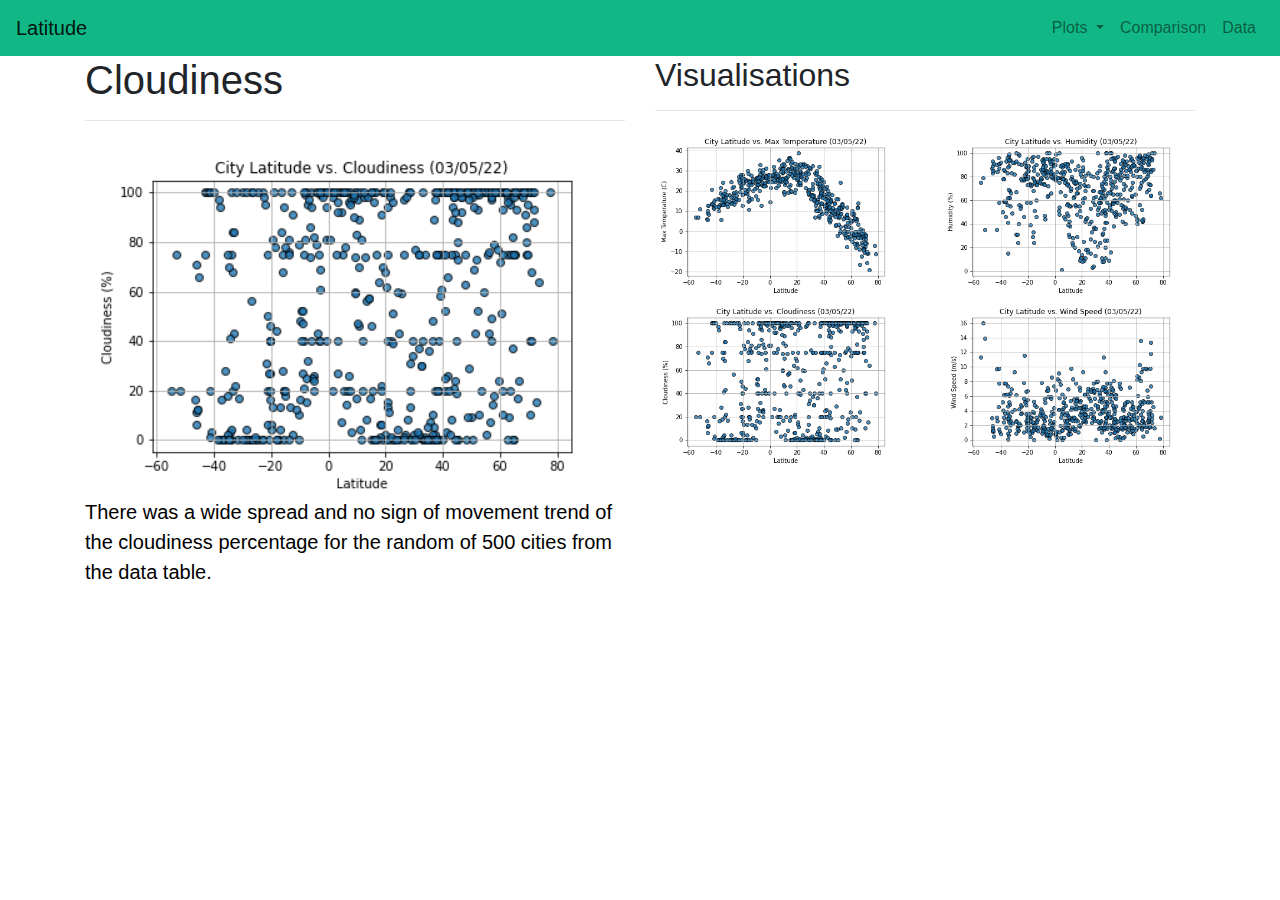
<file: visualisations/cloudiness.html>
<!DOCTYPE html>
<html lang="en">

<head>
  <meta charset="UTF-8">
  <meta name="viewport" content="width=device-width, initial-scale=1.0">
  <title>Latitude</title>
  <script src="https://ajax.googleapis.com/ajax/libs/jquery/3.6.0/jquery.min.js"></script>
  <script src="https://maxcdn.bootstrapcdn.com/bootstrap/4.3.1/js/bootstrap.min.js"></script>

  <link rel="stylesheet" href="https://stackpath.bootstrapcdn.com/bootstrap/4.3.1/css/bootstrap.min.css"
    integrity="sha384-ggOyR0iXCbMQv3Xipma34MD+dH/1fQ784/j6cY/iJTQUOhcWr7x9JvoRxT2MZw1T" crossorigin="anonymous">
  <link rel="stylesheet" href="../Resources/assets/css/style.css">
</head>

<body>

  <!--Insert Bootstrap Navbar-->
  <nav class="navbar navbar-expand-lg navbar-light">
    <a class="navbar-brand" href="../index.html">Latitude</a>
    <button class="navbar-toggler" type="button" data-toggle="collapse" data-target="#navbarNavDropdown"
      aria-controls="navbarNavDropdown" aria-expanded="false" aria-label="Toggle navigation">
      <span class="navbar-toggler-icon"></span>
    </button>

    <div class="collapse navbar-collapse" id="navbarNavDropdown">
      <ul class="navbar-nav ml-auto">
        <li class="nav-item dropdown">
          <a class="nav-link dropdown-toggle" href="#" id="navbarDropdownMenuLink" role="button" data-toggle="dropdown"
            aria-haspopup="true" aria-expanded="false">
            Plots
          </a>

          <!--Insert submenu & menu bar to go to other pages-->
          <div class="dropdown-menu" aria-labelledby="navbarDropdownMenuLink">
            <a class="dropdown-item" href="visualisation.html">Max Temperature</a>
            <a class="dropdown-item" href="hum.html">Humidity</a>
            <a class="dropdown-item" href="cloudiness.html">Cloudiness</a>
            <a class="dropdown-item" href="wind.html">Wind Speed</a>
          </div>
        </li>
        <li class="nav-item">
          <a class="nav-link" href="../comparison.html">Comparison</a>
        </li>
        <li class="nav-item">
          <a class="nav-link" href="../Resources/data_html.html">Data</a>
        </li>
      </ul>
    </div>
  </nav>

  <!--Cloudiness page contents with page width automatically adjust as per content-->
  <div class="container">
    <div class="row">
      <div class="col-md-6">
        <h1 class="h1">Cloudiness</h1>
        <hr>
        <img class="img-fluid rounded float-left" src="../Resources/assets/images/Fig3.png">
        <p class="lead">There was a wide spread and no sign of movement trend of the cloudiness percentage for the
          random of 500 cities from the data table. </p>

      </div>

      <!--creating right handside container for Visualisations graph with links -->
      <div class="col">
        
          <h2 class="h2">Visualisations</h2>
          <hr>
          <div class="row">
            <div class="col">
              <a href="visualisation.html"><img class="img-fluid thumbnail" src="../Resources/assets/images/Fig1.png"
                  style="height:100%"></a>
            </div>
            <div class="col">
              <a href="hum.html"><img class="img-fluid thumbnail" src="../Resources/assets/images/Fig2.png"
                  style="height:100%"></a>
            </div>
          </div>

          <div class="row">
            <div class="col">
              <a href="cloudiness.html"><img class="img-fluid thumbnail" src="../Resources/assets/images/Fig3.png"
                  style="height:100%"></a>
            </div>
            <div class="col">
              <a href="wind.html"><img class="img-fluid thumbnail" src="../Resources/assets/images/Fig4.png"
                  style="height:100%"></a>
            </div>
          </div>
        
      </div>
    </div>

  </div>


</body>

</html>
</file>
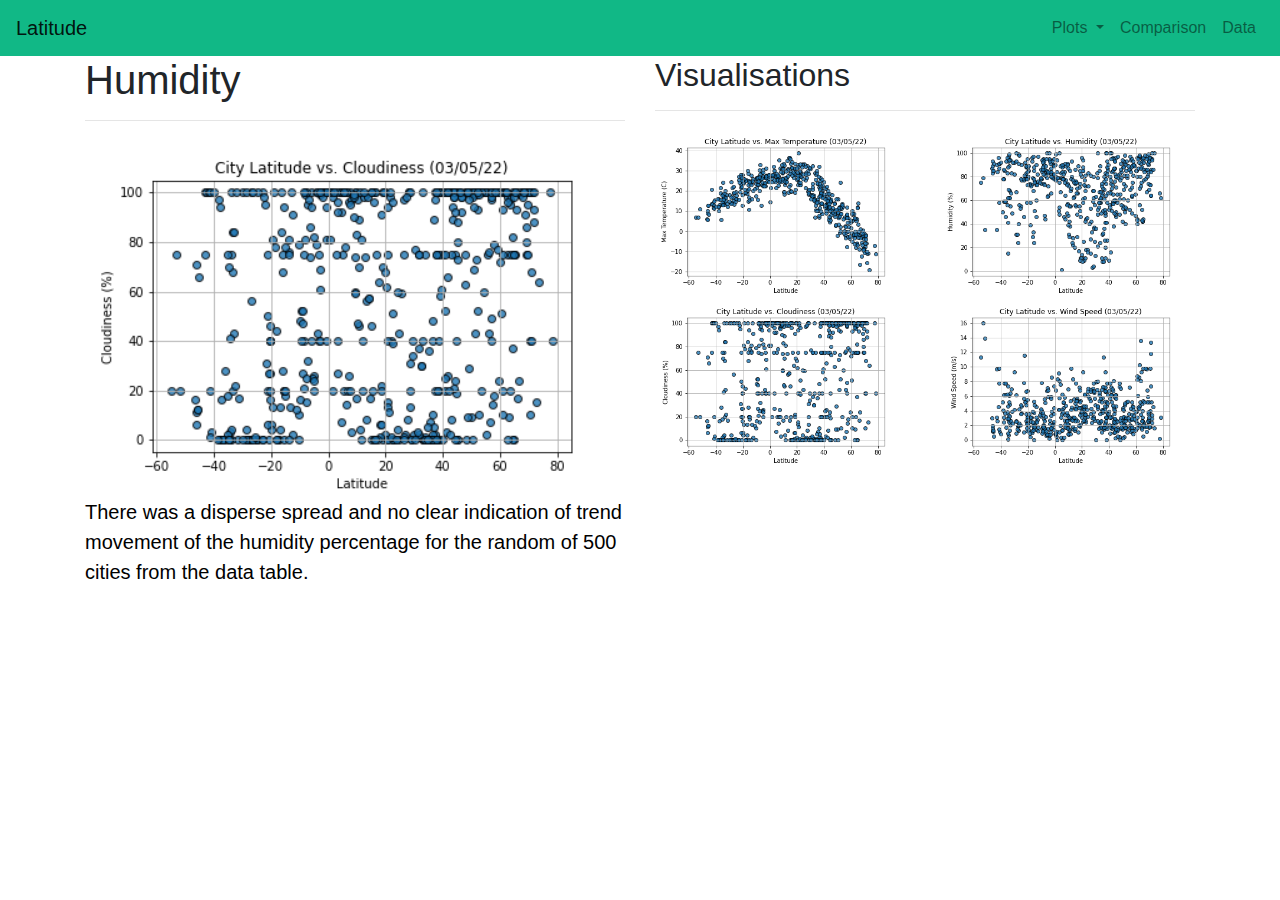
<file: visualisations/hum.html>
<!DOCTYPE html>
<html lang="en">

<head>
  <meta charset="UTF-8">
  <meta name="viewport" content="width=device-width, initial-scale=1.0">
  <title>Latitude</title>
  <script src="https://ajax.googleapis.com/ajax/libs/jquery/3.6.0/jquery.min.js"></script>
  <script src="https://maxcdn.bootstrapcdn.com/bootstrap/4.3.1/js/bootstrap.min.js"></script>

  <link rel="stylesheet" href="https://stackpath.bootstrapcdn.com/bootstrap/4.3.1/css/bootstrap.min.css"
    integrity="sha384-ggOyR0iXCbMQv3Xipma34MD+dH/1fQ784/j6cY/iJTQUOhcWr7x9JvoRxT2MZw1T" crossorigin="anonymous">
  <link rel="stylesheet" href="../Resources/assets/css/style.css">
</head>

<body>

  <!--Insert Bootstrap Navbar-->
  <nav class="navbar navbar-expand-lg navbar-light">
    <a class="navbar-brand" href="../index.html">Latitude</a>
    <button class="navbar-toggler" type="button" data-toggle="collapse" data-target="#navbarNavDropdown"
      aria-controls="navbarNavDropdown" aria-expanded="false" aria-label="Toggle navigation">
      <span class="navbar-toggler-icon"></span>
    </button>

    <div class="collapse navbar-collapse" id="navbarNavDropdown">
      <ul class="navbar-nav ml-auto">
        <li class="nav-item dropdown">
          <a class="nav-link dropdown-toggle" href="#" id="navbarDropdownMenuLink" role="button" data-toggle="dropdown"
            aria-haspopup="true" aria-expanded="false">
            Plots
          </a>

          <!--Insert submenu & menu bar to go to other pages-->
          <div class="dropdown-menu" aria-labelledby="navbarDropdownMenuLink">
            <a class="dropdown-item" href="visualisation.html">Max Temperature</a>
            <a class="dropdown-item" href="hum.html">Humidity</a>
            <a class="dropdown-item" href="cloudiness.html">Cloudiness</a>
            <a class="dropdown-item" href="wind.html">Wind Speed</a>
          </div>
        </li>
        <li class="nav-item">
          <a class="nav-link" href="../comparison.html">Comparison</a>
        </li>
        <li class="nav-item">
          <a class="nav-link" href="../Resources/data_html.html">Data</a>
        </li>
      </ul>
    </div>
  </nav>

  <!--Humidity page contents with page width automatically adjust as per content-->
  <div class="container">
    <div class="row">
      <div class="col-md-6">
        <h1 class="h1">Humidity</h1>
        <hr>
        <img class="img-fluid rounded float-left" src="../Resources/assets/images/Fig3.png">
        <p class="lead">There was a disperse spread and no clear indication of trend movement of the humidity percentage
          for the random of 500 cities from the data table. </p>

      </div>

      <!--creating right handside container for Visualisations graph with links -->
      <div class="col">
        
          <h2 class="h2">Visualisations</h2>
          <hr>
          <div class="row">
            <div class="col">
              <a href="visualisation.html"><img class="img-fluid thumbnail" src="../Resources/assets/images/Fig1.png"
                  style="height:100%"></a>
            </div>
            <div class="col">
              <a href="hum.html"><img class="img-fluid thumbnail" src="../Resources/assets/images/Fig2.png"
                  style="height:100%"></a>
            </div>
          </div>

          <div class="row">
            <div class="col">
              <a href="cloudiness.html"><img class="img-fluid thumbnail" src="../Resources/assets/images/Fig3.png"
                  style="height:100%"></a>
            </div>
            <div class="col">
              <a href="wind.html"><img class="img-fluid thumbnail" src="../Resources/assets/images/Fig4.png"
                  style="height:100%"></a>
            </div>
          </div>
        
      </div>
    </div>

  </div>


</body>

</html>
</file>
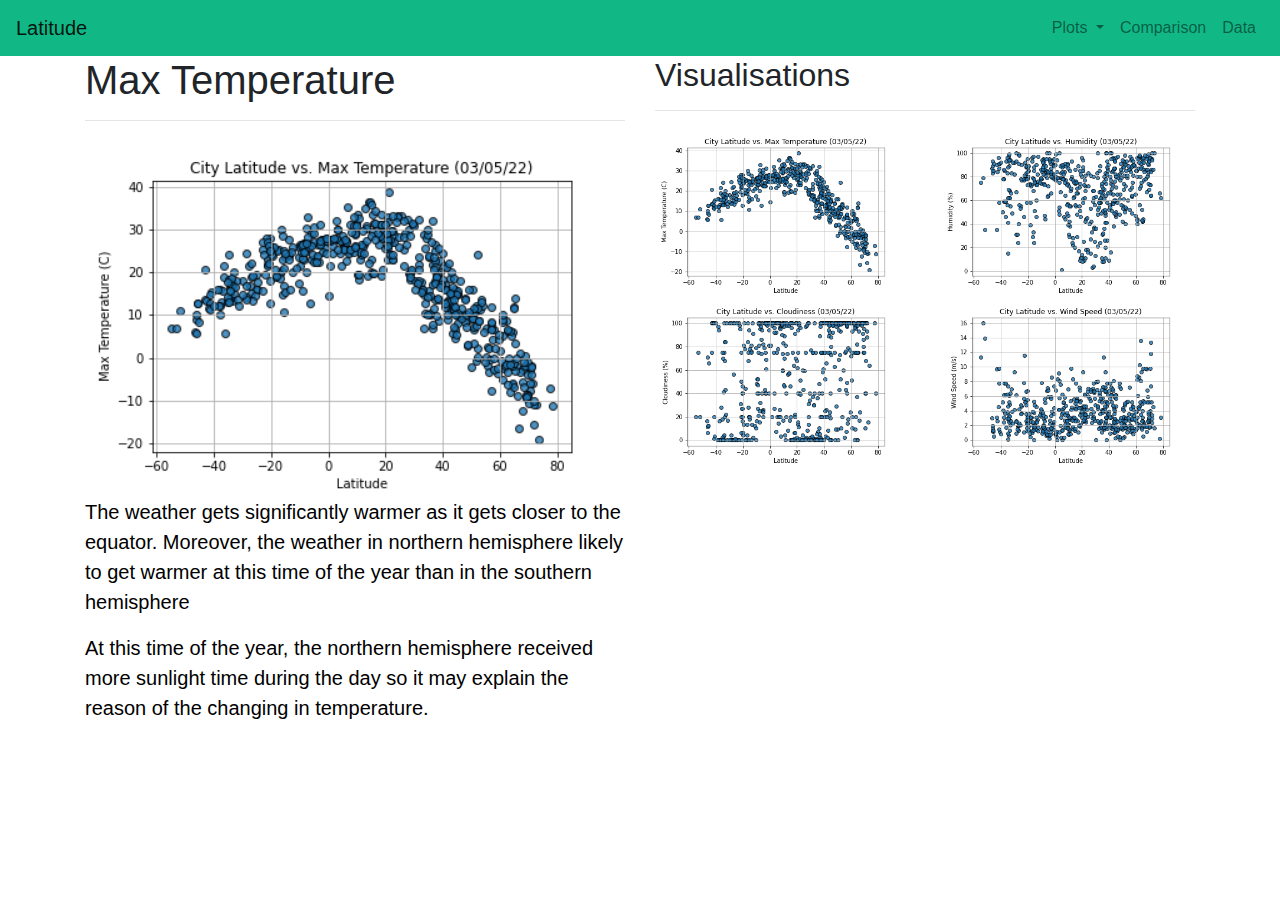
<file: visualisations/visualisation.html>
<!DOCTYPE html>
<html lang="en">

<head>
  <meta charset="UTF-8">
  <meta name="viewport" content="width=device-width, initial-scale=1.0">
  <title>Latitude</title>
  <script src="https://ajax.googleapis.com/ajax/libs/jquery/3.6.0/jquery.min.js"></script>
  <script src="https://maxcdn.bootstrapcdn.com/bootstrap/4.3.1/js/bootstrap.min.js"></script>

  <link rel="stylesheet" href="https://stackpath.bootstrapcdn.com/bootstrap/4.3.1/css/bootstrap.min.css"
    integrity="sha384-ggOyR0iXCbMQv3Xipma34MD+dH/1fQ784/j6cY/iJTQUOhcWr7x9JvoRxT2MZw1T" crossorigin="anonymous">
  <link rel="stylesheet" href="../Resources/assets/css/style.css">
</head>

<body>

  <!--Insert Bootstrap Navbar-->
  <nav class="navbar navbar-expand-lg navbar-light">
    <a class="navbar-brand" href="../index.html">Latitude</a>
    <button class="navbar-toggler" type="button" data-toggle="collapse" data-target="#navbarNavDropdown"
      aria-controls="navbarNavDropdown" aria-expanded="false" aria-label="Toggle navigation">
      <span class="navbar-toggler-icon"></span>
    </button>

    <div class="collapse navbar-collapse" id="navbarNavDropdown">
      <ul class="navbar-nav ml-auto">
        <li class="nav-item dropdown">
          <a class="nav-link dropdown-toggle" href="#" id="navbarDropdownMenuLink" role="button" data-toggle="dropdown"
            aria-haspopup="true" aria-expanded="false">
            Plots
          </a>

          <!--Insert submenu & menu bar to go to other pages-->
          <div class="dropdown-menu" aria-labelledby="navbarDropdownMenuLink">
            <a class="dropdown-item" href="visualisation.html">Max Temperature</a>
            <a class="dropdown-item" href="hum.html">Humidity</a>
            <a class="dropdown-item" href="cloudiness.html">Cloudiness</a>
            <a class="dropdown-item" href="wind.html">Wind Speed</a>
          </div>
        </li>
        <li class="nav-item">
          <a class="nav-link" href="../comparison.html">Comparison</a>
        </li>
        <li class="nav-item">
          <a class="nav-link" href="../Resources/data_html.html">Data</a>
        </li>
      </ul>
    </div>
  </nav>

  <!--Visualisation page contents with page width automatically adjust as per content-->
  <div class="container">
    <div class="row">
      <div class="col-md-6">
        <h1 class="h1">Max Temperature</h1>
        <hr>
        <img class="img-fluid rounded float-left" src="../Resources/assets/images/Fig1.png">
        <p class="lead">The weather gets significantly warmer as it gets closer to the equator. Moreover, the weather in
          northern hemisphere likely to get warmer at this time of the year than in the southern hemisphere</p>
        <p class="lead">At this time of the year, the northern hemisphere received more sunlight time during the day so
          it may explain the reason of the changing in temperature.</p>
      </div>

      <!--creating right handside container for Visualisations graph with links -->
      <div class="col">
        
          <h2 class="h2">Visualisations</h2>
          <hr>
          <div class="row">
            <div class="col">
              <a href="visualisation.html"><img class="img-fluid thumbnail" src="../Resources/assets/images/Fig1.png"
                  style="height:100%"></a>
            </div>
            <div class="col">
              <a href="hum.html"><img class="img-fluid thumbnail" src="../Resources/assets/images/Fig2.png"
                  style="height:100%"></a>
            </div>
          </div>

          <div class="row">
            <div class="col">
              <a href="cloudiness.html"><img class="img-fluid thumbnail" src="../Resources/assets/images/Fig3.png"
                  style="height:100%"></a>
            </div>
            <div class="col">
              <a href="wind.html"><img class="img-fluid thumbnail" src="../Resources/assets/images/Fig4.png"
                  style="height:100%"></a>
            </div>
          </div>
        
      </div>
    </div>

  </div>


</body>

</html>
</file>
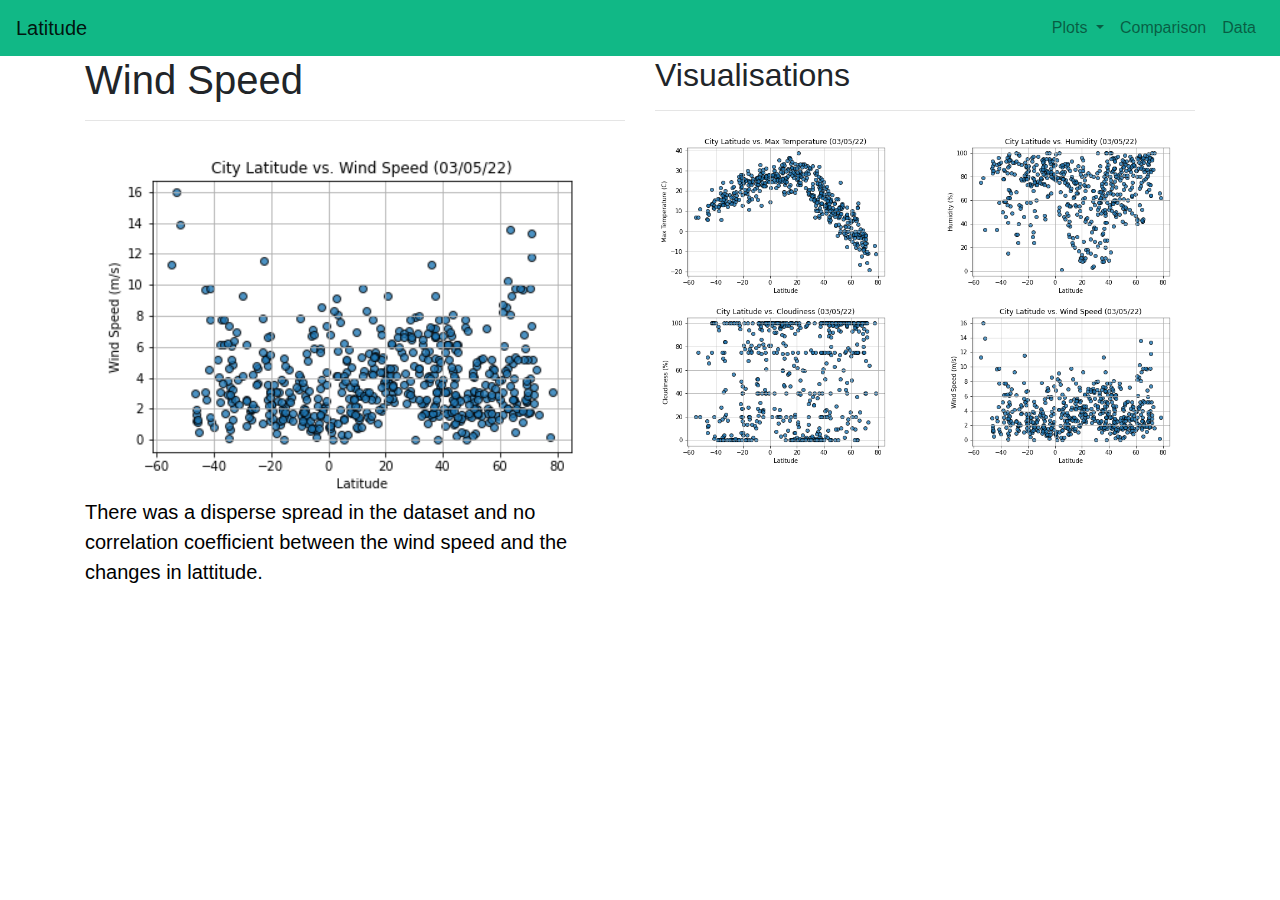
<file: visualisations/wind.html>
<!DOCTYPE html>
<html lang="en">

<head>
  <meta charset="UTF-8">
  <meta name="viewport" content="width=device-width, initial-scale=1.0">
  <title>Latitude</title>
  <script src="https://ajax.googleapis.com/ajax/libs/jquery/3.6.0/jquery.min.js"></script>
  <script src="https://maxcdn.bootstrapcdn.com/bootstrap/4.3.1/js/bootstrap.min.js"></script>

  <link rel="stylesheet" href="https://stackpath.bootstrapcdn.com/bootstrap/4.3.1/css/bootstrap.min.css"
    integrity="sha384-ggOyR0iXCbMQv3Xipma34MD+dH/1fQ784/j6cY/iJTQUOhcWr7x9JvoRxT2MZw1T" crossorigin="anonymous">
  <link rel="stylesheet" href="../Resources/assets/css/style.css">
</head>

<body>

  <!--Insert Bootstrap Navbar-->
  <nav class="navbar navbar-expand-lg navbar-light">
    <a class="navbar-brand" href="../index.html">Latitude</a>
    <button class="navbar-toggler" type="button" data-toggle="collapse" data-target="#navbarNavDropdown"
      aria-controls="navbarNavDropdown" aria-expanded="false" aria-label="Toggle navigation">
      <span class="navbar-toggler-icon"></span>
    </button>

    <div class="collapse navbar-collapse" id="navbarNavDropdown">
      <ul class="navbar-nav ml-auto">
        <li class="nav-item dropdown">
          <a class="nav-link dropdown-toggle" href="#" id="navbarDropdownMenuLink" role="button" data-toggle="dropdown"
            aria-haspopup="true" aria-expanded="false">
            Plots
          </a>

          <!--Insert submenu & menu bar to go to other pages-->
          <div class="dropdown-menu" aria-labelledby="navbarDropdownMenuLink">
            <a class="dropdown-item" href="visualisation.html">Max Temperature</a>
            <a class="dropdown-item" href="hum.html">Humidity</a>
            <a class="dropdown-item" href="cloudiness.html">Cloudiness</a>
            <a class="dropdown-item" href="wind.html">Wind Speed</a>
          </div>
        </li>
        <li class="nav-item">
          <a class="nav-link" href="../comparison.html">Comparison</a>
        </li>
        <li class="nav-item">
          <a class="nav-link" href="../Resources/data_html.html">Data</a>
        </li>
      </ul>
    </div>
  </nav>

  <!--Wind Speed page contents with page width automatically adjust as per content-->
  <div class="container">
    <div class="row">
      <div class="col-md-6">
        <h1 class="h1">Wind Speed</h1>
        <hr>
        <img class="img-fluid rounded float-left" src="../Resources/assets/images/Fig4.png">
        <p class="lead">There was a disperse spread in the dataset and no correlation coefficient between the wind speed
          and the changes in lattitude. </p>

      </div>

      <!--creating right handside container for Visualisations graph with links -->
      <div class="col">

        <h2 class="h2">Visualisations</h2>
        <hr>
        <div class="row">
          <div class="col">
            <a href="visualisation.html"><img class="img-fluid thumbnail" src="../Resources/assets/images/Fig1.png"
                style="height:100%"></a>
          </div>
          <div class="col">
            <a href="hum.html"><img class="img-fluid thumbnail" src="../Resources/assets/images/Fig2.png"
                style="height:100%"></a>
          </div>
        </div>

        <div class="row">
          <div class="col">
            <a href="cloudiness.html"><img class="img-fluid thumbnail" src="../Resources/assets/images/Fig3.png"
                style="height:100%"></a>
          </div>
          <div class="col">
            <a href="wind.html"><img class="img-fluid thumbnail" src="../Resources/assets/images/Fig4.png"
                style="height:100%"></a>
          </div>
        </div>

      </div>
    </div>

  </div>


</body>

</html>
</file>
<file: Resources/assets/css/style.css>
/*visualisation boxes position and style */
.box {
  float: right;
  height: 400px;
  padding: 20px;
  color: #fff;
  background: rgb(253, 251, 251);
}

.margin-top-80 {
  margin-top: 80px;
}

/*set navigation bar to the right position*/
.navbar-default .navbar-nav > li > a:hover {
  color: #4AAAA5;
}
/*navbar-right-custom {
  padding-top: 6px;
  padding-right: 20px;
}*/

/*changing navbar menu color*/
.navbar.navbar-expand-lg.navbar-light {background-color: rgb(17, 184, 134);}

.navbar-item{
  margin-left: auto;
  background-color: rgb(17, 184, 134)
}

/*create nav-bar text colour*/
.navbar-custom .navbar-brand,
.navbar-custom .navbar-text {
    color: rgba(17, 184, 134);
}

/* setting navbar colour */
.navbar-custom { 
  background-color: rgb(6, 98, 126);
}


/* dropdown menu setting */
.navbar-custom .dropdown-item {
  color: black;
}

/* font size, type, position for title on each page */
h1{
  font-size: 26px;
  font-weight: bold;
  text-align:left;
}

/* font size, type, position for title on each page */
h2{
  font-size: 20px;
  font-weight: bold;
  text-align:left;
}

/* font size, type, position for title on each page */
p{
  color: black;
  text-align:left;
}

/* image size on each page*/
img {
  width: 100%;
  height: 100%;
}

/* changing background color and navbar as per screen size */
@media screen and (max-width: 600px) {
  .navbar.navbar-expand-lg.navbar-light {background-color: rgb(54, 128, 170);}
  body{
      background-color: #f8f6f6;
  }
}
</file>
